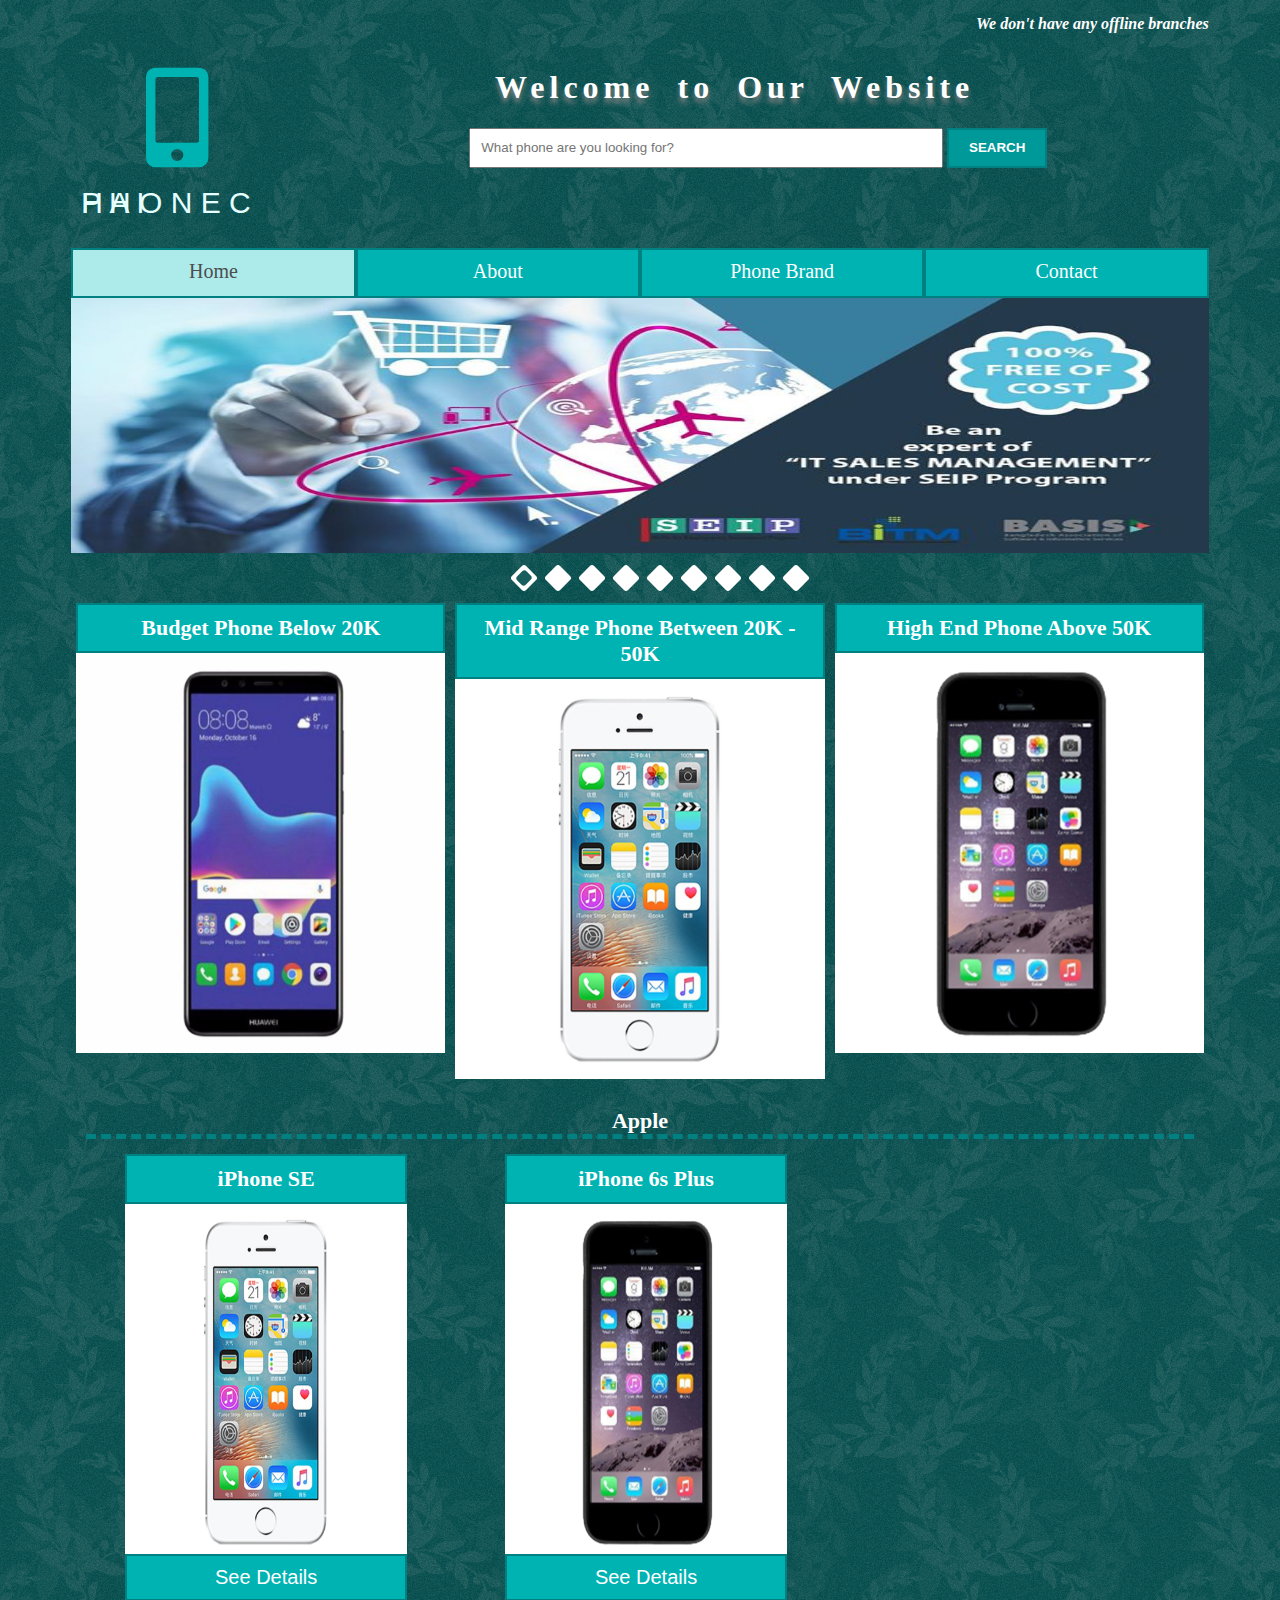
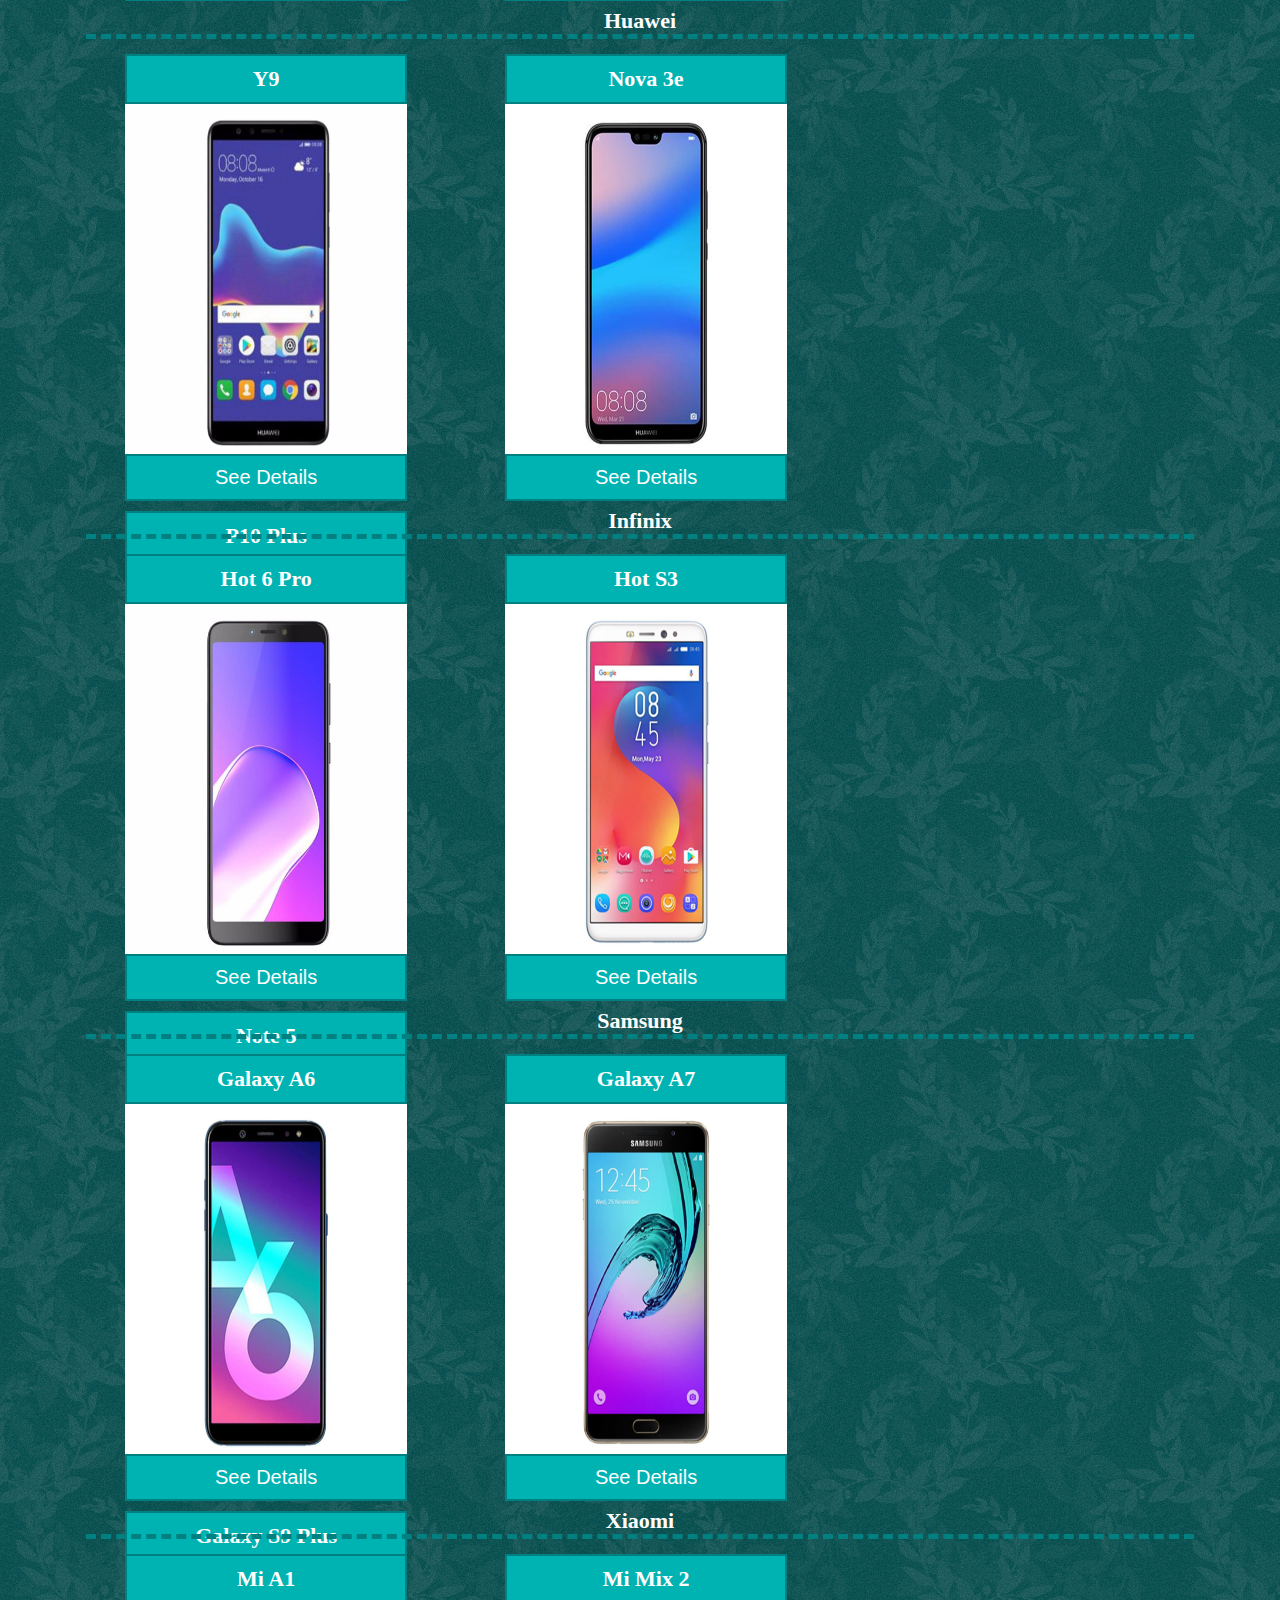
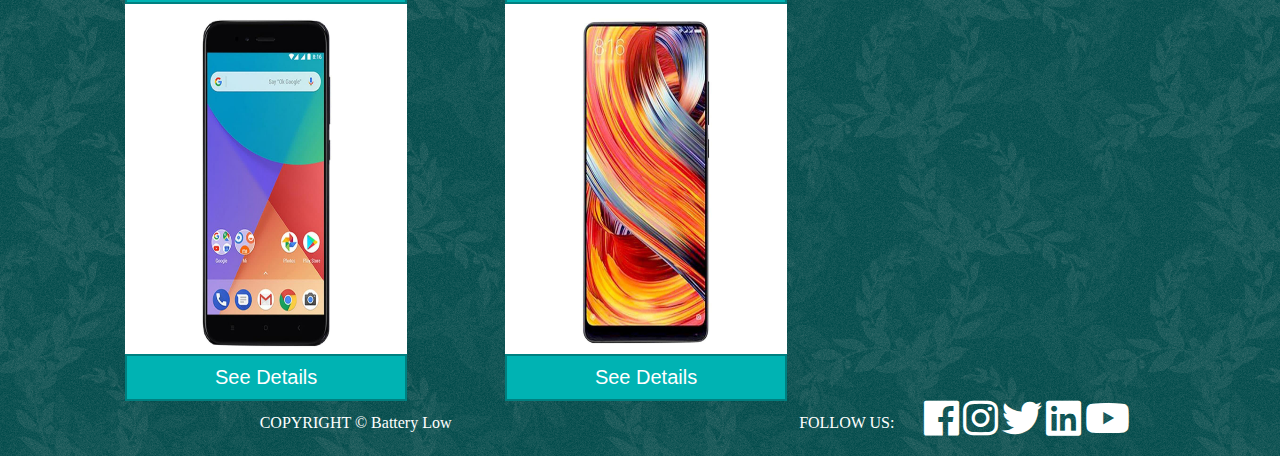
<file: index.html>
<!DOCTYPE html>
<html>
	<head>
		<meta charset="UTF-8"/>
		<meta name="viewport" content="width=device-width, initial-scale=1.0">
		<title>Home</title>
		<link rel="icon" href="images/icon.png"/>
		<link rel='stylesheet' href='fontawesome-free-5.6.3-web/css/all.css'/>
		<link rel="stylesheet" href="style.css"/>
	</head>
	<body>
		<div class="container">
			<div class="row">
				<div class="col-12 top-header-height">
					<div class="row">
						<div class="col-6 col-m7">
							<p id="today" class="top-header-left"></p>
						</div>
						<div class="col-6 col-m5">
							<p class="top-header-right"><b><i>We don't have any offline branches</i></b></p>
						</div>
					</div>
				</div>
			</div>
			<div class="row">
				<div class="col-2 col-m4 col-b4 col-l3 header-height headerSmall">
					<i class="fas fa-mobile-alt logo"></i>
					<p>P H O N E C H A I</p>
				</div>
				<div class="col-10 col-m8 col-b8 col-l9 header-height headerSmall2">
					<h1 class="title">Welcome to Our Website</h1>
					<div class="search-area">
						<input type="text" name="search" class="search-input" placeholder="What phone are you looking for?"/>
						<input type="submit" value="SEARCH" class="search-btn"/>
					</div>
				</div>
			</div>
			<div class="row">
				<div class="col-12 menu-height">
					<nav>
						<ul class="main-ul">
							<li class="main-li"><a href="index.html" id="active">Home</a></li>
							<li class="main-li"><a href="about.html">About</a></li>
							<li class="main-li"><a href="">Phone Brand</a>
								<ul class="main-ul">
									<li class="second-li"><button class="btnNav" id="apple">Apple</button></li>
									<li class="second-li"><button class="btnNav" id="huawei">Huawei</button></li>
									<li class="second-li"><button class="btnNav" id="infinix">Infinix</button></li>
									<li class="second-li"><button class="btnNav" id="samsung">Samsung</button></li>
									<li class="second-li"><button class="btnNav" id="xiaomi">Xiaomi</button></li>
								</ul>
							</li>
							<li class="main-li"><a href="contact.html">Contact</a></li>
						</ul>
					</nav>
				</div>
			</div>
			<div class="row">
				<div class="col-12 slider-height">
					<div class="sliderAd">
						<img src="images/advertisement/6.jpg" class="slider-img selected"/>
						<img src="images/advertisement/2.jpg" class="slider-img"/>
						<img src="images/advertisement/3.jpg" class="slider-img"/>
						<img src="images/advertisement/4.jpg" class="slider-img"/>
						<img src="images/advertisement/5.jpg" class="slider-img"/>
						<img src="images/advertisement/1.jpg" class="slider-img"/>
						<img src="images/advertisement/7.jpg" class="slider-img"/>
						<img src="images/advertisement/8.jpg" class="slider-img"/>
						<img src="images/advertisement/9.jpg" class="slider-img"/>
					</div>					
					<ul>
						<li class="bullets selected"><div class="outer-circle"><span></span></div></li>
						<li class="bullets"><div class="outer-circle"><span></span></div></li>
						<li class="bullets"><div class="outer-circle"><span></span></div></li>
						<li class="bullets"><div class="outer-circle"><span></span></div></li>
						<li class="bullets"><div class="outer-circle"><span></span></div></li>
						<li class="bullets"><div class="outer-circle"><span></span></div></li>
						<li class="bullets"><div class="outer-circle"><span></span></div></li>
						<li class="bullets"><div class="outer-circle"><span></span></div></li>
						<li class="bullets"><div class="outer-circle"><span></span></div></li>
					</ul>
				</div>
			</div>
			<div class="row visibility">
				<div class="col-12 content-height">
					<div class="row">
						<div class="col-4 sortedAll">
							<div class="sorted">
								<h3>Budget Phone Below 20K</h3>
								<div class="col-12 small-slider-height">
									<img id="mainImage1" src="images/huawei/y9.jpg"/>
								</div>
							</div>
						</div>
						<div class="col-4 sortedAll">
							<div class="sorted">
								<h3>Mid Range Phone Between 20K - 50K</h3>
								<div class="col-12 small-slider-height">
									<img id="mainImage2" src="images/apple/iphone se.jpg"/>
								</div>
							</div>
						</div>
						<div class="col-4 sortedAll">
							<div class="sorted">
								<h3>High End Phone Above 50K</h3>
								<div class="col-12 small-slider-height">
									<img id="mainImage3" src="images/apple/iphone 6s plus.jpg"/>
								</div>
							</div>
						</div>
					</div>
				</div>
			</div>
			<div class="row" id="applePage">
				<div class="col-12 content-height">
					<div class="row">
						<div class="content">
							<h3>Apple</h3>
							<div class="col-3 phone">
								<div class="col-12 small-slider-height sliderSmall">
									<h3>iPhone SE</h3>
									<img class="phoneImage" src="images/apple/iphone se.jpg"/>
								</div>
								<button class="btn"><a href="apple.html">See Details</a></button>
							</div>
							<div class="col-3 phone">
								<div class="col-12 small-slider-height sliderSmall">
									<h3>iPhone 6s Plus</h3>
									<img class="phoneImage" src="images/apple/iphone 6s plus.jpg"/>
								</div>
								<button class="btn"><a href="apple.html">See Details</a></button>
							</div>
							<div class="col-3"></div>
							<div class="col-3"></div>
						</div>
					</div>
				</div>
			</div>
			<div class="row" id="huaweiPage">
				<div class="col-12 content-height">
					<div class="row">
						<div class="content">
							<h3>Huawei</h3>
							<div class="col-3 phone">
								<div class="col-12 small-slider-height sliderSmall">
									<h3>Y9</h3>
									<img class="phoneImage" src="images/huawei/y9.jpg"/>
								</div>
								<button class="btn"><a href="huawei.html">See Details</a></button>
							</div>
							<div class="col-3 phone">
								<div class="col-12 small-slider-height sliderSmall">
									<h3>Nova 3e</h3>
									<img class="phoneImage" src="images/huawei/nova 3e.jpg"/>
								</div>
								<button class="btn"><a href="huawei.html">See Details</a></button>
							</div>
							<div class="col-3 phone">
								<div class="col-12 small-slider-height sliderSmall">
									<h3>P10 Plus</h3>
									<img class="phoneImage" src="images/huawei/p10 plus.jpg"/>
								</div>
								<button class="btn"><a href="huawei.html">See Details</a></button>
							</div>
							<div class="col-3"></div>
						</div>
					</div>
				</div>
			</div>
			<div class="row" id="infinixPage">
				<div class="col-12 content-height">
					<div class="row">
						<div class="content">
							<h3>Infinix</h3>
							<div class="col-3 phone">
								<div class="col-12 small-slider-height sliderSmall">
									<h3>Hot 6 Pro</h3>
									<img class="phoneImage" src="images/infinix/hot 6 pro.jpg"/>
								</div>
								<button class="btn"><a href="infinix.html">See Details</a></button>
							</div>
							<div class="col-3 phone">
								<div class="col-12 small-slider-height sliderSmall">
									<h3>Hot S3</h3>
									<img class="phoneImage" src="images/infinix/hot s3.jpg"/>
								</div>
								<button class="btn"><a href="infinix.html">See Details</a></button>
							</div>
							<div class="col-3 phone">
								<div class="col-12 small-slider-height sliderSmall">
									<h3>Note 5</h3>
									<img class="phoneImage" src="images/infinix/note 5.jpg"/>
								</div>
								<button class="btn"><a href="infinix.html">See Details</a></button>
							</div>
							<div class="col-3"></div>
						</div>
					</div>
				</div>
			</div>
			<div class="row" id="samsungPage">
				<div class="col-12 content-height">
					<div class="row">
						<div class="content">
							<h3>Samsung</h3>
							<div class="col-3 phone">
								<div class="col-12 small-slider-height sliderSmall">
									<h3>Galaxy A6</h3>
									<img class="phoneImage" src="images/samsung/galaxy a6.jpg"/>
								</div>
								<button class="btn"><a href="samsung.html">See Details</a></button>
							</div>
							<div class="col-3 phone">
								<div class="col-12 small-slider-height sliderSmall">
									<h3>Galaxy A7</h3>
									<img class="phoneImage" src="images/samsung/galaxy a7.jpg"/>
								</div>
								<button class="btn"><a href="samsung.html">See Details</a></button>
							</div>
							<div class="col-3 phone">
								<div class="col-12 small-slider-height sliderSmall">
									<h3>Galaxy S9 Plus</h3>
									<img class="phoneImage" src="images/samsung/galaxy s9 plus.jpg"/>
								</div>
								<button class="btn"><a href="samsung.html">See Details</a></button>
							</div>
							<div class="col-3"></div>
						</div>
					</div>
				</div>
			</div>
			<div class="row" id="xiaomiPage">
				<div class="col-12 content-height">
					<div class="row">
						<div class="content">
							<h3>Xiaomi</h3>
							<div class="col-3 phone">
								<div class="col-12 small-slider-height sliderSmall">
									<h3>Mi A1</h3>
									<img class="phoneImage" src="images/xiaomi/mi a1.jpg"/>
								</div>
								<button class="btn"><a href="xiaomi.html">See Details</a></button>
							</div>
							<div class="col-3 phone">
								<div class="col-12 small-slider-height sliderSmall">
									<h3>Mi Mix 2</h3>
									<img class="phoneImage" src="images/xiaomi/mi mix 2.jpg"/>
								</div>
								<button class="btn"><a href="xiaomi.html">See Details</a></button>
							</div>
							<div class="col-3"></div>
							<div class="col-3"></div>
						</div>
					</div>
				</div>
			</div>
			<div class="row">
				<div class="col-12 footer-height">
					<div class="row">
						<div class="col-6 col-m4 col-b5">
							<div class="footer-left">
								<p>COPYRIGHT &copy; Battery Low</p>
							</div>
						</div>
						<div class="col-6 col-m8 col-b7">
							<div class="footer-right">
								<div class="col-6 col-m4 col-b5">
									<p>FOLLOW US: </p>
								</div>
								<div class="col-6 col-m8 col-b7 footerSmall">
									<a href="http://www.facebook.com" target="_blank"><i class="fab fa-facebook social"></i></a>
									<a href="http://www.instagram.com" target="_blank"><i class="fab fa-instagram social"></i></a>
									<a href="http://www.twitter.com" target="_blank"><i class="fab fa-twitter social"></i></a>
									<a href="http://www.linkedin.com" target="_blank"><i class="fab fa-linkedin social"></i></a>
									<a href="http://www.youtube.com" target="_blank"><i class="fab fa-youtube social"></i></a>
								</div>
							</div>
						</div>
					</div>
				</div>
			</div>
		</div>
		
		<script src="jquery-3.3.1.min.js"></script>
		<script src="script.js"></script>
	</body>
</html>
</file>
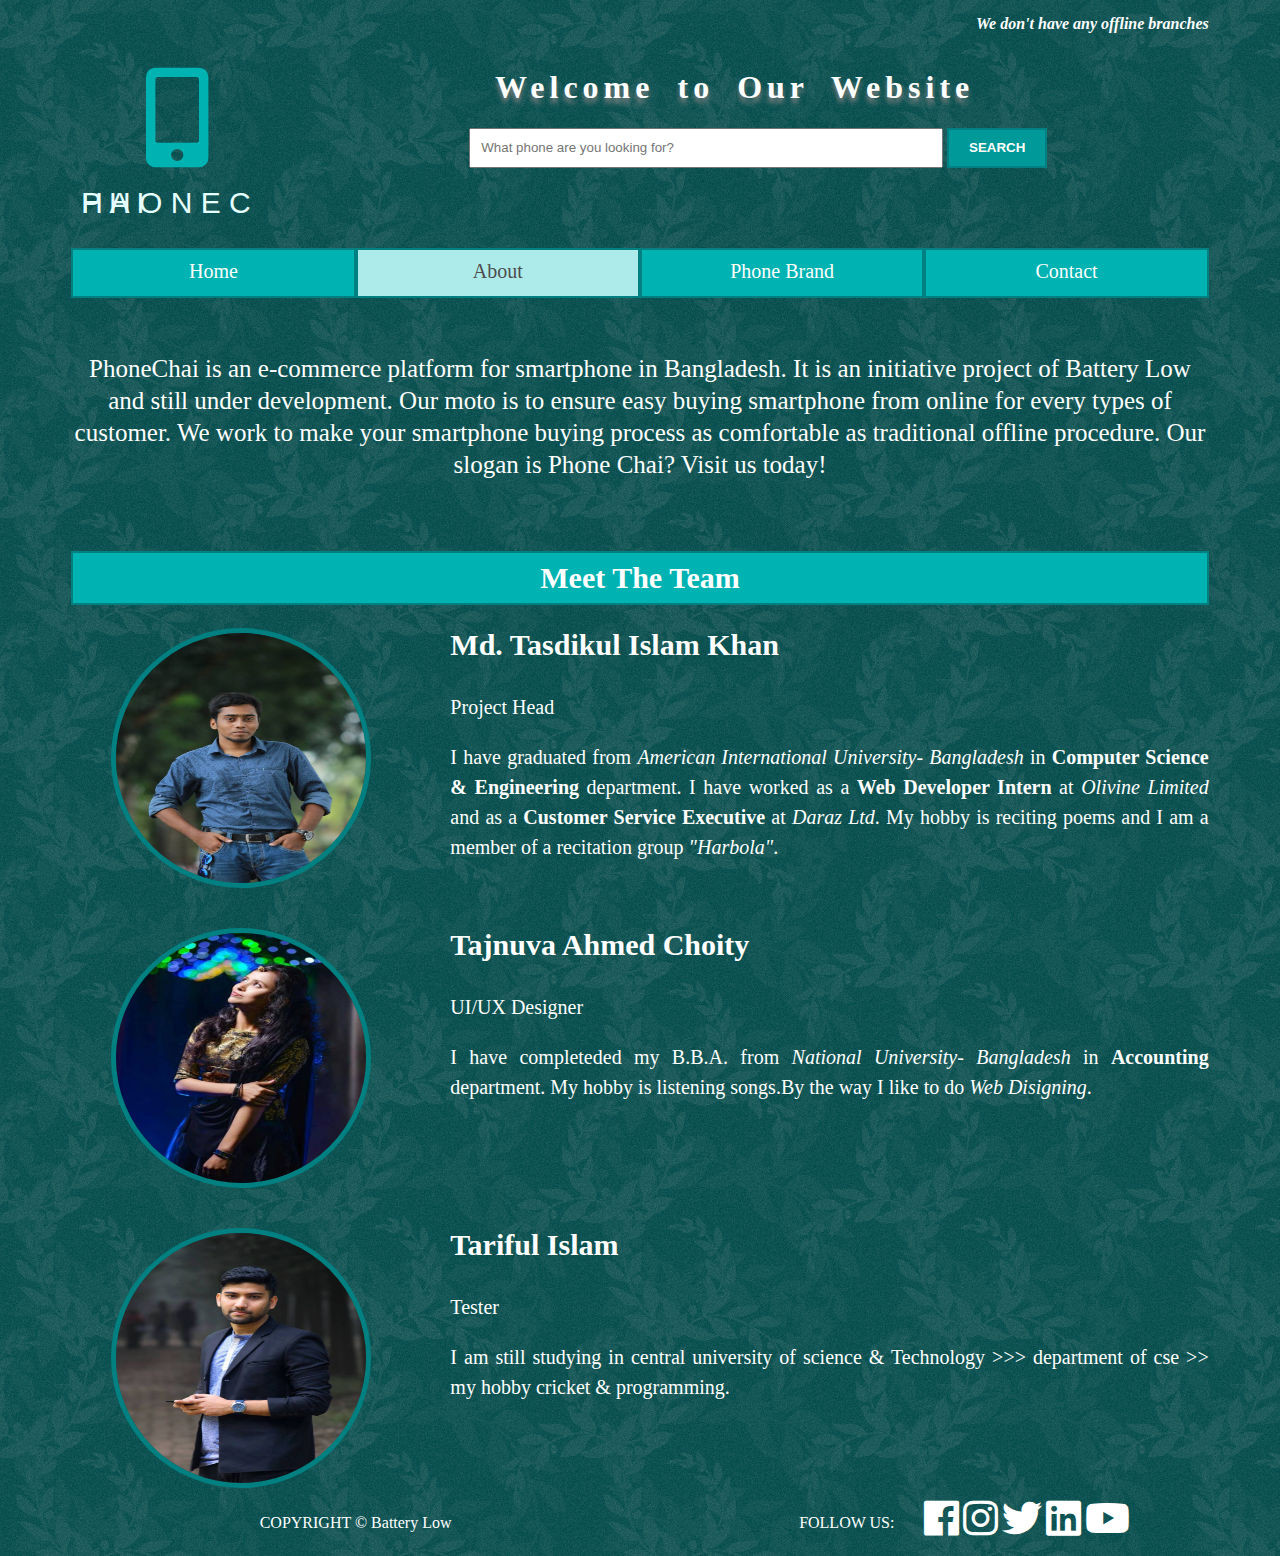
<file: about.html>
<!DOCTYPE html>
<html>
	<head>
		<meta charset="UTF-8"/>
		<meta name="viewport" content="width=device-width, initial-scale=1.0">
		<title>About</title>
		<link rel="icon" href="images/icon.png"/>
		<link rel='stylesheet' href='fontawesome-free-5.6.3-web/css/all.css'/>
		<link rel="stylesheet" href="style.css"/>
	</head>
	<body>
		<div class="container">
			<div class="row">
				<div class="col-12 top-header-height">
					<div class="row">
						<div class="col-6 col-m7">
							<p id="today" class="top-header-left"></p>
						</div>
						<div class="col-6 col-m5">
							<p class="top-header-right"><b><i>We don't have any offline branches</i></b></p>
						</div>
					</div>
				</div>
			</div>
			<div class="row">
				<div class="col-2 col-m4 col-b4 col-l3 header-height headerSmall">
					<i class="fas fa-mobile-alt logo"></i>
					<p>P H O N E C H A I</p>
				</div>
				<div class="col-10 col-m8 col-b8 col-l9 header-height headerSmall2">
					<h1 class="title">Welcome to Our Website</h1>
					<div class="search-area">
						<input type="text" name="search" class="search-input" placeholder="What phone are you looking for?"/>
						<input type="submit" value="SEARCH" class="search-btn"/>
					</div>
				</div>
			</div>
			<div class="row">
				<div class="col-12 menu-height">
					<nav>
						<ul class="main-ul">
							<li class="main-li"><a href="index.html">Home</a></li>
							<li class="main-li"><a href="about.html" id="active">About</a></li>
							<li class="main-li"><a href="">Phone Brand</a>
								<ul class="main-ul">
									<li class="second-li"><a href="apple.html">Apple</a></li>
									<li class="second-li"><a href="huawei.html">Huawei</a></li>
									<li class="second-li"><a href="infinix.html">Infinix</a></li>
									<li class="second-li"><a href="samsung.html">Samsung</a></li>
									<li class="second-li"><a href="xiaomi.html">Xiaomi</a></li>
								</ul>
							</li>
							<li class="main-li"><a href="contact.html">Contact</a></li>
						</ul>
					</nav>
				</div>
			</div>
			<div class="row">
				<div class="col-12 slider-height">
					<div class="row">
						<p class="desc">PhoneChai is an e-commerce platform for smartphone in Bangladesh. It is an initiative project of Battery Low and still under development. Our moto is to ensure easy buying smartphone from online for every types of customer. We work to make your smartphone buying process as comfortable as traditional offline procedure. Our slogan is Phone Chai? Visit us today!</p>
						<h2 class="descTeam">Meet The Team</h2>
					</div>
				</div>
			</div>
			<div class="row">
				<div class="col-12 slider-height sliderSmall-about">
					<div class="row">
						<div class="col-4 members">
							<img src="images/members/ofikhan.jpg"/>
						</div>
						<div class="col-8 membersDesc">
							<h3>Md. Tasdikul Islam Khan</h3>
							<p>Project Head</p>
							<p>I have graduated from <i>American International University- Bangladesh</i> in <b>Computer Science & Engineering</b> department. I have worked as a <b>Web Developer Intern</b> at <i>Olivine Limited</i> and as a <b>Customer Service Executive</b> at <i>Daraz Ltd</i>. My hobby is reciting poems and I am a member of a recitation group <i>"Harbola"</i>.</p>
						</div>
					</div>
				</div>
			</div>
			<div class="row">
				<div class="col-12 slider-height sliderSmall-about">
					<div class="row">
						<div class="col-4 members">
							<img src="images/members/choity.jpg"/>
						</div>
						<div class="col-8 membersDesc">
							<h3>Tajnuva Ahmed Choity</h3>
							<p>UI/UX Designer</p>
							<p>I have completeded my B.B.A. from <i>National University- Bangladesh</i> in <b>Accounting </b> department. My hobby is listening songs.By the way I like to do <i>Web Disigning</i>.</p>
						</div>
					</div>
				</div>
			</div>
			<div class="row">
				<div class="col-12 slider-height sliderSmall-about">
					<div class="row">
						<div class="col-4 members">
							<img src="images/members/tariful.jpg"/>
						</div>
						<div class="col-8 membersDesc">
							<h3>Tariful Islam</h3>
							<p>Tester</p>
							<p>I am still studying in central university of science & Technology >>> department of cse >> my hobby cricket & programming.</p>
						</div>
					</div>
				</div>
			</div>
			<div class="row">
				<div class="col-12 footer-height">
					<div class="row">
						<div class="col-6 col-m4 col-b5">
							<div class="footer-left">
								<p>COPYRIGHT &copy; Battery Low</p>
							</div>
						</div>
						<div class="col-6 col-m8 col-b7">
							<div class="footer-right">
								<div class="col-6 col-m4 col-b5">
									<p>FOLLOW US: </p>
								</div>
								<div class="col-6 col-m8 col-b7 footerSmall">
									<a href="http://www.facebook.com" target="_blank"><i class="fab fa-facebook social"></i></a>
									<a href="http://www.instagram.com" target="_blank"><i class="fab fa-instagram social"></i></a>
									<a href="http://www.twitter.com" target="_blank"><i class="fab fa-twitter social"></i></a>
									<a href="http://www.linkedin.com" target="_blank"><i class="fab fa-linkedin social"></i></a>
									<a href="http://www.youtube.com" target="_blank"><i class="fab fa-youtube social"></i></a>
								</div>
							</div>
						</div>
					</div>
				</div>
			</div>
		</div>
		
		<script src="jquery-3.3.1.min.js"></script>
		<script src="script.js"></script>
	</body>
</html>
</file>
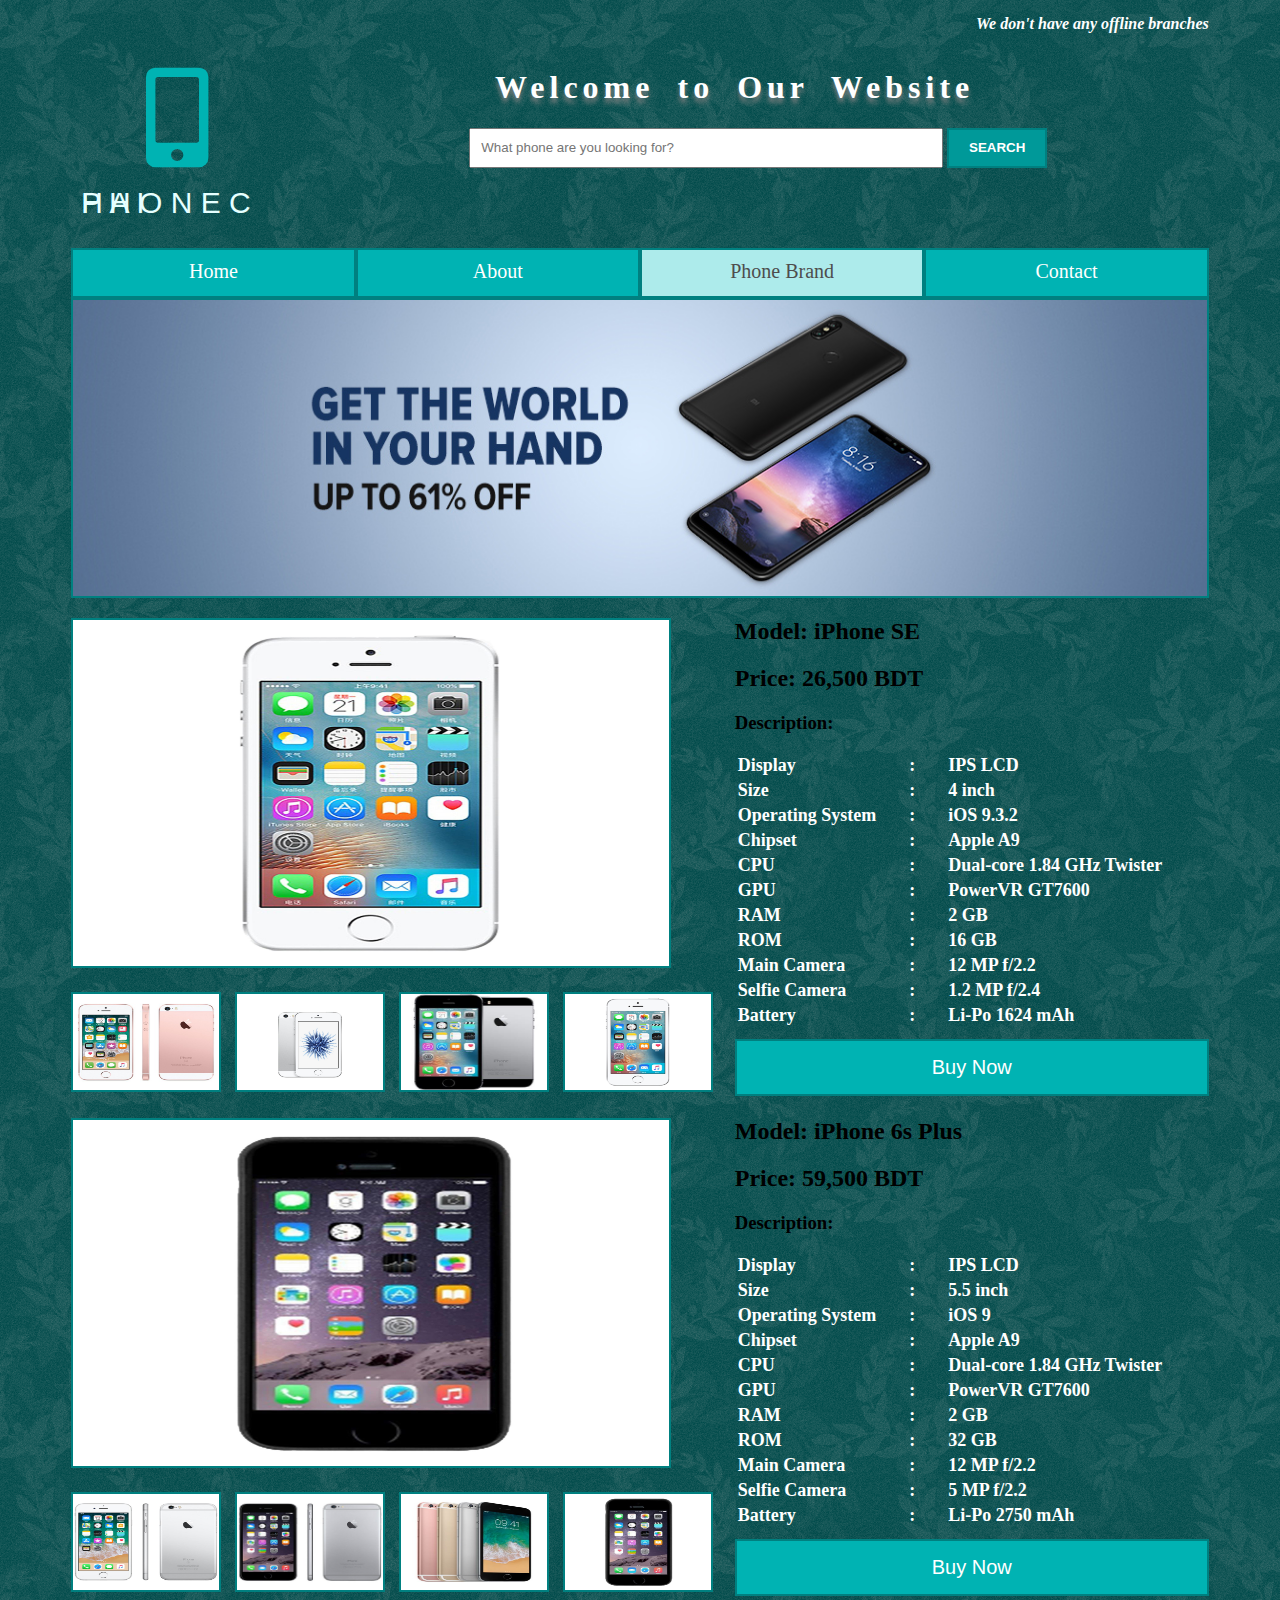
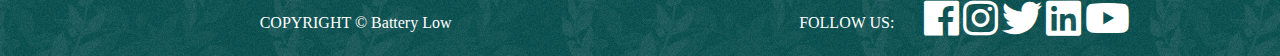
<file: apple.html>
<!DOCTYPE html>
<html>
	<head>
		<meta charset="UTF-8"/>
		<meta name="viewport" content="width=device-width, initial-scale=1.0">
		<title>Apple</title>
		<link rel="icon" href="images/icon.png"/>
		<link rel='stylesheet' href='fontawesome-free-5.6.3-web/css/all.css'/>
		<link rel="stylesheet" href="style.css"/>
	</head>
	<body>
		<div class="container">
			<div class="row">
				<div class="col-12 top-header-height">
					<div class="row">
						<div class="col-6 col-m7">
							<p id="today" class="top-header-left"></p>
						</div>
						<div class="col-6 col-m5">
							<p class="top-header-right"><b><i>We don't have any offline branches</i></b></p>
						</div>
					</div>
				</div>
			</div>
			<div class="row">
				<div class="col-2 col-m4 col-b4 col-l3 header-height headerSmall">
					<i class="fas fa-mobile-alt logo"></i>
					<p>P H O N E C H A I</p>
				</div>
				<div class="col-10 col-m8 col-b8 col-l9 header-height headerSmall2">
					<h1 class="title">Welcome to Our Website</h1>
					<div class="search-area">
						<input type="text" name="search" class="search-input" placeholder="What phone are you looking for?"/>
						<input type="submit" value="SEARCH" class="search-btn"/>
					</div>
				</div>
			</div>
			<div class="row">
				<div class="col-12 menu-height">
					<nav>
						<ul class="main-ul">
							<li class="main-li"><a href="index.html">Home</a></li>
							<li class="main-li"><a href="about.html">About</a></li>
							<li class="main-li"><a href="" id="active">Phone Brand</a>
								<ul class="main-ul">
									<li class="second-li"><a href="apple.html">Apple</a></li>
									<li class="second-li"><a href="huawei.html">Huawei</a></li>
									<li class="second-li"><a href="infinix.html">Infinix</a></li>
									<li class="second-li"><a href="samsung.html">Samsung</a></li>
									<li class="second-li"><a href="xiaomi.html">Xiaomi</a></li>
								</ul>
							</li>
							<li class="main-li"><a href="contact.html">Contact</a></li>
						</ul>
					</nav>
				</div>
			</div>
			<div class="row">
				<div class="col-12 slider-height sliderSmall-phone">
					<div class="ad">
						<img src="images/slider/slider1.jpg"/>
					</div>
				</div>
			</div>
			<div class="row">
				<div class="col-12 content-height contentSmall">
					<div class="row">
						<div class="col-7 col-m12">
							<img id="mainImagese" class="mainImage" src="images/apple/iphone se.jpg"/>
							<div>
								<img id="imgSmallse1" class="imgSmall" src="images/apple/iphoneSE/1.jpg"/>
								<img id="imgSmallse2" class="imgSmall" src="images/apple/iphoneSE/2.jpg"/>
								<img id="imgSmallse3" class="imgSmall" src="images/apple/iphoneSE/3.jpg"/>
								<img id="imgSmallse4" class="imgSmall" src="images/apple/iphoneSE/4.jpg"/>
							</div>
						</div>
						<div class="col-5 col-m12">
							<h2>Model: iPhone SE</h2>
							<h2>Price: 26,500 BDT</h2>
							<h3>Description: </h3>
							<table class="phoneDescription">
								<tr>
									<td>Display</td>
									<td>:</td>
									<td>IPS LCD</td>
								</tr>
								<tr>
									<td>Size</td>
									<td>:</td>
									<td>4 inch</td>
								</tr>
								<tr>
									<td>Operating System</td>
									<td>:</td>
									<td>iOS 9.3.2</td>
								</tr>
								<tr>
									<td>Chipset</td>
									<td>:</td>
									<td>Apple A9</td>
								</tr>
								<tr>
									<td>CPU</td>
									<td>:</td>
									<td>Dual-core 1.84 GHz Twister</td>
								</tr>
								<tr>
									<td>GPU</td>
									<td>:</td>
									<td>PowerVR GT7600</td>
								</tr>
								<tr>
									<td>RAM</td>
									<td>:</td>
									<td>2 GB</td>
								</tr>
								<tr>
									<td>ROM</td>
									<td>:</td>
									<td>16 GB</td>
								</tr>
								<tr>
									<td>Main Camera</td>
									<td>:</td>
									<td>12 MP f/2.2</td>
								</tr>
								<tr>
									<td>Selfie Camera</td>
									<td>:</td>
									<td>1.2 MP f/2.4</td>
								</tr>
								<tr>
									<td>Battery</td>
									<td>:</td>
									<td>Li-Po 1624 mAh</td>
								</tr>
							</table>
							<button class="btnBuy"><a href="cart.html">Buy Now</a></button>
						</div>
					</div>
				</div>
			</div>
			<div class="row">
				<div class="col-12 content-height contentSmall">
					<div class="row">
						<div class="col-7 col-m12">
							<img id="mainImageplus" class="mainImage" src="images/apple/iphone 6s plus.jpg"/>
							<div>
								<img id="imgSmallplus1" class="imgSmall" src="images/apple/iphone6sPlus/1.jpg"/>
								<img id="imgSmallplus2" class="imgSmall" src="images/apple/iphone6sPlus/2.jpg"/>
								<img id="imgSmallplus3" class="imgSmall" src="images/apple/iphone6sPlus/3.jpg"/>
								<img id="imgSmallplus4" class="imgSmall" src="images/apple/iphone6sPlus/4.jpg"/>
							</div>
						</div>
						<div class="col-5 col-m12">
							<h2>Model: iPhone 6s Plus</h2>
							<h2>Price: 59,500 BDT</h2>
							<h3>Description: </h3>
							<table class="phoneDescription">
								<tr>
									<td>Display</td>
									<td>:</td>
									<td>IPS LCD</td>
								</tr>
								<tr>
									<td>Size</td>
									<td>:</td>
									<td>5.5 inch</td>
								</tr>
								<tr>
									<td>Operating System</td>
									<td>:</td>
									<td>iOS 9</td>
								</tr>
								<tr>
									<td>Chipset</td>
									<td>:</td>
									<td>Apple A9</td>
								</tr>
								<tr>
									<td>CPU</td>
									<td>:</td>
									<td>Dual-core 1.84 GHz Twister</td>
								</tr>
								<tr>
									<td>GPU</td>
									<td>:</td>
									<td>PowerVR GT7600</td>
								</tr>
								<tr>
									<td>RAM</td>
									<td>:</td>
									<td>2 GB</td>
								</tr>
								<tr>
									<td>ROM</td>
									<td>:</td>
									<td>32 GB</td>
								</tr>
								<tr>
									<td>Main Camera</td>
									<td>:</td>
									<td>12 MP f/2.2</td>
								</tr>
								<tr>
									<td>Selfie Camera</td>
									<td>:</td>
									<td>5 MP f/2.2</td>
								</tr>
								<tr>
									<td>Battery</td>
									<td>:</td>
									<td>Li-Po 2750 mAh</td>
								</tr>
							</table>
							<button class="btnBuy"><a href="cart.html">Buy Now</a></button>
						</div>
					</div>
				</div>
			</div>
			<div class="row">
				<div class="col-12 footer-height">
					<div class="row">
						<div class="col-6 col-m4 col-b5">
							<div class="footer-left">
								<p>COPYRIGHT &copy; Battery Low</p>
							</div>
						</div>
						<div class="col-6 col-m8 col-b7">
							<div class="footer-right">
								<div class="col-6 col-m4 col-b5">
									<p>FOLLOW US: </p>
								</div>
								<div class="col-6 col-m8 col-b7 footerSmall">
									<a href="http://www.facebook.com" target="_blank"><i class="fab fa-facebook social"></i></a>
									<a href="http://www.instagram.com" target="_blank"><i class="fab fa-instagram social"></i></a>
									<a href="http://www.twitter.com" target="_blank"><i class="fab fa-twitter social"></i></a>
									<a href="http://www.linkedin.com" target="_blank"><i class="fab fa-linkedin social"></i></a>
									<a href="http://www.youtube.com" target="_blank"><i class="fab fa-youtube social"></i></a>
								</div>
							</div>
						</div>
					</div>
				</div>
			</div>
		</div>
		
		<script src="jquery-3.3.1.min.js"></script>
		<script src="script.js"></script>
	</body>
</html>
</file>
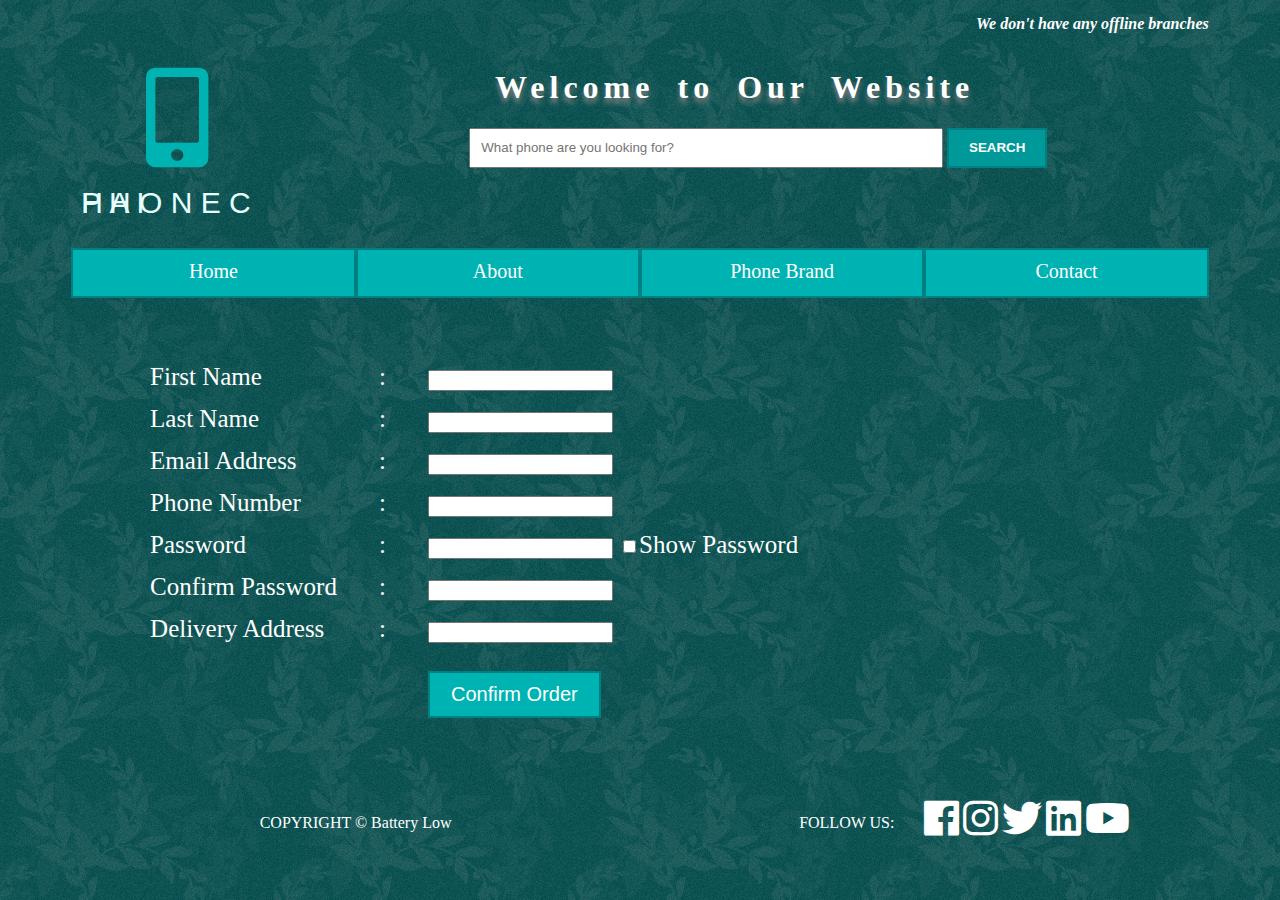
<file: cart.html>
<!DOCTYPE html>
<html>
	<head>
		<meta charset="UTF-8"/>
		<meta name="viewport" content="width=device-width, initial-scale=1.0">
		<title>Cart</title>
		<link rel="icon" href="images/icon.png"/>
		<link rel='stylesheet' href='fontawesome-free-5.6.3-web/css/all.css'/>
		<link rel="stylesheet" href="style.css"/>
	</head>
	<body>
		<div class="container">
			<div class="row">
				<div class="col-12 top-header-height">
					<div class="row">
						<div class="col-6 col-m7">
							<p id="today" class="top-header-left"></p>
						</div>
						<div class="col-6 col-m5">
							<p class="top-header-right"><b><i>We don't have any offline branches</i></b></p>
						</div>
					</div>
				</div>
			</div>
			<div class="row">
				<div class="col-2 col-m4 col-b4 col-l3 header-height headerSmall">
					<i class="fas fa-mobile-alt logo"></i>
					<p>P H O N E C H A I</p>
				</div>
				<div class="col-10 col-m8 col-b8 col-l9 header-height headerSmall2">
					<h1 class="title">Welcome to Our Website</h1>
					<div class="search-area">
						<input type="text" name="search" class="search-input" placeholder="What phone are you looking for?"/>
						<input type="submit" value="SEARCH" class="search-btn"/>
					</div>
				</div>
			</div>
			<div class="row">
				<div class="col-12 menu-height">
					<nav>
						<ul class="main-ul">
							<li class="main-li"><a href="index.html">Home</a></li>
							<li class="main-li"><a href="about.html">About</a></li>
							<li class="main-li"><a href="">Phone Brand</a>
								<ul class="main-ul">
									<li class="second-li"><button class="btnNav" id="apple">Apple</button></li>
									<li class="second-li"><button class="btnNav" id="huawei">Huawei</button></li>
									<li class="second-li"><button class="btnNav" id="infinix">Infinix</button></li>
									<li class="second-li"><button class="btnNav" id="samsung">Samsung</button></li>
									<li class="second-li"><button class="btnNav" id="xiaomi">Xiaomi</button></li>
								</ul>
							</li>
							<li class="main-li"><a href="contact.html">Contact</a></li>
						</ul>
					</nav>
				</div>
			</div>
			<div class="row">
				<div class="col-12 content-height">
					<div class="row">
						<table class="table cartTable">
							<form action="" method="post" id="form">
								<tr>
									<td>First Name</td>
									<td>:</td>
									<td>
										<input type="text" id="firstName"/>
										<span id="firstNameError" class="error"></span>
									</td>
								</tr>
								<tr>
									<td>Last Name</td>
									<td>:</td>
									<td>
										<input type="text" id="lastName"/>
										<span id="lastNameError" class="error"></span>
									</td>
								</tr>
								<tr>
									<td>Email Address</td>
									<td>:</td>
									<td>
										<input type="text" id="emailAddress"/>
										<span id="emailAddressError" class="error"></span>
									</td>
								</tr>
								<tr>
									<td>Phone Number</td>
									<td>:</td>
									<td>
										<input type="text" id="phoneNumber"/>
										<span id="phoneNumberError" class="error"></span>
									</td>
								</tr>
								<tr>
									<td>Password</td>
									<td>:</td>
									<td>
										<input type="password" id="password"/>
										<input type="checkbox" id="showPassword"/>Show Password
										<span id="passwordError" class="error"></span>
									</td>
								</tr>
								<tr>
									<td>Confirm Password</td>
									<td>:</td>
									<td>
										<input type="password" id="confirmPassword"/>
										<span id="confirmPasswordError" class="error"></span>
									</td>
								</tr>
								<tr>
									<td>Delivery Address</td>
									<td>:</td>
									<td>
										<input type="text" id="deliveryAddress"/>
										<span id="deliveryAddressError" class="error"></span>
									</td>
								</tr>
								<tr>
									<td></td>
									<td></td>
									<td><input type="submit" id="btnCart" class="btnCart" value="Confirm Order"/></td>
								</tr>
							</form>
						</table>
					</div>
				</div>
			</div>
			<div class="row">
				<div class="col-12 footer-height">
					<div class="row">
						<div class="col-6 col-m4 col-b5">
							<div class="footer-left">
								<p>COPYRIGHT &copy; Battery Low</p>
							</div>
						</div>
						<div class="col-6 col-m8 col-b7">
							<div class="footer-right">
								<div class="col-6 col-m4 col-b5">
									<p>FOLLOW US: </p>
								</div>
								<div class="col-6 col-m8 col-b7 footerSmall">
									<a href="http://www.facebook.com" target="_blank"><i class="fab fa-facebook social"></i></a>
									<a href="http://www.instagram.com" target="_blank"><i class="fab fa-instagram social"></i></a>
									<a href="http://www.twitter.com" target="_blank"><i class="fab fa-twitter social"></i></a>
									<a href="http://www.linkedin.com" target="_blank"><i class="fab fa-linkedin social"></i></a>
									<a href="http://www.youtube.com" target="_blank"><i class="fab fa-youtube social"></i></a>
								</div>
							</div>
						</div>
					</div>
				</div>
			</div>
		</div>
		
		<script src="jquery-3.3.1.min.js"></script>
		<script src="script.js"></script>
	</body>
</html>
</file>
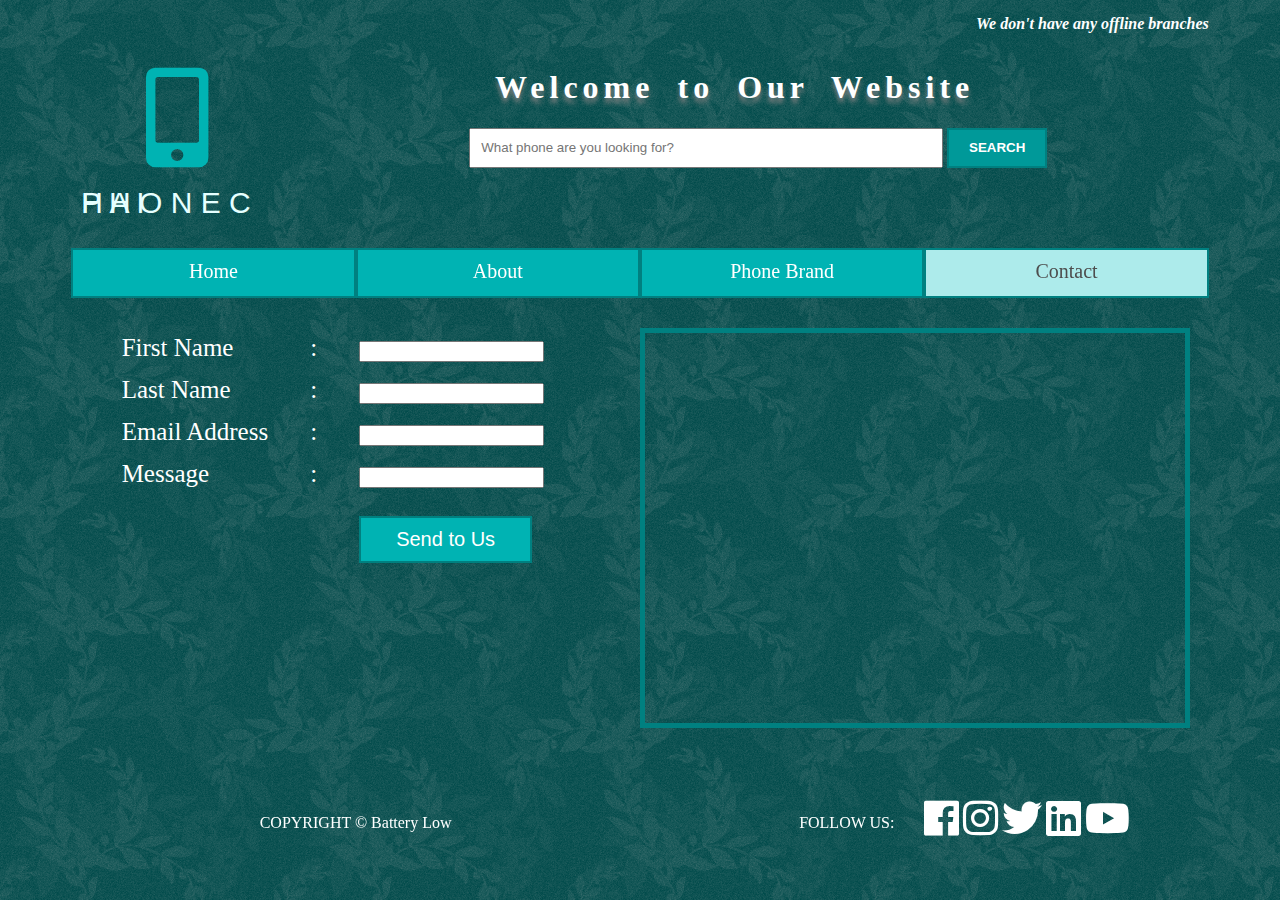
<file: contact.html>
<!DOCTYPE html>
<html>
	<head>
		<meta charset="UTF-8"/>
		<meta name="viewport" content="width=device-width, initial-scale=1.0">
		<title>Contact</title>
		<link rel="icon" href="images/icon.png"/>
		<link rel='stylesheet' href='fontawesome-free-5.6.3-web/css/all.css'/>
		<link rel="stylesheet" href="style.css"/>
	</head>
	<body>
		<div class="container">
			<div class="row">
				<div class="col-12 top-header-height">
					<div class="row">
						<div class="col-6 col-m7">
							<p id="today" class="top-header-left"></p>
						</div>
						<div class="col-6 col-m5">
							<p class="top-header-right"><b><i>We don't have any offline branches</i></b></p>
						</div>
					</div>
				</div>
			</div>
			<div class="row">
				<div class="col-2 col-m4 col-b4 col-l3 header-height headerSmall">
					<i class="fas fa-mobile-alt logo"></i>
					<p>P H O N E C H A I</p>
				</div>
				<div class="col-10 col-m8 col-b8 col-l9 header-height headerSmall2">
					<h1 class="title">Welcome to Our Website</h1>
					<div class="search-area">
						<input type="text" name="search" class="search-input" placeholder="What phone are you looking for?"/>
						<input type="submit" value="SEARCH" class="search-btn"/>
					</div>
				</div>
			</div>
			<div class="row">
				<div class="col-12 menu-height">
					<nav>
						<ul class="main-ul">
							<li class="main-li"><a href="index.html">Home</a></li>
							<li class="main-li"><a href="about.html">About</a></li>
							<li class="main-li"><a href="">Phone Brand</a>
								<ul class="main-ul">
									<li class="second-li"><a href="apple.html">Apple</a></li>
									<li class="second-li"><a href="huawei.html">Huawei</a></li>
									<li class="second-li"><a href="infinix.html">Infinix</a></li>
									<li class="second-li"><a href="samsung.html">Samsung</a></li>
									<li class="second-li"><a href="xiaomi.html">Xiaomi</a></li>
								</ul>
							</li>
							<li class="main-li"><a href="contact.html" id="active">Contact</a></li>
						</ul>
					</nav>
				</div>
			</div>
			<div class="row">
				<div class="col-12 content-height">
					<div class="row">
						<div class="col-6 col-m12 col-b12">
							<table class="table">
								<tr>
									<td>First Name</td>
									<td>:</td>
									<td><input type="text" id="firstName"/></td>
								</tr>
								<tr>
									<td>Last Name</td>
									<td>:</td>
									<td><input type="text" id="lastName"/></td>
								</tr>
								<tr>
									<td>Email Address</td>
									<td>:</td>
									<td><input type="text" id="emailAddress"/></td>
								</tr>
								<tr>
									<td>Message</td>
									<td>:</td>
									<td><input type="text" id="message"/></td>
								</tr>
								<tr>
									<td></td>
									<td></td>
									<td><input type="submit" class="btnCart" value="Send to Us"/></td>
								</tr>
							</table>
						</div>
						<div class="col-6 col-m12 col-b12">
							<iframe src="https://www.google.com/maps/embed?pb=!1m18!1m12!1m3!1d3651.9023274398537!2d90.39136381526822!3d23.750862184589252!2m3!1f0!2f0!3f0!3m2!1i1024!2i768!4f13.1!3m3!1m2!1s0x3755b8bd552c2b3b%3A0x4e70f117856f0c22!2sBASIS+Institute+of+Technology+%26+Management+(BITM)!5e0!3m2!1sen!2sbd!4v1549365204335" frameborder="0" class="map" allowfullscreen></iframe>
						</div>
					</div>
				</div>
			</div>
			<div class="row">
				<div class="col-12 footer-height">
					<div class="row">
						<div class="col-6 col-m4 col-b5">
							<div class="footer-left">
								<p>COPYRIGHT &copy; Battery Low</p>
							</div>
						</div>
						<div class="col-6 col-m8 col-b7">
							<div class="footer-right">
								<div class="col-6 col-m4 col-b5">
									<p>FOLLOW US: </p>
								</div>
								<div class="col-6 col-m8 col-b7 footerSmall">
									<a href="http://www.facebook.com" target="_blank"><i class="fab fa-facebook social"></i></a>
									<a href="http://www.instagram.com" target="_blank"><i class="fab fa-instagram social"></i></a>
									<a href="http://www.twitter.com" target="_blank"><i class="fab fa-twitter social"></i></a>
									<a href="http://www.linkedin.com" target="_blank"><i class="fab fa-linkedin social"></i></a>
									<a href="http://www.youtube.com" target="_blank"><i class="fab fa-youtube social"></i></a>
								</div>
							</div>
						</div>
					</div>
				</div>
			</div>
		</div>
		
		<script src="jquery-3.3.1.min.js"></script>
		<script src="script.js"></script>
	</body>
</html>
</file>
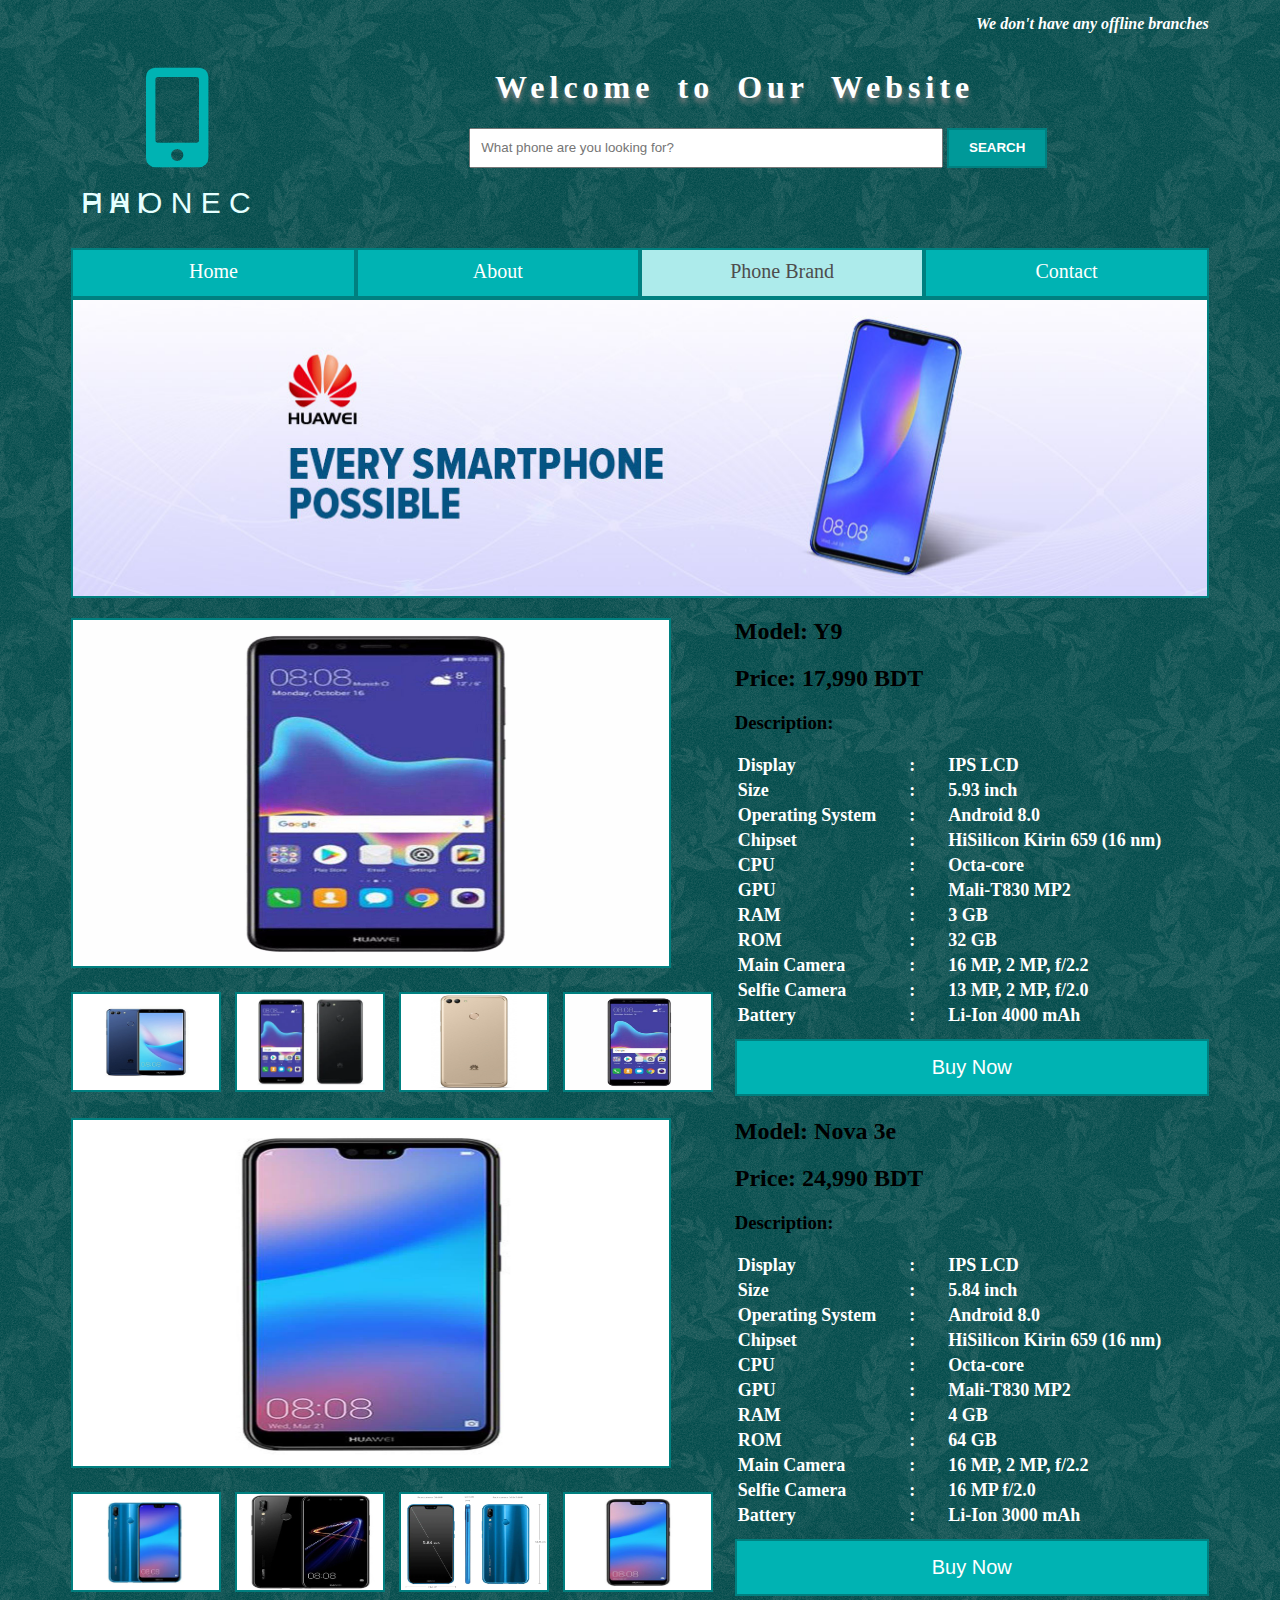
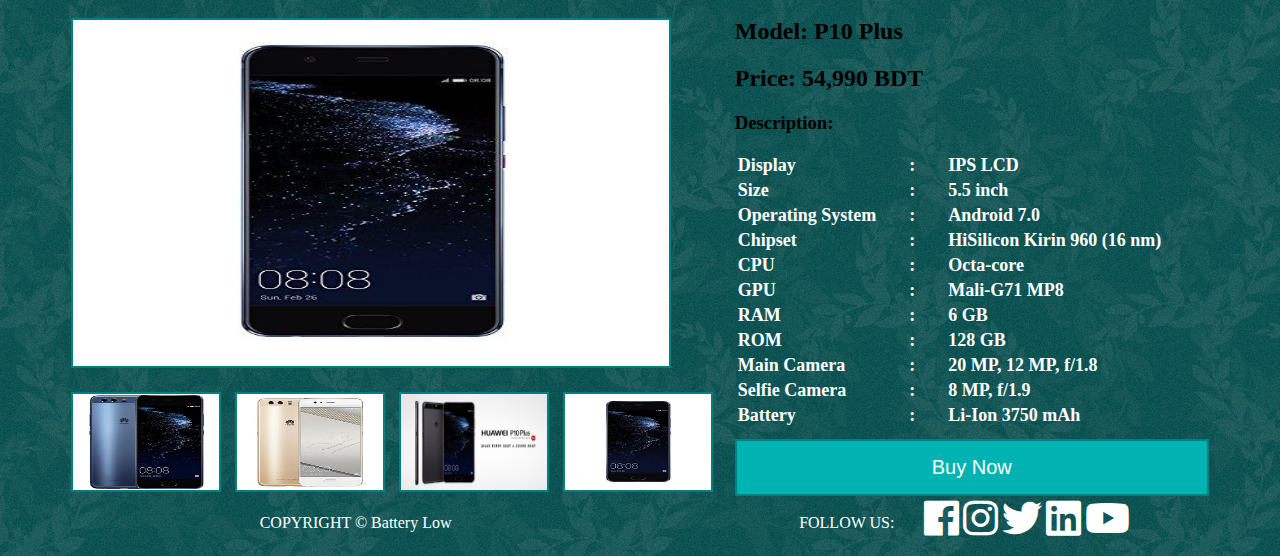
<file: huawei.html>
<!DOCTYPE html>
<html>
	<head>
		<meta charset="UTF-8"/>
		<meta name="viewport" content="width=device-width, initial-scale=1.0">
		<title>Huawei</title>
		<link rel="icon" href="images/icon.png"/>
		<link rel='stylesheet' href='fontawesome-free-5.6.3-web/css/all.css'/>
		<link rel="stylesheet" href="style.css"/>
	</head>
	<body>
		<div class="container">
			<div class="row">
				<div class="col-12 top-header-height">
					<div class="row">
						<div class="col-6 col-m7">
							<p id="today" class="top-header-left"></p>
						</div>
						<div class="col-6 col-m5">
							<p class="top-header-right"><b><i>We don't have any offline branches</i></b></p>
						</div>
					</div>
				</div>
			</div>
			<div class="row">
				<div class="col-2 col-m4 col-b4 col-l3 header-height headerSmall">
					<i class="fas fa-mobile-alt logo"></i>
					<p>P H O N E C H A I</p>
				</div>
				<div class="col-10 col-m8 col-b8 col-l9 header-height headerSmall2">
					<h1 class="title">Welcome to Our Website</h1>
					<div class="search-area">
						<input type="text" name="search" class="search-input" placeholder="What phone are you looking for?"/>
						<input type="submit" value="SEARCH" class="search-btn"/>
					</div>
				</div>
			</div>
			<div class="row">
				<div class="col-12 menu-height">
					<nav>
						<ul class="main-ul">
							<li class="main-li"><a href="index.html">Home</a></li>
							<li class="main-li"><a href="about.html">About</a></li>
							<li class="main-li"><a href="" id="active">Phone Brand</a>
								<ul class="main-ul">
									<li class="second-li"><a href="apple.html">Apple</a></li>
									<li class="second-li"><a href="huawei.html">Huawei</a></li>
									<li class="second-li"><a href="infinix.html">Infinix</a></li>
									<li class="second-li"><a href="samsung.html">Samsung</a></li>
									<li class="second-li"><a href="xiaomi.html">Xiaomi</a></li>
								</ul>
							</li>
							<li class="main-li"><a href="contact.html">Contact</a></li>
						</ul>
					</nav>
				</div>
			</div>
			<div class="row">
				<div class="col-12 slider-height sliderSmall-phone">
					<div class="ad">
						<img src="images/slider/slider4.jpg"/>
					</div>
				</div>
			</div>
			<div class="row">
				<div class="col-12 content-height contentSmall">
					<div class="row">
						<div class="col-7 col-m12">
							<img id="mainImagey9" class="mainImage" src="images/huawei/y9.jpg"/>
							<div>
								<img id="imgSmally91" class="imgSmall" src="images/huawei/y9/1.jpg"/>
								<img id="imgSmally92" class="imgSmall" src="images/huawei/y9/2.jpg"/>
								<img id="imgSmally93" class="imgSmall" src="images/huawei/y9/3.jpg"/>
								<img id="imgSmally94" class="imgSmall" src="images/huawei/y9/4.jpg"/>
							</div>
						</div>
						<div class="col-5 col-m12">
							<h2>Model: Y9</h2>
							<h2>Price: 17,990 BDT</h2>
							<h3>Description: </h3>
							<table class="phoneDescription">
								<tr>
									<td>Display</td>
									<td>:</td>
									<td>IPS LCD</td>
								</tr>
								<tr>
									<td>Size</td>
									<td>:</td>
									<td>5.93 inch</td>
								</tr>
								<tr>
									<td>Operating System</td>
									<td>:</td>
									<td>Android 8.0</td>
								</tr>
								<tr>
									<td>Chipset</td>
									<td>:</td>
									<td>HiSilicon Kirin 659 (16 nm)</td>
								</tr>
								<tr>
									<td>CPU</td>
									<td>:</td>
									<td>Octa-core</td>
								</tr>
								<tr>
									<td>GPU</td>
									<td>:</td>
									<td>Mali-T830 MP2</td>
								</tr>
								<tr>
									<td>RAM</td>
									<td>:</td>
									<td>3 GB</td>
								</tr>
								<tr>
									<td>ROM</td>
									<td>:</td>
									<td>32 GB</td>
								</tr>
								<tr>
									<td>Main Camera</td>
									<td>:</td>
									<td>16 MP, 2 MP, f/2.2</td>
								</tr>
								<tr>
									<td>Selfie Camera</td>
									<td>:</td>
									<td>13 MP, 2 MP, f/2.0</td>
								</tr>
								<tr>
									<td>Battery</td>
									<td>:</td>
									<td>Li-Ion 4000 mAh</td>
								</tr>
							</table>
							<button class="btnBuy"><a href="cart.html">Buy Now</a></button>
						</div>
					</div>
				</div>
			</div>
			<div class="row">
				<div class="col-12 content-height contentSmall">
					<div class="row">
						<div class="col-7 col-m12">
							<img id="mainImage3e" class="mainImage" src="images/huawei/nova 3e.jpg"/>
							<div>
								<img id="imgSmall3e1" class="imgSmall" src="images/huawei/nova3e/1.jpg"/>
								<img id="imgSmall3e2" class="imgSmall" src="images/huawei/nova3e/2.jpg"/>
								<img id="imgSmall3e3" class="imgSmall" src="images/huawei/nova3e/3.jpg"/>
								<img id="imgSmall3e4" class="imgSmall" src="images/huawei/nova3e/4.jpg"/>
							</div>
						</div>
						<div class="col-5 col-m12">
							<h2>Model: Nova 3e</h2>
							<h2>Price: 24,990 BDT</h2>
							<h3>Description: </h3>
							<table class="phoneDescription">
								<tr>
									<td>Display</td>
									<td>:</td>
									<td>IPS LCD</td>
								</tr>
								<tr>
									<td>Size</td>
									<td>:</td>
									<td>5.84 inch</td>
								</tr>
								<tr>
									<td>Operating System</td>
									<td>:</td>
									<td>Android 8.0</td>
								</tr>
								<tr>
									<td>Chipset</td>
									<td>:</td>
									<td>HiSilicon Kirin 659 (16 nm)</td>
								</tr>
								<tr>
									<td>CPU</td>
									<td>:</td>
									<td>Octa-core</td>
								</tr>
								<tr>
									<td>GPU</td>
									<td>:</td>
									<td>Mali-T830 MP2</td>
								</tr>
								<tr>
									<td>RAM</td>
									<td>:</td>
									<td>4 GB</td>
								</tr>
								<tr>
									<td>ROM</td>
									<td>:</td>
									<td>64 GB</td>
								</tr>
								<tr>
									<td>Main Camera</td>
									<td>:</td>
									<td>16 MP, 2 MP, f/2.2</td>
								</tr>
								<tr>
									<td>Selfie Camera</td>
									<td>:</td>
									<td>16 MP f/2.0</td>
								</tr>
								<tr>
									<td>Battery</td>
									<td>:</td>
									<td>Li-Ion 3000 mAh</td>
								</tr>
							</table>
							<button class="btnBuy"><a href="cart.html">Buy Now</a></button>
						</div>
					</div>
				</div>
			</div>
			<div class="row">
				<div class="col-12 content-height contentSmall">
					<div class="row">
						<div class="col-7 col-m12">
							<img id="mainImagep" class="mainImage" src="images/huawei/p10 plus.jpg"/>
							<div>
								<img id="imgSmallp1" class="imgSmall" src="images/huawei/p10Plus/1.jpg"/>
								<img id="imgSmallp2" class="imgSmall" src="images/huawei/p10Plus/2.jpg"/>
								<img id="imgSmallp3" class="imgSmall" src="images/huawei/p10Plus/3.jpg"/>
								<img id="imgSmallp4" class="imgSmall" src="images/huawei/p10Plus/4.jpg"/>
							</div>
						</div>
						<div class="col-5 col-m12">
							<h2>Model: P10 Plus</h2>
							<h2>Price: 54,990 BDT</h2>
							<h3>Description: </h3>
							<table class="phoneDescription">
								<tr>
									<td>Display</td>
									<td>:</td>
									<td>IPS LCD</td>
								</tr>
								<tr>
									<td>Size</td>
									<td>:</td>
									<td>5.5 inch</td>
								</tr>
								<tr>
									<td>Operating System</td>
									<td>:</td>
									<td>Android 7.0</td>
								</tr>
								<tr>
									<td>Chipset</td>
									<td>:</td>
									<td>HiSilicon Kirin 960 (16 nm)</td>
								</tr>
								<tr>
									<td>CPU</td>
									<td>:</td>
									<td>Octa-core</td>
								</tr>
								<tr>
									<td>GPU</td>
									<td>:</td>
									<td>Mali-G71 MP8</td>
								</tr>
								<tr>
									<td>RAM</td>
									<td>:</td>
									<td>6 GB</td>
								</tr>
								<tr>
									<td>ROM</td>
									<td>:</td>
									<td>128 GB</td>
								</tr>
								<tr>
									<td>Main Camera</td>
									<td>:</td>
									<td>20 MP, 12 MP, f/1.8</td>
								</tr>
								<tr>
									<td>Selfie Camera</td>
									<td>:</td>
									<td>8 MP, f/1.9</td>
								</tr>
								<tr>
									<td>Battery</td>
									<td>:</td>
									<td>Li-Ion 3750 mAh</td>
								</tr>
							</table>
							<button class="btnBuy"><a href="cart.html">Buy Now</a></button>
						</div>
					</div>
				</div>
			</div>
			<div class="row">
				<div class="col-12 footer-height">
					<div class="row">
						<div class="col-6 col-m4 col-b5">
							<div class="footer-left">
								<p>COPYRIGHT &copy; Battery Low</p>
							</div>
						</div>
						<div class="col-6 col-m8 col-b7">
							<div class="footer-right">
								<div class="col-6 col-m4 col-b5">
									<p>FOLLOW US: </p>
								</div>
								<div class="col-6 col-m8 col-b7 footerSmall">
									<a href="http://www.facebook.com" target="_blank"><i class="fab fa-facebook social"></i></a>
									<a href="http://www.instagram.com" target="_blank"><i class="fab fa-instagram social"></i></a>
									<a href="http://www.twitter.com" target="_blank"><i class="fab fa-twitter social"></i></a>
									<a href="http://www.linkedin.com" target="_blank"><i class="fab fa-linkedin social"></i></a>
									<a href="http://www.youtube.com" target="_blank"><i class="fab fa-youtube social"></i></a>
								</div>
							</div>
						</div>
					</div>
				</div>
			</div>
		</div>
		
		<script src="jquery-3.3.1.min.js"></script>
		<script src="script.js"></script>
	</body>
</html>
</file>
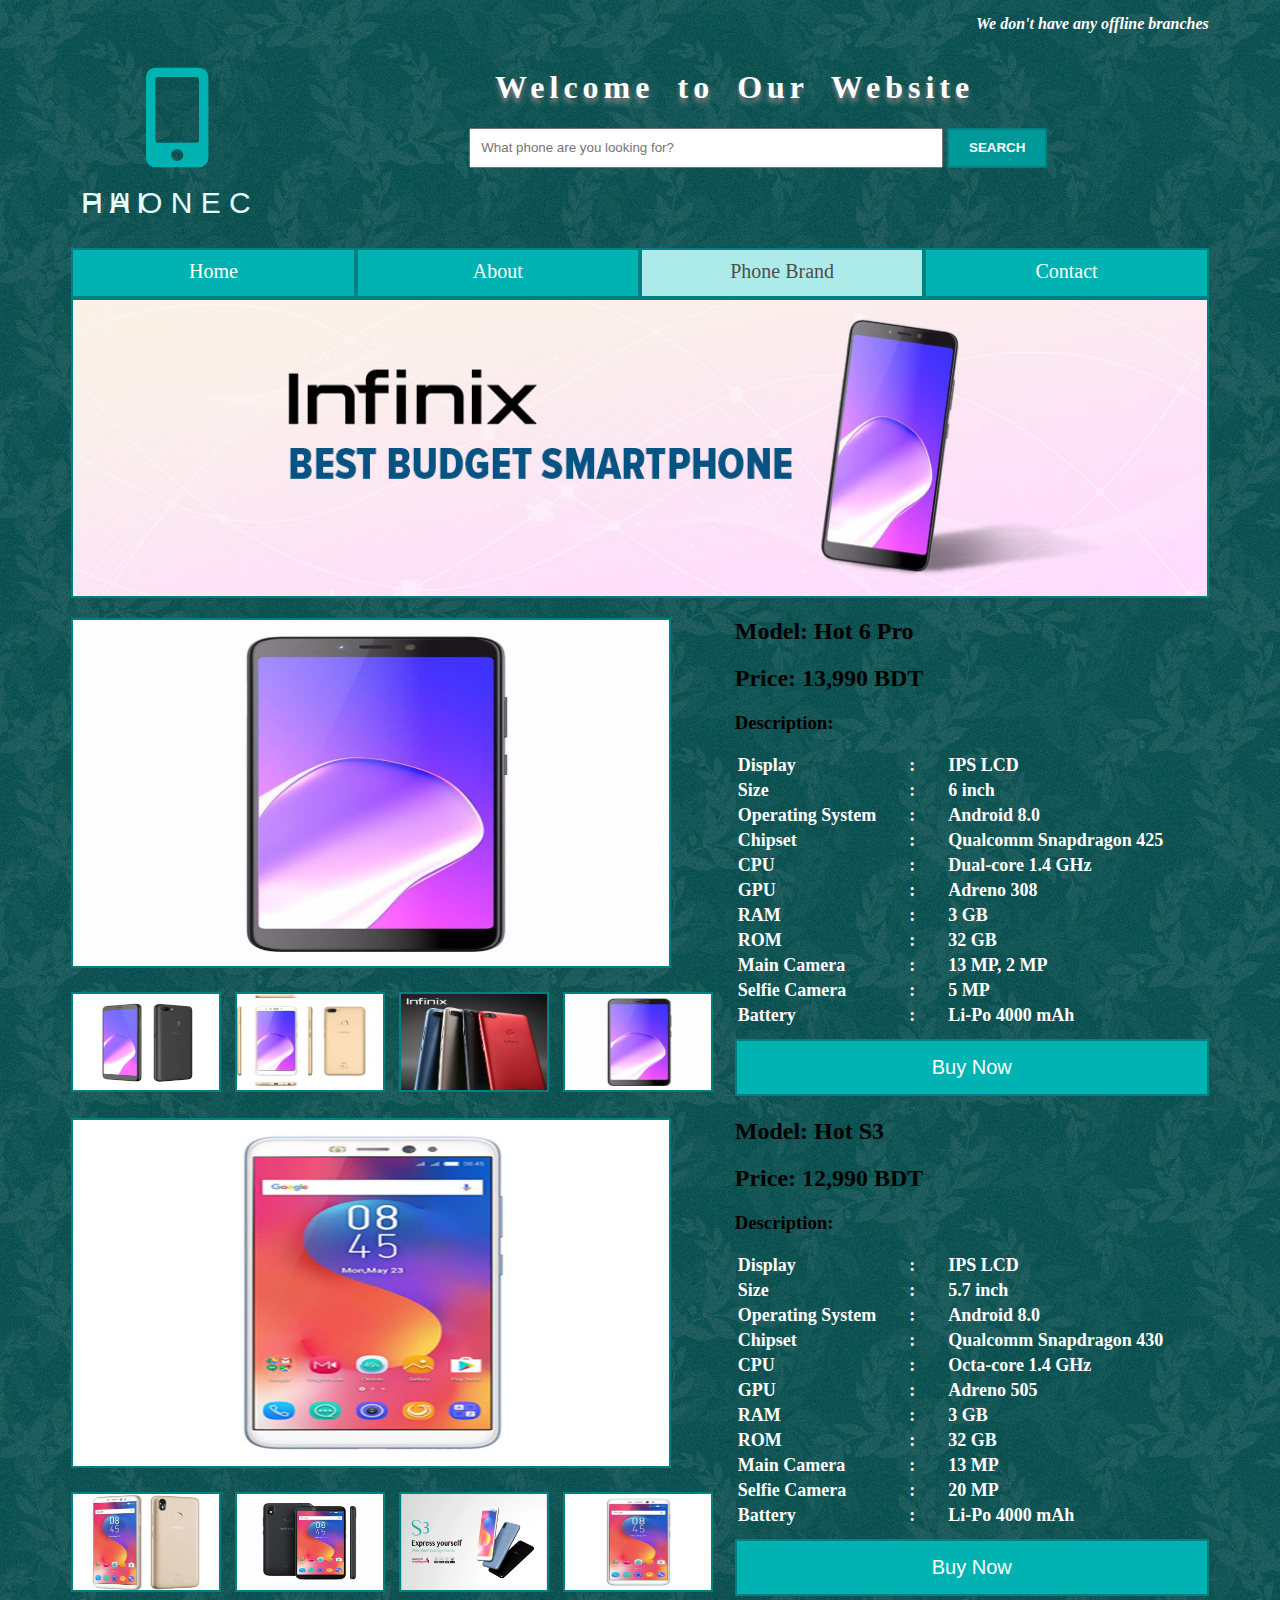
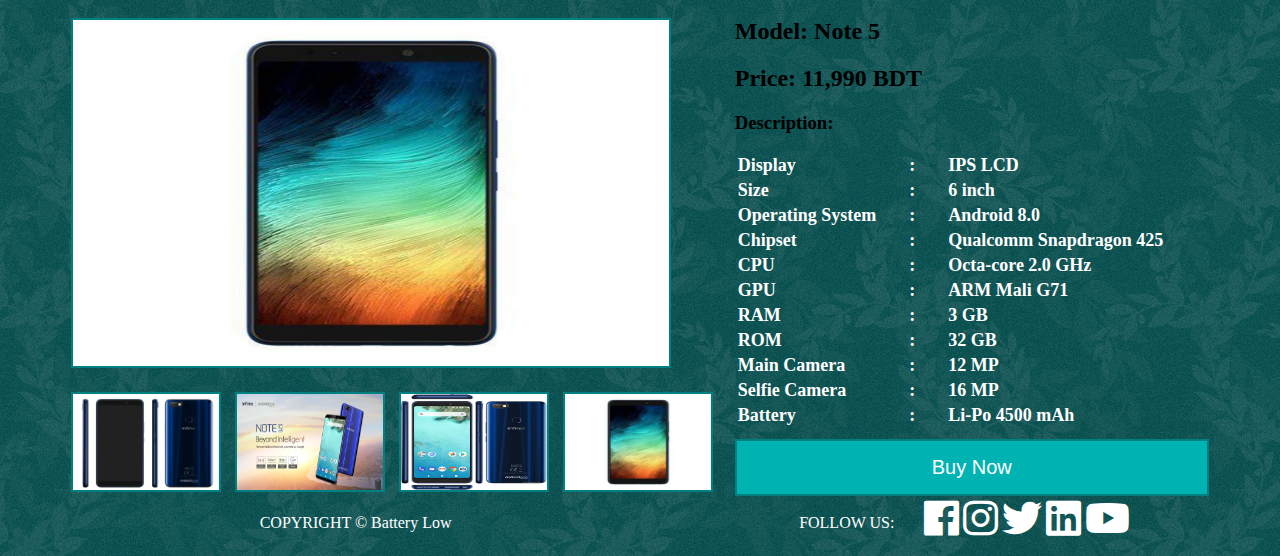
<file: infinix.html>
<!DOCTYPE html>
<html>
	<head>
		<meta charset="UTF-8"/>
		<meta name="viewport" content="width=device-width, initial-scale=1.0">
		<title>Infinix</title>
		<link rel="icon" href="images/icon.png"/>
		<link rel='stylesheet' href='fontawesome-free-5.6.3-web/css/all.css'/>
		<link rel="stylesheet" href="style.css"/>
	</head>
	<body>
		<div class="container">
			<div class="row">
				<div class="col-12 top-header-height">
					<div class="row">
						<div class="col-6 col-m7">
							<p id="today" class="top-header-left"></p>
						</div>
						<div class="col-6 col-m5">
							<p class="top-header-right"><b><i>We don't have any offline branches</i></b></p>
						</div>
					</div>
				</div>
			</div>
			<div class="row">
				<div class="col-2 col-m4 col-b4 col-l3 header-height headerSmall">
					<i class="fas fa-mobile-alt logo"></i>
					<p>P H O N E C H A I</p>
				</div>
				<div class="col-10 col-m8 col-b8 col-l9 header-height headerSmall2">
					<h1 class="title">Welcome to Our Website</h1>
					<div class="search-area">
						<input type="text" name="search" class="search-input" placeholder="What phone are you looking for?"/>
						<input type="submit" value="SEARCH" class="search-btn"/>
					</div>
				</div>
			</div>
			<div class="row">
				<div class="col-12 menu-height">
					<nav>
						<ul class="main-ul">
							<li class="main-li"><a href="index.html">Home</a></li>
							<li class="main-li"><a href="about.html">About</a></li>
							<li class="main-li"><a href="" id="active">Phone Brand</a>
								<ul class="main-ul">
									<li class="second-li"><a href="apple.html">Apple</a></li>
									<li class="second-li"><a href="huawei.html">Huawei</a></li>
									<li class="second-li"><a href="infinix.html">Infinix</a></li>
									<li class="second-li"><a href="samsung.html">Samsung</a></li>
									<li class="second-li"><a href="xiaomi.html">Xiaomi</a></li>
								</ul>
							</li>
							<li class="main-li"><a href="contact.html">Contact</a></li>
						</ul>
					</nav>
				</div>
			</div>
			<div class="row">
				<div class="col-12 slider-height sliderSmall-phone">
					<div class="ad">
						<img src="images/slider/slider5.jpg"/>
					</div>
				</div>
			</div>
			<div class="row">
				<div class="col-12 content-height contentSmall">
					<div class="row">
						<div class="col-7 col-m12">
							<img id="mainImagehot" class="mainImage" src="images/infinix/hot 6 pro.jpg"/>
							<div>
								<img id="imgSmallhot1" class="imgSmall" src="images/infinix/hot6Pro/1.jpg"/>
								<img id="imgSmallhot2" class="imgSmall" src="images/infinix/hot6Pro/2.jpg"/>
								<img id="imgSmallhot3" class="imgSmall" src="images/infinix/hot6Pro/3.jpg"/>
								<img id="imgSmallhot4" class="imgSmall" src="images/infinix/hot6Pro/4.jpg"/>
							</div>
						</div>
						<div class="col-5 col-m12">
							<h2>Model: Hot 6 Pro</h2>
							<h2>Price: 13,990 BDT</h2>
							<h3>Description: </h3>
							<table class="phoneDescription">
								<tr>
									<td>Display</td>
									<td>:</td>
									<td>IPS LCD</td>
								</tr>
								<tr>
									<td>Size</td>
									<td>:</td>
									<td>6 inch</td>
								</tr>
								<tr>
									<td>Operating System</td>
									<td>:</td>
									<td>Android 8.0</td>
								</tr>
								<tr>
									<td>Chipset</td>
									<td>:</td>
									<td>Qualcomm Snapdragon 425</td>
								</tr>
								<tr>
									<td>CPU</td>
									<td>:</td>
									<td>Dual-core 1.4 GHz</td>
								</tr>
								<tr>
									<td>GPU</td>
									<td>:</td>
									<td>Adreno 308</td>
								</tr>
								<tr>
									<td>RAM</td>
									<td>:</td>
									<td>3 GB</td>
								</tr>
								<tr>
									<td>ROM</td>
									<td>:</td>
									<td>32 GB</td>
								</tr>
								<tr>
									<td>Main Camera</td>
									<td>:</td>
									<td>13 MP, 2 MP</td>
								</tr>
								<tr>
									<td>Selfie Camera</td>
									<td>:</td>
									<td>5 MP</td>
								</tr>
								<tr>
									<td>Battery</td>
									<td>:</td>
									<td>Li-Po 4000 mAh</td>
								</tr>
							</table>
							<button class="btnBuy"><a href="cart.html">Buy Now</a></button>
						</div>
					</div>
				</div>
			</div>
			<div class="row">
				<div class="col-12 content-height contentSmall">
					<div class="row">
						<div class="col-7 col-m12">
							<img id="mainImages3" class="mainImage" src="images/infinix/hot s3.jpg"/>
							<div>
								<img id="imgSmalls31" class="imgSmall" src="images/infinix/hotS3/1.jpg"/>
								<img id="imgSmalls32" class="imgSmall" src="images/infinix/hotS3/2.jpg"/>
								<img id="imgSmalls33" class="imgSmall" src="images/infinix/hotS3/3.jpg"/>
								<img id="imgSmalls34" class="imgSmall" src="images/infinix/hotS3/4.jpg"/>
							</div>
						</div>
						<div class="col-5 col-m12">
							<h2>Model: Hot S3</h2>
							<h2>Price: 12,990 BDT</h2>
							<h3>Description: </h3>
							<table class="phoneDescription">
								<tr>
									<td>Display</td>
									<td>:</td>
									<td>IPS LCD</td>
								</tr>
								<tr>
									<td>Size</td>
									<td>:</td>
									<td>5.7 inch</td>
								</tr>
								<tr>
									<td>Operating System</td>
									<td>:</td>
									<td>Android 8.0</td>
								</tr>
								<tr>
									<td>Chipset</td>
									<td>:</td>
									<td>Qualcomm Snapdragon 430</td>
								</tr>
								<tr>
									<td>CPU</td>
									<td>:</td>
									<td>Octa-core 1.4 GHz</td>
								</tr>
								<tr>
									<td>GPU</td>
									<td>:</td>
									<td>Adreno 505</td>
								</tr>
								<tr>
									<td>RAM</td>
									<td>:</td>
									<td>3 GB</td>
								</tr>
								<tr>
									<td>ROM</td>
									<td>:</td>
									<td>32 GB</td>
								</tr>
								<tr>
									<td>Main Camera</td>
									<td>:</td>
									<td>13 MP</td>
								</tr>
								<tr>
									<td>Selfie Camera</td>
									<td>:</td>
									<td>20 MP</td>
								</tr>
								<tr>
									<td>Battery</td>
									<td>:</td>
									<td>Li-Po 4000 mAh</td>
								</tr>
							</table>
							<button class="btnBuy"><a href="cart.html">Buy Now</a></button>
						</div>
					</div>
				</div>
			</div>
			<div class="row">
				<div class="col-12 content-height contentSmall">
					<div class="row">
						<div class="col-7 col-m12">
							<img id="mainImagenote" class="mainImage" src="images/infinix/note 5.jpg"/>
							<div>
								<img id="imgSmallnote1" class="imgSmall" src="images/infinix/note5/1.jpg"/>
								<img id="imgSmallnote2" class="imgSmall" src="images/infinix/note5/2.jpg"/>
								<img id="imgSmallnote3" class="imgSmall" src="images/infinix/note5/3.jpg"/>
								<img id="imgSmallnote4" class="imgSmall" src="images/infinix/note5/4.jpg"/>
							</div>
						</div>
						<div class="col-5 col-m12">
							<h2>Model: Note 5</h2>
							<h2>Price: 11,990 BDT</h2>
							<h3>Description: </h3>
							<table class="phoneDescription">
								<tr>
									<td>Display</td>
									<td>:</td>
									<td>IPS LCD</td>
								</tr>
								<tr>
									<td>Size</td>
									<td>:</td>
									<td>6 inch</td>
								</tr>
								<tr>
									<td>Operating System</td>
									<td>:</td>
									<td>Android 8.0</td>
								</tr>
								<tr>
									<td>Chipset</td>
									<td>:</td>
									<td>Qualcomm Snapdragon 425</td>
								</tr>
								<tr>
									<td>CPU</td>
									<td>:</td>
									<td>Octa-core 2.0 GHz</td>
								</tr>
								<tr>
									<td>GPU</td>
									<td>:</td>
									<td>ARM Mali G71</td>
								</tr>
								<tr>
									<td>RAM</td>
									<td>:</td>
									<td>3 GB</td>
								</tr>
								<tr>
									<td>ROM</td>
									<td>:</td>
									<td>32 GB</td>
								</tr>
								<tr>
									<td>Main Camera</td>
									<td>:</td>
									<td>12 MP</td>
								</tr>
								<tr>
									<td>Selfie Camera</td>
									<td>:</td>
									<td>16 MP</td>
								</tr>
								<tr>
									<td>Battery</td>
									<td>:</td>
									<td>Li-Po 4500 mAh</td>
								</tr>
							</table>
							<button class="btnBuy"><a href="cart.html">Buy Now</a></button>
						</div>
					</div>
				</div>
			</div>
			<div class="row">
				<div class="col-12 footer-height">
					<div class="row">
						<div class="col-6 col-m4 col-b5">
							<div class="footer-left">
								<p>COPYRIGHT &copy; Battery Low</p>
							</div>
						</div>
						<div class="col-6 col-m8 col-b7">
							<div class="footer-right">
								<div class="col-6 col-m4 col-b5">
									<p>FOLLOW US: </p>
								</div>
								<div class="col-6 col-m8 col-b7 footerSmall">
									<a href="http://www.facebook.com" target="_blank"><i class="fab fa-facebook social"></i></a>
									<a href="http://www.instagram.com" target="_blank"><i class="fab fa-instagram social"></i></a>
									<a href="http://www.twitter.com" target="_blank"><i class="fab fa-twitter social"></i></a>
									<a href="http://www.linkedin.com" target="_blank"><i class="fab fa-linkedin social"></i></a>
									<a href="http://www.youtube.com" target="_blank"><i class="fab fa-youtube social"></i></a>
								</div>
							</div>
						</div>
					</div>
				</div>
			</div>
		</div>
		
		<script src="jquery-3.3.1.min.js"></script>
		<script src="script.js"></script>
	</body>
</html>
</file>
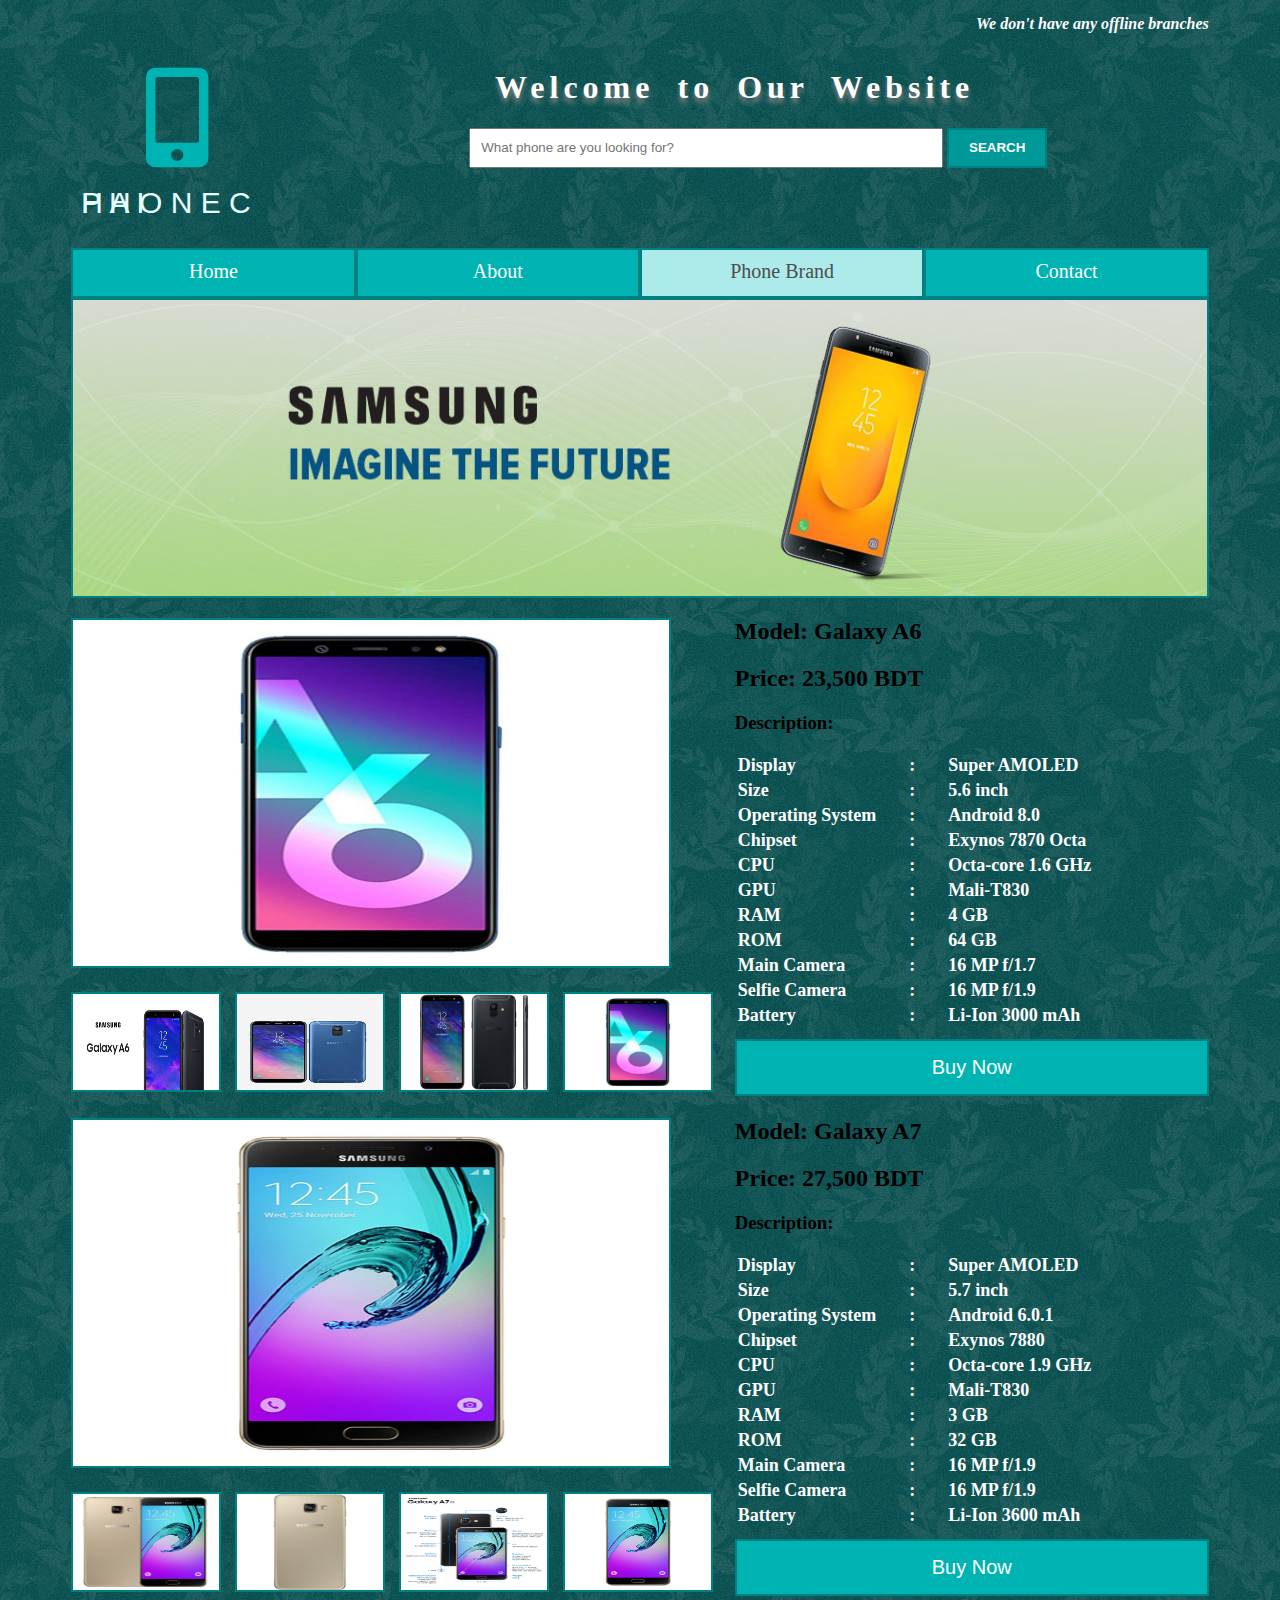
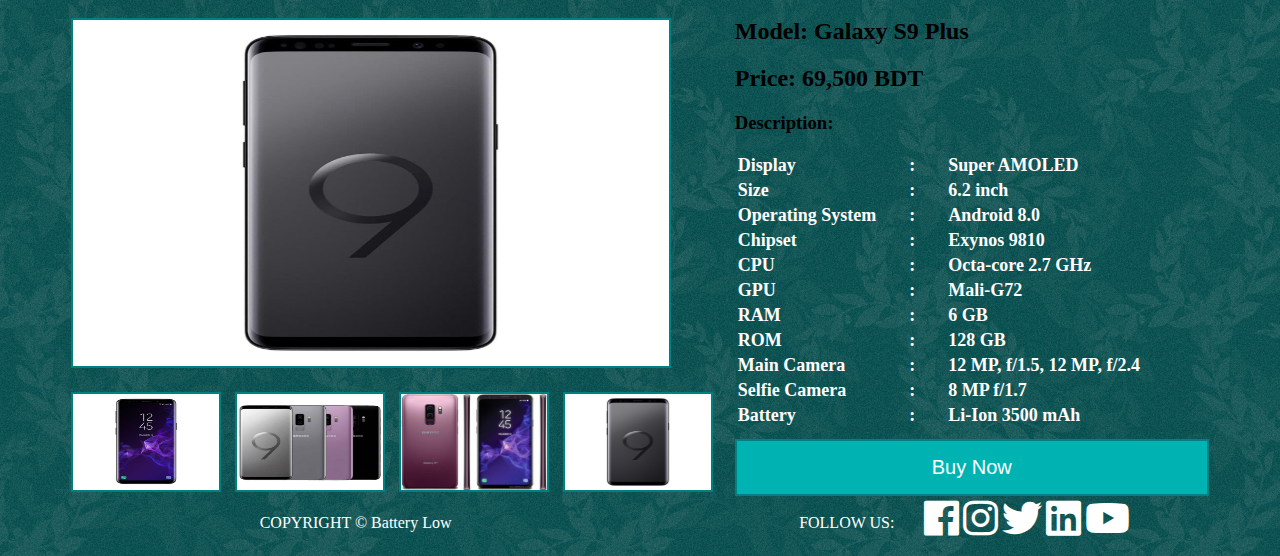
<file: samsung.html>
<!DOCTYPE html>
<html>
	<head>
		<meta charset="UTF-8"/>
		<meta name="viewport" content="width=device-width, initial-scale=1.0">
		<title>Samsung</title>
		<link rel="icon" href="images/icon.png"/>
		<link rel='stylesheet' href='fontawesome-free-5.6.3-web/css/all.css'/>
		<link rel="stylesheet" href="style.css"/>
	</head>
	<body>
		<div class="container">
			<div class="row">
				<div class="col-12 top-header-height">
					<div class="row">
						<div class="col-6 col-m7">
							<p id="today" class="top-header-left"></p>
						</div>
						<div class="col-6 col-m5">
							<p class="top-header-right"><b><i>We don't have any offline branches</i></b></p>
						</div>
					</div>
				</div>
			</div>
			<div class="row">
				<div class="col-2 col-m4 col-b4 col-l3 header-height headerSmall">
					<i class="fas fa-mobile-alt logo"></i>
					<p>P H O N E C H A I</p>
				</div>
				<div class="col-10 col-m8 col-b8 col-l9 header-height headerSmall2">
					<h1 class="title">Welcome to Our Website</h1>
					<div class="search-area">
						<input type="text" name="search" class="search-input" placeholder="What phone are you looking for?"/>
						<input type="submit" value="SEARCH" class="search-btn"/>
					</div>
				</div>
			</div>
			<div class="row">
				<div class="col-12 menu-height">
					<nav>
						<ul class="main-ul">
							<li class="main-li"><a href="index.html">Home</a></li>
							<li class="main-li"><a href="about.html">About</a></li>
							<li class="main-li"><a href="" id="active">Phone Brand</a>
								<ul class="main-ul">
									<li class="second-li"><a href="apple.html">Apple</a></li>
									<li class="second-li"><a href="huawei.html">Huawei</a></li>
									<li class="second-li"><a href="infinix.html">Infinix</a></li>
									<li class="second-li"><a href="samsung.html">Samsung</a></li>
									<li class="second-li"><a href="xiaomi.html">Xiaomi</a></li>
								</ul>
							</li>
							<li class="main-li"><a href="contact.html">Contact</a></li>
						</ul>
					</nav>
				</div>
			</div>
			<div class="row">
				<div class="col-12 slider-height sliderSmall-phone">
					<div class="ad">
						<img src="images/slider/slider2.jpg"/>
					</div>
				</div>
			</div>
			<div class="row">
				<div class="col-12 content-height contentSmall">
					<div class="row">
						<div class="col-7 col-m12">
							<img id="mainImagea6" class="mainImage" src="images/samsung/galaxy a6.jpg"/>
							<div>
								<img id="imgSmalla61" class="imgSmall" src="images/samsung/galaxyA6/1.jpg"/>
								<img id="imgSmalla62" class="imgSmall" src="images/samsung/galaxyA6/2.jpg"/>
								<img id="imgSmalla63" class="imgSmall" src="images/samsung/galaxyA6/3.jpg"/>
								<img id="imgSmalla64" class="imgSmall" src="images/samsung/galaxyA6/4.jpg"/>
							</div>
						</div>
						<div class="col-5 col-m12">
							<h2>Model: Galaxy A6</h2>
							<h2>Price: 23,500 BDT</h2>
							<h3>Description: </h3>
							<table class="phoneDescription">
								<tr>
									<td>Display</td>
									<td>:</td>
									<td>Super AMOLED</td>
								</tr>
								<tr>
									<td>Size</td>
									<td>:</td>
									<td>5.6 inch</td>
								</tr>
								<tr>
									<td>Operating System</td>
									<td>:</td>
									<td>Android 8.0</td>
								</tr>
								<tr>
									<td>Chipset</td>
									<td>:</td>
									<td>Exynos 7870 Octa</td>
								</tr>
								<tr>
									<td>CPU</td>
									<td>:</td>
									<td>Octa-core 1.6 GHz</td>
								</tr>
								<tr>
									<td>GPU</td>
									<td>:</td>
									<td>Mali-T830</td>
								</tr>
								<tr>
									<td>RAM</td>
									<td>:</td>
									<td>4 GB</td>
								</tr>
								<tr>
									<td>ROM</td>
									<td>:</td>
									<td>64 GB</td>
								</tr>
								<tr>
									<td>Main Camera</td>
									<td>:</td>
									<td>16 MP f/1.7</td>
								</tr>
								<tr>
									<td>Selfie Camera</td>
									<td>:</td>
									<td>16 MP f/1.9</td>
								</tr>
								<tr>
									<td>Battery</td>
									<td>:</td>
									<td>Li-Ion 3000 mAh</td>
								</tr>
							</table>
							<button class="btnBuy"><a href="cart.html">Buy Now</a></button>
						</div>
					</div>
				</div>
			</div>
			<div class="row">
				<div class="col-12 content-height contentSmall">
					<div class="row">
						<div class="col-7 col-m12">
							<img id="mainImagea7" class="mainImage" src="images/samsung/galaxy a7.jpg"/>
							<div>
								<img id="imgSmalla71" class="imgSmall" src="images/samsung/galaxyA7/1.jpg"/>
								<img id="imgSmalla72" class="imgSmall" src="images/samsung/galaxyA7/2.jpg"/>
								<img id="imgSmalla73" class="imgSmall" src="images/samsung/galaxyA7/3.jpg"/>
								<img id="imgSmalla74" class="imgSmall" src="images/samsung/galaxyA7/4.jpg"/>
							</div>
						</div>
						<div class="col-5 col-m12">
							<h2>Model: Galaxy A7</h2>
							<h2>Price: 27,500 BDT</h2>
							<h3>Description: </h3>
							<table class="phoneDescription">
								<tr>
									<td>Display</td>
									<td>:</td>
									<td>Super AMOLED</td>
								</tr>
								<tr>
									<td>Size</td>
									<td>:</td>
									<td>5.7 inch</td>
								</tr>
								<tr>
									<td>Operating System</td>
									<td>:</td>
									<td>Android 6.0.1</td>
								</tr>
								<tr>
									<td>Chipset</td>
									<td>:</td>
									<td>Exynos 7880</td>
								</tr>
								<tr>
									<td>CPU</td>
									<td>:</td>
									<td>Octa-core 1.9 GHz</td>
								</tr>
								<tr>
									<td>GPU</td>
									<td>:</td>
									<td>Mali-T830</td>
								</tr>
								<tr>
									<td>RAM</td>
									<td>:</td>
									<td>3 GB</td>
								</tr>
								<tr>
									<td>ROM</td>
									<td>:</td>
									<td>32 GB</td>
								</tr>
								<tr>
									<td>Main Camera</td>
									<td>:</td>
									<td>16 MP f/1.9</td>
								</tr>
								<tr>
									<td>Selfie Camera</td>
									<td>:</td>
									<td>16 MP f/1.9</td>
								</tr>
								<tr>
									<td>Battery</td>
									<td>:</td>
									<td>Li-Ion 3600 mAh</td>
								</tr>
							</table>
							<button class="btnBuy"><a href="cart.html">Buy Now</a></button>
						</div>
					</div>
				</div>
			</div>
			<div class="row">
				<div class="col-12 content-height contentSmall">
					<div class="row">
						<div class="col-7 col-m12">
							<img id="mainImages9" class="mainImage" src="images/samsung/galaxy s9 plus.jpg"/>
							<div>
								<img id="imgSmalls91" class="imgSmall" src="images/samsung/galaxyS9Plus/1.jpg"/>
								<img id="imgSmalls92" class="imgSmall" src="images/samsung/galaxyS9Plus/2.jpg"/>
								<img id="imgSmalls93" class="imgSmall" src="images/samsung/galaxyS9Plus/3.jpg"/>
								<img id="imgSmalls94" class="imgSmall" src="images/samsung/galaxyS9Plus/4.jpg"/>
							</div>
						</div>
						<div class="col-5 col-m12">
							<h2>Model: Galaxy S9 Plus</h2>
							<h2>Price: 69,500 BDT</h2>
							<h3>Description: </h3>
							<table class="phoneDescription">
								<tr>
									<td>Display</td>
									<td>:</td>
									<td>Super AMOLED</td>
								</tr>
								<tr>
									<td>Size</td>
									<td>:</td>
									<td>6.2 inch</td>
								</tr>
								<tr>
									<td>Operating System</td>
									<td>:</td>
									<td>Android 8.0</td>
								</tr>
								<tr>
									<td>Chipset</td>
									<td>:</td>
									<td>Exynos 9810</td>
								</tr>
								<tr>
									<td>CPU</td>
									<td>:</td>
									<td>Octa-core 2.7 GHz</td>
								</tr>
								<tr>
									<td>GPU</td>
									<td>:</td>
									<td>Mali-G72</td>
								</tr>
								<tr>
									<td>RAM</td>
									<td>:</td>
									<td>6 GB</td>
								</tr>
								<tr>
									<td>ROM</td>
									<td>:</td>
									<td>128 GB</td>
								</tr>
								<tr>
									<td>Main Camera</td>
									<td>:</td>
									<td>12 MP, f/1.5, 12 MP, f/2.4</td>
								</tr>
								<tr>
									<td>Selfie Camera</td>
									<td>:</td>
									<td>8 MP f/1.7</td>
								</tr>
								<tr>
									<td>Battery</td>
									<td>:</td>
									<td>Li-Ion 3500 mAh</td>
								</tr>
							</table>
							<button class="btnBuy"><a href="cart.html">Buy Now</a></button>
						</div>
					</div>
				</div>
			</div>
			<div class="row">
				<div class="col-12 footer-height">
					<div class="row">
						<div class="col-6 col-m4 col-b5">
							<div class="footer-left">
								<p>COPYRIGHT &copy; Battery Low</p>
							</div>
						</div>
						<div class="col-6 col-m8 col-b7">
							<div class="footer-right">
								<div class="col-6 col-m4 col-b5">
									<p>FOLLOW US: </p>
								</div>
								<div class="col-6 col-m8 col-b7 footerSmall">
									<a href="http://www.facebook.com" target="_blank"><i class="fab fa-facebook social"></i></a>
									<a href="http://www.instagram.com" target="_blank"><i class="fab fa-instagram social"></i></a>
									<a href="http://www.twitter.com" target="_blank"><i class="fab fa-twitter social"></i></a>
									<a href="http://www.linkedin.com" target="_blank"><i class="fab fa-linkedin social"></i></a>
									<a href="http://www.youtube.com" target="_blank"><i class="fab fa-youtube social"></i></a>
								</div>
							</div>
						</div>
					</div>
				</div>
			</div>
		</div>
		
		<script src="jquery-3.3.1.min.js"></script>
		<script src="script.js"></script>
	</body>
</html>
</file>
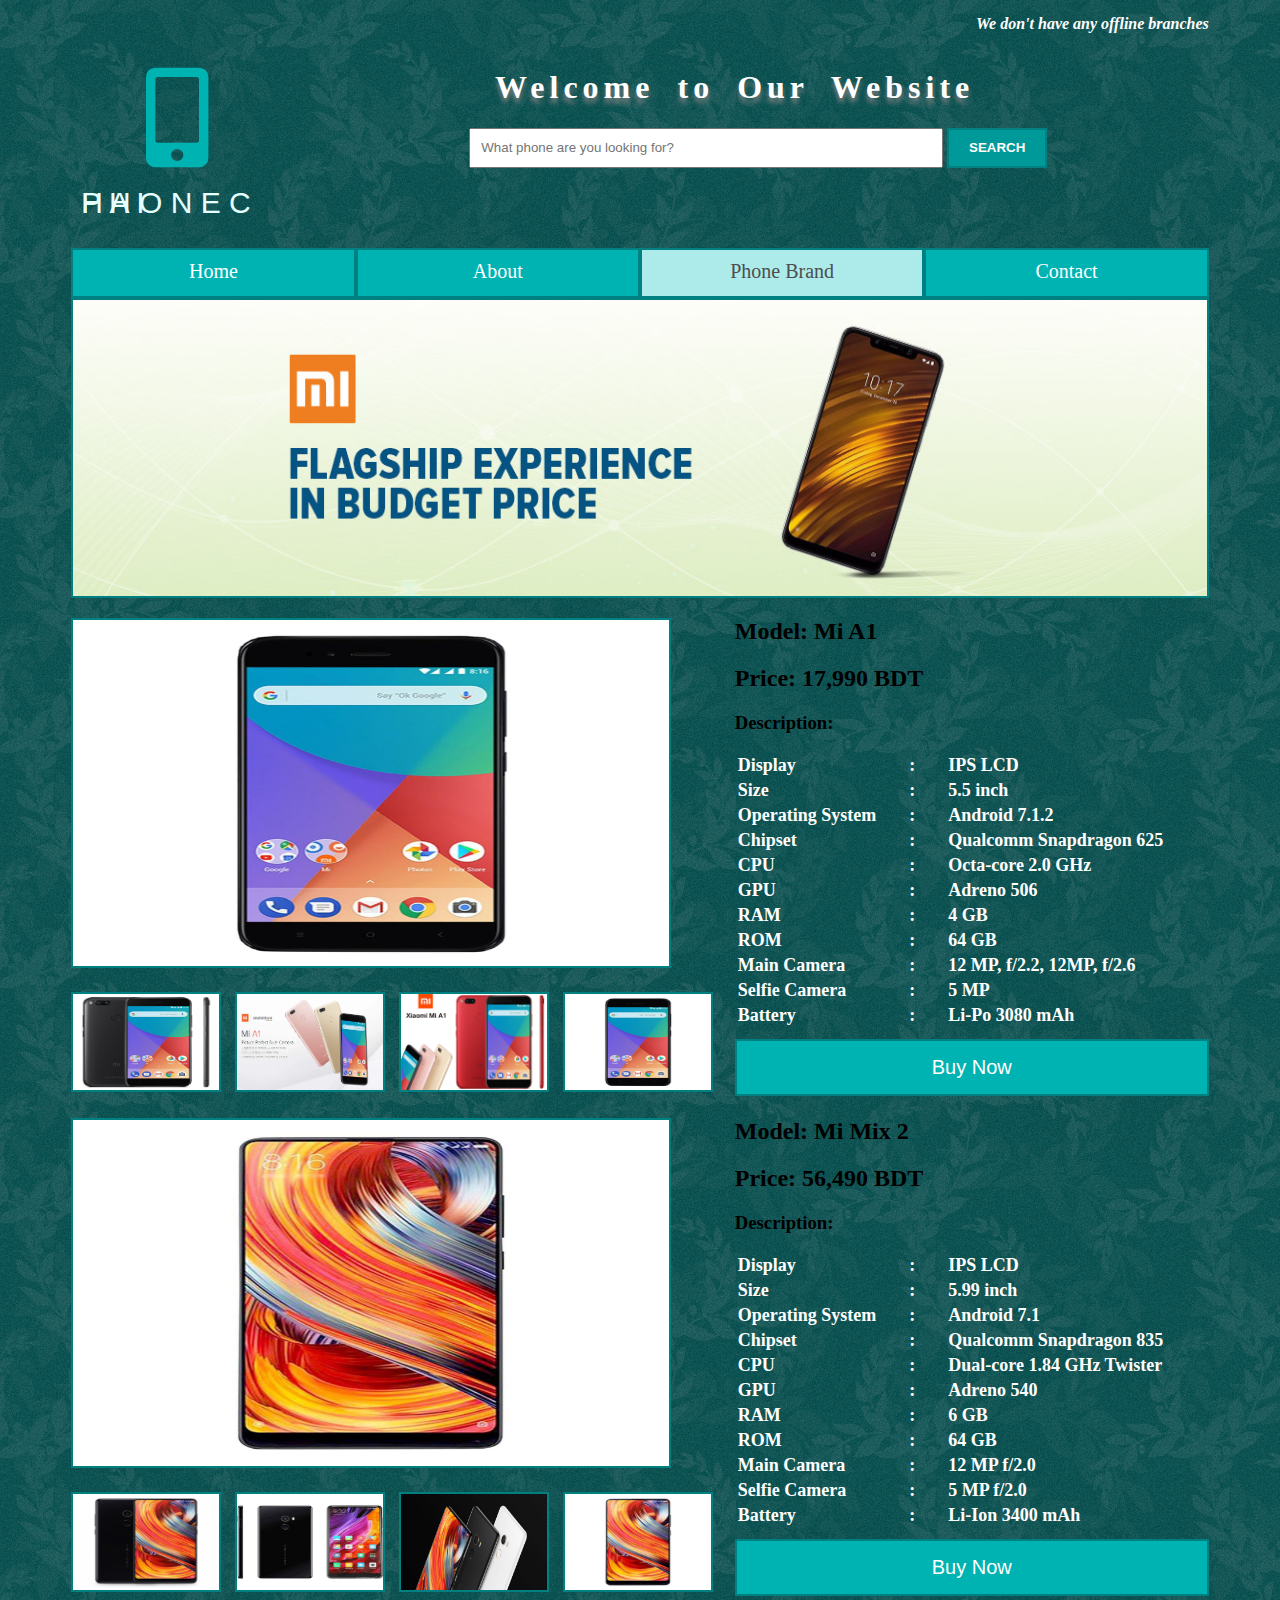
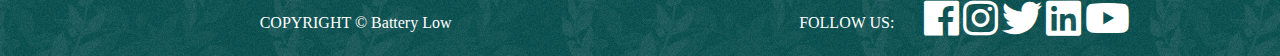
<file: xiaomi.html>
<!DOCTYPE html>
<html>
	<head>
		<meta charset="UTF-8"/>
		<meta name="viewport" content="width=device-width, initial-scale=1.0">
		<title>Xiaomi</title>
		<link rel="icon" href="images/icon.png"/>
		<link rel='stylesheet' href='fontawesome-free-5.6.3-web/css/all.css'/>
		<link rel="stylesheet" href="style.css"/>
	</head>
	<body>
		<div class="container">
			<div class="row">
				<div class="col-12 top-header-height">
					<div class="row">
						<div class="col-6 col-m7">
							<p id="today" class="top-header-left"></p>
						</div>
						<div class="col-6 col-m5">
							<p class="top-header-right"><b><i>We don't have any offline branches</i></b></p>
						</div>
					</div>
				</div>
			</div>
			<div class="row">
				<div class="col-2 col-m4 col-b4 col-l3 header-height headerSmall">
					<i class="fas fa-mobile-alt logo"></i>
					<p>P H O N E C H A I</p>
				</div>
				<div class="col-10 col-m8 col-b8 col-l9 header-height headerSmall2">
					<h1 class="title">Welcome to Our Website</h1>
					<div class="search-area">
						<input type="text" name="search" class="search-input" placeholder="What phone are you looking for?"/>
						<input type="submit" value="SEARCH" class="search-btn"/>
					</div>
				</div>
			</div>
			<div class="row">
				<div class="col-12 menu-height">
					<nav>
						<ul class="main-ul">
							<li class="main-li"><a href="index.html">Home</a></li>
							<li class="main-li"><a href="about.html">About</a></li>
							<li class="main-li"><a href="" id="active">Phone Brand</a>
								<ul class="main-ul">
									<li class="second-li"><a href="apple.html">Apple</a></li>
									<li class="second-li"><a href="huawei.html">Huawei</a></li>
									<li class="second-li"><a href="infinix.html">Infinix</a></li>
									<li class="second-li"><a href="samsung.html">Samsung</a></li>
									<li class="second-li"><a href="xiaomi.html">Xiaomi</a></li>
								</ul>
							</li>
							<li class="main-li"><a href="contact.html">Contact</a></li>
						</ul>
					</nav>
				</div>
			</div>
			<div class="row">
				<div class="col-12 slider-height sliderSmall-phone">
					<div class="ad">
						<img src="images/slider/slider3.jpg"/>
					</div>
				</div>
			</div>
			<div class="row">
				<div class="col-12 content-height contentSmall">
					<div class="row">
						<div class="col-7 col-m12">
							<img id="mainImagea1" class="mainImage" src="images/xiaomi/mi a1.jpg"/>
							<div>
								<img id="imgSmalla11" class="imgSmall" src="images/xiaomi/miA1/1.jpg"/>
								<img id="imgSmalla12" class="imgSmall" src="images/xiaomi/miA1/2.jpg"/>
								<img id="imgSmalla13" class="imgSmall" src="images/xiaomi/miA1/3.jpg"/>
								<img id="imgSmalla14" class="imgSmall" src="images/xiaomi/miA1/4.jpg"/>
							</div>
						</div>
						<div class="col-5 col-m12">
							<h2>Model: Mi A1</h2>
							<h2>Price: 17,990 BDT</h2>
							<h3>Description: </h3>
							<table class="phoneDescription">
								<tr>
									<td>Display</td>
									<td>:</td>
									<td>IPS LCD</td>
								</tr>
								<tr>
									<td>Size</td>
									<td>:</td>
									<td>5.5 inch</td>
								</tr>
								<tr>
									<td>Operating System</td>
									<td>:</td>
									<td>Android 7.1.2</td>
								</tr>
								<tr>
									<td>Chipset</td>
									<td>:</td>
									<td>Qualcomm Snapdragon 625</td>
								</tr>
								<tr>
									<td>CPU</td>
									<td>:</td>
									<td>Octa-core 2.0 GHz</td>
								</tr>
								<tr>
									<td>GPU</td>
									<td>:</td>
									<td>Adreno 506</td>
								</tr>
								<tr>
									<td>RAM</td>
									<td>:</td>
									<td>4 GB</td>
								</tr>
								<tr>
									<td>ROM</td>
									<td>:</td>
									<td>64 GB</td>
								</tr>
								<tr>
									<td>Main Camera</td>
									<td>:</td>
									<td>12 MP, f/2.2, 12MP, f/2.6</td>
								</tr>
								<tr>
									<td>Selfie Camera</td>
									<td>:</td>
									<td>5 MP</td>
								</tr>
								<tr>
									<td>Battery</td>
									<td>:</td>
									<td>Li-Po 3080 mAh</td>
								</tr>
							</table>
							<button class="btnBuy"><a href="cart.html">Buy Now</a></button>
						</div>
					</div>
				</div>
			</div>
			<div class="row">
				<div class="col-12 content-height contentSmall">
					<div class="row">
						<div class="col-7 col-m12">
							<img id="mainImagemix" class="mainImage" src="images/xiaomi/mi mix 2.jpg"/>
							<div>
								<img id="imgSmallmix1" class="imgSmall" src="images/xiaomi/miMix2/1.jpg"/>
								<img id="imgSmallmix2" class="imgSmall" src="images/xiaomi/miMix2/2.jpg"/>
								<img id="imgSmallmix3" class="imgSmall" src="images/xiaomi/miMix2/3.jpg"/>
								<img id="imgSmallmix4" class="imgSmall" src="images/xiaomi/miMix2/4.jpg"/>
							</div>
						</div>
						<div class="col-5 col-m12">
							<h2>Model: Mi Mix 2</h2>
							<h2>Price: 56,490 BDT</h2>
							<h3>Description: </h3>
							<table class="phoneDescription">
								<tr>
									<td>Display</td>
									<td>:</td>
									<td>IPS LCD</td>
								</tr>
								<tr>
									<td>Size</td>
									<td>:</td>
									<td>5.99 inch</td>
								</tr>
								<tr>
									<td>Operating System</td>
									<td>:</td>
									<td>Android 7.1</td>
								</tr>
								<tr>
									<td>Chipset</td>
									<td>:</td>
									<td>Qualcomm Snapdragon 835</td>
								</tr>
								<tr>
									<td>CPU</td>
									<td>:</td>
									<td>Dual-core 1.84 GHz Twister</td>
								</tr>
								<tr>
									<td>GPU</td>
									<td>:</td>
									<td>Adreno 540</td>
								</tr>
								<tr>
									<td>RAM</td>
									<td>:</td>
									<td>6 GB</td>
								</tr>
								<tr>
									<td>ROM</td>
									<td>:</td>
									<td>64 GB</td>
								</tr>
								<tr>
									<td>Main Camera</td>
									<td>:</td>
									<td>12 MP f/2.0</td>
								</tr>
								<tr>
									<td>Selfie Camera</td>
									<td>:</td>
									<td>5 MP f/2.0</td>
								</tr>
								<tr>
									<td>Battery</td>
									<td>:</td>
									<td>Li-Ion 3400 mAh</td>
								</tr>
							</table>
							<button class="btnBuy"><a href="cart.html">Buy Now</a></button>
						</div>
					</div>
				</div>
			</div>
			<div class="row">
				<div class="col-12 footer-height">
					<div class="row">
						<div class="col-6 col-m4 col-b5">
							<div class="footer-left">
								<p>COPYRIGHT &copy; Battery Low</p>
							</div>
						</div>
						<div class="col-6 col-m8 col-b7">
							<div class="footer-right">
								<div class="col-6 col-m4 col-b5">
									<p>FOLLOW US: </p>
								</div>
								<div class="col-6 col-m8 col-b7 footerSmall">
									<a href="http://www.facebook.com" target="_blank"><i class="fab fa-facebook social"></i></a>
									<a href="http://www.instagram.com" target="_blank"><i class="fab fa-instagram social"></i></a>
									<a href="http://www.twitter.com" target="_blank"><i class="fab fa-twitter social"></i></a>
									<a href="http://www.linkedin.com" target="_blank"><i class="fab fa-linkedin social"></i></a>
									<a href="http://www.youtube.com" target="_blank"><i class="fab fa-youtube social"></i></a>
								</div>
							</div>
						</div>
					</div>
				</div>
			</div>
		</div>
		
		<script src="jquery-3.3.1.min.js"></script>
		<script src="script.js"></script>
	</body>
</html>
</file>
<file: fontawesome-free-5.6.3-web/css/all.css>
.fa,
.fas,
.far,
.fal,
.fab {
  -moz-osx-font-smoothing: grayscale;
  -webkit-font-smoothing: antialiased;
  display: inline-block;
  font-style: normal;
  font-variant: normal;
  text-rendering: auto;
  line-height: 1; }

.fa-lg {
  font-size: 1.33333em;
  line-height: 0.75em;
  vertical-align: -.0667em; }

.fa-xs {
  font-size: .75em; }

.fa-sm {
  font-size: .875em; }

.fa-1x {
  font-size: 1em; }

.fa-2x {
  font-size: 2em; }

.fa-3x {
  font-size: 3em; }

.fa-4x {
  font-size: 4em; }

.fa-5x {
  font-size: 5em; }

.fa-6x {
  font-size: 6em; }

.fa-7x {
  font-size: 7em; }

.fa-8x {
  font-size: 8em; }

.fa-9x {
  font-size: 9em; }

.fa-10x {
  font-size: 10em; }

.fa-fw {
  text-align: center;
  width: 1.25em; }

.fa-ul {
  list-style-type: none;
  margin-left: 2.5em;
  padding-left: 0; }
  .fa-ul > li {
    position: relative; }

.fa-li {
  left: -2em;
  position: absolute;
  text-align: center;
  width: 2em;
  line-height: inherit; }

.fa-border {
  border: solid 0.08em #eee;
  border-radius: .1em;
  padding: .2em .25em .15em; }

.fa-pull-left {
  float: left; }

.fa-pull-right {
  float: right; }

.fa.fa-pull-left,
.fas.fa-pull-left,
.far.fa-pull-left,
.fal.fa-pull-left,
.fab.fa-pull-left {
  margin-right: .3em; }

.fa.fa-pull-right,
.fas.fa-pull-right,
.far.fa-pull-right,
.fal.fa-pull-right,
.fab.fa-pull-right {
  margin-left: .3em; }

.fa-spin {
  -webkit-animation: fa-spin 2s infinite linear;
          animation: fa-spin 2s infinite linear; }

.fa-pulse {
  -webkit-animation: fa-spin 1s infinite steps(8);
          animation: fa-spin 1s infinite steps(8); }

@-webkit-keyframes fa-spin {
  0% {
    -webkit-transform: rotate(0deg);
            transform: rotate(0deg); }
  100% {
    -webkit-transform: rotate(360deg);
            transform: rotate(360deg); } }

@keyframes fa-spin {
  0% {
    -webkit-transform: rotate(0deg);
            transform: rotate(0deg); }
  100% {
    -webkit-transform: rotate(360deg);
            transform: rotate(360deg); } }

.fa-rotate-90 {
  -ms-filter: "progid:DXImageTransform.Microsoft.BasicImage(rotation=1)";
  -webkit-transform: rotate(90deg);
          transform: rotate(90deg); }

.fa-rotate-180 {
  -ms-filter: "progid:DXImageTransform.Microsoft.BasicImage(rotation=2)";
  -webkit-transform: rotate(180deg);
          transform: rotate(180deg); }

.fa-rotate-270 {
  -ms-filter: "progid:DXImageTransform.Microsoft.BasicImage(rotation=3)";
  -webkit-transform: rotate(270deg);
          transform: rotate(270deg); }

.fa-flip-horizontal {
  -ms-filter: "progid:DXImageTransform.Microsoft.BasicImage(rotation=0, mirror=1)";
  -webkit-transform: scale(-1, 1);
          transform: scale(-1, 1); }

.fa-flip-vertical {
  -ms-filter: "progid:DXImageTransform.Microsoft.BasicImage(rotation=2, mirror=1)";
  -webkit-transform: scale(1, -1);
          transform: scale(1, -1); }

.fa-flip-horizontal.fa-flip-vertical {
  -ms-filter: "progid:DXImageTransform.Microsoft.BasicImage(rotation=2, mirror=1)";
  -webkit-transform: scale(-1, -1);
          transform: scale(-1, -1); }

:root .fa-rotate-90,
:root .fa-rotate-180,
:root .fa-rotate-270,
:root .fa-flip-horizontal,
:root .fa-flip-vertical {
  -webkit-filter: none;
          filter: none; }

.fa-stack {
  display: inline-block;
  height: 2em;
  line-height: 2em;
  position: relative;
  vertical-align: middle;
  width: 2.5em; }

.fa-stack-1x,
.fa-stack-2x {
  left: 0;
  position: absolute;
  text-align: center;
  width: 100%; }

.fa-stack-1x {
  line-height: inherit; }

.fa-stack-2x {
  font-size: 2em; }

.fa-inverse {
  color: #fff; }

/* Font Awesome uses the Unicode Private Use Area (PUA) to ensure screen
readers do not read off random characters that represent icons */
.fa-500px:before {
  content: "\f26e"; }

.fa-accessible-icon:before {
  content: "\f368"; }

.fa-accusoft:before {
  content: "\f369"; }

.fa-acquisitions-incorporated:before {
  content: "\f6af"; }

.fa-ad:before {
  content: "\f641"; }

.fa-address-book:before {
  content: "\f2b9"; }

.fa-address-card:before {
  content: "\f2bb"; }

.fa-adjust:before {
  content: "\f042"; }

.fa-adn:before {
  content: "\f170"; }

.fa-adobe:before {
  content: "\f778"; }

.fa-adversal:before {
  content: "\f36a"; }

.fa-affiliatetheme:before {
  content: "\f36b"; }

.fa-air-freshener:before {
  content: "\f5d0"; }

.fa-algolia:before {
  content: "\f36c"; }

.fa-align-center:before {
  content: "\f037"; }

.fa-align-justify:before {
  content: "\f039"; }

.fa-align-left:before {
  content: "\f036"; }

.fa-align-right:before {
  content: "\f038"; }

.fa-alipay:before {
  content: "\f642"; }

.fa-allergies:before {
  content: "\f461"; }

.fa-amazon:before {
  content: "\f270"; }

.fa-amazon-pay:before {
  content: "\f42c"; }

.fa-ambulance:before {
  content: "\f0f9"; }

.fa-american-sign-language-interpreting:before {
  content: "\f2a3"; }

.fa-amilia:before {
  content: "\f36d"; }

.fa-anchor:before {
  content: "\f13d"; }

.fa-android:before {
  content: "\f17b"; }

.fa-angellist:before {
  content: "\f209"; }

.fa-angle-double-down:before {
  content: "\f103"; }

.fa-angle-double-left:before {
  content: "\f100"; }

.fa-angle-double-right:before {
  content: "\f101"; }

.fa-angle-double-up:before {
  content: "\f102"; }

.fa-angle-down:before {
  content: "\f107"; }

.fa-angle-left:before {
  content: "\f104"; }

.fa-angle-right:before {
  content: "\f105"; }

.fa-angle-up:before {
  content: "\f106"; }

.fa-angry:before {
  content: "\f556"; }

.fa-angrycreative:before {
  content: "\f36e"; }

.fa-angular:before {
  content: "\f420"; }

.fa-ankh:before {
  content: "\f644"; }

.fa-app-store:before {
  content: "\f36f"; }

.fa-app-store-ios:before {
  content: "\f370"; }

.fa-apper:before {
  content: "\f371"; }

.fa-apple:before {
  content: "\f179"; }

.fa-apple-alt:before {
  content: "\f5d1"; }

.fa-apple-pay:before {
  content: "\f415"; }

.fa-archive:before {
  content: "\f187"; }

.fa-archway:before {
  content: "\f557"; }

.fa-arrow-alt-circle-down:before {
  content: "\f358"; }

.fa-arrow-alt-circle-left:before {
  content: "\f359"; }

.fa-arrow-alt-circle-right:before {
  content: "\f35a"; }

.fa-arrow-alt-circle-up:before {
  content: "\f35b"; }

.fa-arrow-circle-down:before {
  content: "\f0ab"; }

.fa-arrow-circle-left:before {
  content: "\f0a8"; }

.fa-arrow-circle-right:before {
  content: "\f0a9"; }

.fa-arrow-circle-up:before {
  content: "\f0aa"; }

.fa-arrow-down:before {
  content: "\f063"; }

.fa-arrow-left:before {
  content: "\f060"; }

.fa-arrow-right:before {
  content: "\f061"; }

.fa-arrow-up:before {
  content: "\f062"; }

.fa-arrows-alt:before {
  content: "\f0b2"; }

.fa-arrows-alt-h:before {
  content: "\f337"; }

.fa-arrows-alt-v:before {
  content: "\f338"; }

.fa-artstation:before {
  content: "\f77a"; }

.fa-assistive-listening-systems:before {
  content: "\f2a2"; }

.fa-asterisk:before {
  content: "\f069"; }

.fa-asymmetrik:before {
  content: "\f372"; }

.fa-at:before {
  content: "\f1fa"; }

.fa-atlas:before {
  content: "\f558"; }

.fa-atlassian:before {
  content: "\f77b"; }

.fa-atom:before {
  content: "\f5d2"; }

.fa-audible:before {
  content: "\f373"; }

.fa-audio-description:before {
  content: "\f29e"; }

.fa-autoprefixer:before {
  content: "\f41c"; }

.fa-avianex:before {
  content: "\f374"; }

.fa-aviato:before {
  content: "\f421"; }

.fa-award:before {
  content: "\f559"; }

.fa-aws:before {
  content: "\f375"; }

.fa-baby:before {
  content: "\f77c"; }

.fa-baby-carriage:before {
  content: "\f77d"; }

.fa-backspace:before {
  content: "\f55a"; }

.fa-backward:before {
  content: "\f04a"; }

.fa-balance-scale:before {
  content: "\f24e"; }

.fa-ban:before {
  content: "\f05e"; }

.fa-band-aid:before {
  content: "\f462"; }

.fa-bandcamp:before {
  content: "\f2d5"; }

.fa-barcode:before {
  content: "\f02a"; }

.fa-bars:before {
  content: "\f0c9"; }

.fa-baseball-ball:before {
  content: "\f433"; }

.fa-basketball-ball:before {
  content: "\f434"; }

.fa-bath:before {
  content: "\f2cd"; }

.fa-battery-empty:before {
  content: "\f244"; }

.fa-battery-full:before {
  content: "\f240"; }

.fa-battery-half:before {
  content: "\f242"; }

.fa-battery-quarter:before {
  content: "\f243"; }

.fa-battery-three-quarters:before {
  content: "\f241"; }

.fa-bed:before {
  content: "\f236"; }

.fa-beer:before {
  content: "\f0fc"; }

.fa-behance:before {
  content: "\f1b4"; }

.fa-behance-square:before {
  content: "\f1b5"; }

.fa-bell:before {
  content: "\f0f3"; }

.fa-bell-slash:before {
  content: "\f1f6"; }

.fa-bezier-curve:before {
  content: "\f55b"; }

.fa-bible:before {
  content: "\f647"; }

.fa-bicycle:before {
  content: "\f206"; }

.fa-bimobject:before {
  content: "\f378"; }

.fa-binoculars:before {
  content: "\f1e5"; }

.fa-biohazard:before {
  content: "\f780"; }

.fa-birthday-cake:before {
  content: "\f1fd"; }

.fa-bitbucket:before {
  content: "\f171"; }

.fa-bitcoin:before {
  content: "\f379"; }

.fa-bity:before {
  content: "\f37a"; }

.fa-black-tie:before {
  content: "\f27e"; }

.fa-blackberry:before {
  content: "\f37b"; }

.fa-blender:before {
  content: "\f517"; }

.fa-blender-phone:before {
  content: "\f6b6"; }

.fa-blind:before {
  content: "\f29d"; }

.fa-blog:before {
  content: "\f781"; }

.fa-blogger:before {
  content: "\f37c"; }

.fa-blogger-b:before {
  content: "\f37d"; }

.fa-bluetooth:before {
  content: "\f293"; }

.fa-bluetooth-b:before {
  content: "\f294"; }

.fa-bold:before {
  content: "\f032"; }

.fa-bolt:before {
  content: "\f0e7"; }

.fa-bomb:before {
  content: "\f1e2"; }

.fa-bone:before {
  content: "\f5d7"; }

.fa-bong:before {
  content: "\f55c"; }

.fa-book:before {
  content: "\f02d"; }

.fa-book-dead:before {
  content: "\f6b7"; }

.fa-book-open:before {
  content: "\f518"; }

.fa-book-reader:before {
  content: "\f5da"; }

.fa-bookmark:before {
  content: "\f02e"; }

.fa-bowling-ball:before {
  content: "\f436"; }

.fa-box:before {
  content: "\f466"; }

.fa-box-open:before {
  content: "\f49e"; }

.fa-boxes:before {
  content: "\f468"; }

.fa-braille:before {
  content: "\f2a1"; }

.fa-brain:before {
  content: "\f5dc"; }

.fa-briefcase:before {
  content: "\f0b1"; }

.fa-briefcase-medical:before {
  content: "\f469"; }

.fa-broadcast-tower:before {
  content: "\f519"; }

.fa-broom:before {
  content: "\f51a"; }

.fa-brush:before {
  content: "\f55d"; }

.fa-btc:before {
  content: "\f15a"; }

.fa-bug:before {
  content: "\f188"; }

.fa-building:before {
  content: "\f1ad"; }

.fa-bullhorn:before {
  content: "\f0a1"; }

.fa-bullseye:before {
  content: "\f140"; }

.fa-burn:before {
  content: "\f46a"; }

.fa-buromobelexperte:before {
  content: "\f37f"; }

.fa-bus:before {
  content: "\f207"; }

.fa-bus-alt:before {
  content: "\f55e"; }

.fa-business-time:before {
  content: "\f64a"; }

.fa-buysellads:before {
  content: "\f20d"; }

.fa-calculator:before {
  content: "\f1ec"; }

.fa-calendar:before {
  content: "\f133"; }

.fa-calendar-alt:before {
  content: "\f073"; }

.fa-calendar-check:before {
  content: "\f274"; }

.fa-calendar-day:before {
  content: "\f783"; }

.fa-calendar-minus:before {
  content: "\f272"; }

.fa-calendar-plus:before {
  content: "\f271"; }

.fa-calendar-times:before {
  content: "\f273"; }

.fa-calendar-week:before {
  content: "\f784"; }

.fa-camera:before {
  content: "\f030"; }

.fa-camera-retro:before {
  content: "\f083"; }

.fa-campground:before {
  content: "\f6bb"; }

.fa-canadian-maple-leaf:before {
  content: "\f785"; }

.fa-candy-cane:before {
  content: "\f786"; }

.fa-cannabis:before {
  content: "\f55f"; }

.fa-capsules:before {
  content: "\f46b"; }

.fa-car:before {
  content: "\f1b9"; }

.fa-car-alt:before {
  content: "\f5de"; }

.fa-car-battery:before {
  content: "\f5df"; }

.fa-car-crash:before {
  content: "\f5e1"; }

.fa-car-side:before {
  content: "\f5e4"; }

.fa-caret-down:before {
  content: "\f0d7"; }

.fa-caret-left:before {
  content: "\f0d9"; }

.fa-caret-right:before {
  content: "\f0da"; }

.fa-caret-square-down:before {
  content: "\f150"; }

.fa-caret-square-left:before {
  content: "\f191"; }

.fa-caret-square-right:before {
  content: "\f152"; }

.fa-caret-square-up:before {
  content: "\f151"; }

.fa-caret-up:before {
  content: "\f0d8"; }

.fa-carrot:before {
  content: "\f787"; }

.fa-cart-arrow-down:before {
  content: "\f218"; }

.fa-cart-plus:before {
  content: "\f217"; }

.fa-cash-register:before {
  content: "\f788"; }

.fa-cat:before {
  content: "\f6be"; }

.fa-cc-amazon-pay:before {
  content: "\f42d"; }

.fa-cc-amex:before {
  content: "\f1f3"; }

.fa-cc-apple-pay:before {
  content: "\f416"; }

.fa-cc-diners-club:before {
  content: "\f24c"; }

.fa-cc-discover:before {
  content: "\f1f2"; }

.fa-cc-jcb:before {
  content: "\f24b"; }

.fa-cc-mastercard:before {
  content: "\f1f1"; }

.fa-cc-paypal:before {
  content: "\f1f4"; }

.fa-cc-stripe:before {
  content: "\f1f5"; }

.fa-cc-visa:before {
  content: "\f1f0"; }

.fa-centercode:before {
  content: "\f380"; }

.fa-centos:before {
  content: "\f789"; }

.fa-certificate:before {
  content: "\f0a3"; }

.fa-chair:before {
  content: "\f6c0"; }

.fa-chalkboard:before {
  content: "\f51b"; }

.fa-chalkboard-teacher:before {
  content: "\f51c"; }

.fa-charging-station:before {
  content: "\f5e7"; }

.fa-chart-area:before {
  content: "\f1fe"; }

.fa-chart-bar:before {
  content: "\f080"; }

.fa-chart-line:before {
  content: "\f201"; }

.fa-chart-pie:before {
  content: "\f200"; }

.fa-check:before {
  content: "\f00c"; }

.fa-check-circle:before {
  content: "\f058"; }

.fa-check-double:before {
  content: "\f560"; }

.fa-check-square:before {
  content: "\f14a"; }

.fa-chess:before {
  content: "\f439"; }

.fa-chess-bishop:before {
  content: "\f43a"; }

.fa-chess-board:before {
  content: "\f43c"; }

.fa-chess-king:before {
  content: "\f43f"; }

.fa-chess-knight:before {
  content: "\f441"; }

.fa-chess-pawn:before {
  content: "\f443"; }

.fa-chess-queen:before {
  content: "\f445"; }

.fa-chess-rook:before {
  content: "\f447"; }

.fa-chevron-circle-down:before {
  content: "\f13a"; }

.fa-chevron-circle-left:before {
  content: "\f137"; }

.fa-chevron-circle-right:before {
  content: "\f138"; }

.fa-chevron-circle-up:before {
  content: "\f139"; }

.fa-chevron-down:before {
  content: "\f078"; }

.fa-chevron-left:before {
  content: "\f053"; }

.fa-chevron-right:before {
  content: "\f054"; }

.fa-chevron-up:before {
  content: "\f077"; }

.fa-child:before {
  content: "\f1ae"; }

.fa-chrome:before {
  content: "\f268"; }

.fa-church:before {
  content: "\f51d"; }

.fa-circle:before {
  content: "\f111"; }

.fa-circle-notch:before {
  content: "\f1ce"; }

.fa-city:before {
  content: "\f64f"; }

.fa-clipboard:before {
  content: "\f328"; }

.fa-clipboard-check:before {
  content: "\f46c"; }

.fa-clipboard-list:before {
  content: "\f46d"; }

.fa-clock:before {
  content: "\f017"; }

.fa-clone:before {
  content: "\f24d"; }

.fa-closed-captioning:before {
  content: "\f20a"; }

.fa-cloud:before {
  content: "\f0c2"; }

.fa-cloud-download-alt:before {
  content: "\f381"; }

.fa-cloud-meatball:before {
  content: "\f73b"; }

.fa-cloud-moon:before {
  content: "\f6c3"; }

.fa-cloud-moon-rain:before {
  content: "\f73c"; }

.fa-cloud-rain:before {
  content: "\f73d"; }

.fa-cloud-showers-heavy:before {
  content: "\f740"; }

.fa-cloud-sun:before {
  content: "\f6c4"; }

.fa-cloud-sun-rain:before {
  content: "\f743"; }

.fa-cloud-upload-alt:before {
  content: "\f382"; }

.fa-cloudscale:before {
  content: "\f383"; }

.fa-cloudsmith:before {
  content: "\f384"; }

.fa-cloudversify:before {
  content: "\f385"; }

.fa-cocktail:before {
  content: "\f561"; }

.fa-code:before {
  content: "\f121"; }

.fa-code-branch:before {
  content: "\f126"; }

.fa-codepen:before {
  content: "\f1cb"; }

.fa-codiepie:before {
  content: "\f284"; }

.fa-coffee:before {
  content: "\f0f4"; }

.fa-cog:before {
  content: "\f013"; }

.fa-cogs:before {
  content: "\f085"; }

.fa-coins:before {
  content: "\f51e"; }

.fa-columns:before {
  content: "\f0db"; }

.fa-comment:before {
  content: "\f075"; }

.fa-comment-alt:before {
  content: "\f27a"; }

.fa-comment-dollar:before {
  content: "\f651"; }

.fa-comment-dots:before {
  content: "\f4ad"; }

.fa-comment-slash:before {
  content: "\f4b3"; }

.fa-comments:before {
  content: "\f086"; }

.fa-comments-dollar:before {
  content: "\f653"; }

.fa-compact-disc:before {
  content: "\f51f"; }

.fa-compass:before {
  content: "\f14e"; }

.fa-compress:before {
  content: "\f066"; }

.fa-compress-arrows-alt:before {
  content: "\f78c"; }

.fa-concierge-bell:before {
  content: "\f562"; }

.fa-confluence:before {
  content: "\f78d"; }

.fa-connectdevelop:before {
  content: "\f20e"; }

.fa-contao:before {
  content: "\f26d"; }

.fa-cookie:before {
  content: "\f563"; }

.fa-cookie-bite:before {
  content: "\f564"; }

.fa-copy:before {
  content: "\f0c5"; }

.fa-copyright:before {
  content: "\f1f9"; }

.fa-couch:before {
  content: "\f4b8"; }

.fa-cpanel:before {
  content: "\f388"; }

.fa-creative-commons:before {
  content: "\f25e"; }

.fa-creative-commons-by:before {
  content: "\f4e7"; }

.fa-creative-commons-nc:before {
  content: "\f4e8"; }

.fa-creative-commons-nc-eu:before {
  content: "\f4e9"; }

.fa-creative-commons-nc-jp:before {
  content: "\f4ea"; }

.fa-creative-commons-nd:before {
  content: "\f4eb"; }

.fa-creative-commons-pd:before {
  content: "\f4ec"; }

.fa-creative-commons-pd-alt:before {
  content: "\f4ed"; }

.fa-creative-commons-remix:before {
  content: "\f4ee"; }

.fa-creative-commons-sa:before {
  content: "\f4ef"; }

.fa-creative-commons-sampling:before {
  content: "\f4f0"; }

.fa-creative-commons-sampling-plus:before {
  content: "\f4f1"; }

.fa-creative-commons-share:before {
  content: "\f4f2"; }

.fa-creative-commons-zero:before {
  content: "\f4f3"; }

.fa-credit-card:before {
  content: "\f09d"; }

.fa-critical-role:before {
  content: "\f6c9"; }

.fa-crop:before {
  content: "\f125"; }

.fa-crop-alt:before {
  content: "\f565"; }

.fa-cross:before {
  content: "\f654"; }

.fa-crosshairs:before {
  content: "\f05b"; }

.fa-crow:before {
  content: "\f520"; }

.fa-crown:before {
  content: "\f521"; }

.fa-css3:before {
  content: "\f13c"; }

.fa-css3-alt:before {
  content: "\f38b"; }

.fa-cube:before {
  content: "\f1b2"; }

.fa-cubes:before {
  content: "\f1b3"; }

.fa-cut:before {
  content: "\f0c4"; }

.fa-cuttlefish:before {
  content: "\f38c"; }

.fa-d-and-d:before {
  content: "\f38d"; }

.fa-d-and-d-beyond:before {
  content: "\f6ca"; }

.fa-dashcube:before {
  content: "\f210"; }

.fa-database:before {
  content: "\f1c0"; }

.fa-deaf:before {
  content: "\f2a4"; }

.fa-delicious:before {
  content: "\f1a5"; }

.fa-democrat:before {
  content: "\f747"; }

.fa-deploydog:before {
  content: "\f38e"; }

.fa-deskpro:before {
  content: "\f38f"; }

.fa-desktop:before {
  content: "\f108"; }

.fa-dev:before {
  content: "\f6cc"; }

.fa-deviantart:before {
  content: "\f1bd"; }

.fa-dharmachakra:before {
  content: "\f655"; }

.fa-dhl:before {
  content: "\f790"; }

.fa-diagnoses:before {
  content: "\f470"; }

.fa-diaspora:before {
  content: "\f791"; }

.fa-dice:before {
  content: "\f522"; }

.fa-dice-d20:before {
  content: "\f6cf"; }

.fa-dice-d6:before {
  content: "\f6d1"; }

.fa-dice-five:before {
  content: "\f523"; }

.fa-dice-four:before {
  content: "\f524"; }

.fa-dice-one:before {
  content: "\f525"; }

.fa-dice-six:before {
  content: "\f526"; }

.fa-dice-three:before {
  content: "\f527"; }

.fa-dice-two:before {
  content: "\f528"; }

.fa-digg:before {
  content: "\f1a6"; }

.fa-digital-ocean:before {
  content: "\f391"; }

.fa-digital-tachograph:before {
  content: "\f566"; }

.fa-directions:before {
  content: "\f5eb"; }

.fa-discord:before {
  content: "\f392"; }

.fa-discourse:before {
  content: "\f393"; }

.fa-divide:before {
  content: "\f529"; }

.fa-dizzy:before {
  content: "\f567"; }

.fa-dna:before {
  content: "\f471"; }

.fa-dochub:before {
  content: "\f394"; }

.fa-docker:before {
  content: "\f395"; }

.fa-dog:before {
  content: "\f6d3"; }

.fa-dollar-sign:before {
  content: "\f155"; }

.fa-dolly:before {
  content: "\f472"; }

.fa-dolly-flatbed:before {
  content: "\f474"; }

.fa-donate:before {
  content: "\f4b9"; }

.fa-door-closed:before {
  content: "\f52a"; }

.fa-door-open:before {
  content: "\f52b"; }

.fa-dot-circle:before {
  content: "\f192"; }

.fa-dove:before {
  content: "\f4ba"; }

.fa-download:before {
  content: "\f019"; }

.fa-draft2digital:before {
  content: "\f396"; }

.fa-drafting-compass:before {
  content: "\f568"; }

.fa-dragon:before {
  content: "\f6d5"; }

.fa-draw-polygon:before {
  content: "\f5ee"; }

.fa-dribbble:before {
  content: "\f17d"; }

.fa-dribbble-square:before {
  content: "\f397"; }

.fa-dropbox:before {
  content: "\f16b"; }

.fa-drum:before {
  content: "\f569"; }

.fa-drum-steelpan:before {
  content: "\f56a"; }

.fa-drumstick-bite:before {
  content: "\f6d7"; }

.fa-drupal:before {
  content: "\f1a9"; }

.fa-dumbbell:before {
  content: "\f44b"; }

.fa-dumpster:before {
  content: "\f793"; }

.fa-dumpster-fire:before {
  content: "\f794"; }

.fa-dungeon:before {
  content: "\f6d9"; }

.fa-dyalog:before {
  content: "\f399"; }

.fa-earlybirds:before {
  content: "\f39a"; }

.fa-ebay:before {
  content: "\f4f4"; }

.fa-edge:before {
  content: "\f282"; }

.fa-edit:before {
  content: "\f044"; }

.fa-eject:before {
  content: "\f052"; }

.fa-elementor:before {
  content: "\f430"; }

.fa-ellipsis-h:before {
  content: "\f141"; }

.fa-ellipsis-v:before {
  content: "\f142"; }

.fa-ello:before {
  content: "\f5f1"; }

.fa-ember:before {
  content: "\f423"; }

.fa-empire:before {
  content: "\f1d1"; }

.fa-envelope:before {
  content: "\f0e0"; }

.fa-envelope-open:before {
  content: "\f2b6"; }

.fa-envelope-open-text:before {
  content: "\f658"; }

.fa-envelope-square:before {
  content: "\f199"; }

.fa-envira:before {
  content: "\f299"; }

.fa-equals:before {
  content: "\f52c"; }

.fa-eraser:before {
  content: "\f12d"; }

.fa-erlang:before {
  content: "\f39d"; }

.fa-ethereum:before {
  content: "\f42e"; }

.fa-ethernet:before {
  content: "\f796"; }

.fa-etsy:before {
  content: "\f2d7"; }

.fa-euro-sign:before {
  content: "\f153"; }

.fa-exchange-alt:before {
  content: "\f362"; }

.fa-exclamation:before {
  content: "\f12a"; }

.fa-exclamation-circle:before {
  content: "\f06a"; }

.fa-exclamation-triangle:before {
  content: "\f071"; }

.fa-expand:before {
  content: "\f065"; }

.fa-expand-arrows-alt:before {
  content: "\f31e"; }

.fa-expeditedssl:before {
  content: "\f23e"; }

.fa-external-link-alt:before {
  content: "\f35d"; }

.fa-external-link-square-alt:before {
  content: "\f360"; }

.fa-eye:before {
  content: "\f06e"; }

.fa-eye-dropper:before {
  content: "\f1fb"; }

.fa-eye-slash:before {
  content: "\f070"; }

.fa-facebook:before {
  content: "\f09a"; }

.fa-facebook-f:before {
  content: "\f39e"; }

.fa-facebook-messenger:before {
  content: "\f39f"; }

.fa-facebook-square:before {
  content: "\f082"; }

.fa-fantasy-flight-games:before {
  content: "\f6dc"; }

.fa-fast-backward:before {
  content: "\f049"; }

.fa-fast-forward:before {
  content: "\f050"; }

.fa-fax:before {
  content: "\f1ac"; }

.fa-feather:before {
  content: "\f52d"; }

.fa-feather-alt:before {
  content: "\f56b"; }

.fa-fedex:before {
  content: "\f797"; }

.fa-fedora:before {
  content: "\f798"; }

.fa-female:before {
  content: "\f182"; }

.fa-fighter-jet:before {
  content: "\f0fb"; }

.fa-figma:before {
  content: "\f799"; }

.fa-file:before {
  content: "\f15b"; }

.fa-file-alt:before {
  content: "\f15c"; }

.fa-file-archive:before {
  content: "\f1c6"; }

.fa-file-audio:before {
  content: "\f1c7"; }

.fa-file-code:before {
  content: "\f1c9"; }

.fa-file-contract:before {
  content: "\f56c"; }

.fa-file-csv:before {
  content: "\f6dd"; }

.fa-file-download:before {
  content: "\f56d"; }

.fa-file-excel:before {
  content: "\f1c3"; }

.fa-file-export:before {
  content: "\f56e"; }

.fa-file-image:before {
  content: "\f1c5"; }

.fa-file-import:before {
  content: "\f56f"; }

.fa-file-invoice:before {
  content: "\f570"; }

.fa-file-invoice-dollar:before {
  content: "\f571"; }

.fa-file-medical:before {
  content: "\f477"; }

.fa-file-medical-alt:before {
  content: "\f478"; }

.fa-file-pdf:before {
  content: "\f1c1"; }

.fa-file-powerpoint:before {
  content: "\f1c4"; }

.fa-file-prescription:before {
  content: "\f572"; }

.fa-file-signature:before {
  content: "\f573"; }

.fa-file-upload:before {
  content: "\f574"; }

.fa-file-video:before {
  content: "\f1c8"; }

.fa-file-word:before {
  content: "\f1c2"; }

.fa-fill:before {
  content: "\f575"; }

.fa-fill-drip:before {
  content: "\f576"; }

.fa-film:before {
  content: "\f008"; }

.fa-filter:before {
  content: "\f0b0"; }

.fa-fingerprint:before {
  content: "\f577"; }

.fa-fire:before {
  content: "\f06d"; }

.fa-fire-alt:before {
  content: "\f7e4"; }

.fa-fire-extinguisher:before {
  content: "\f134"; }

.fa-firefox:before {
  content: "\f269"; }

.fa-first-aid:before {
  content: "\f479"; }

.fa-first-order:before {
  content: "\f2b0"; }

.fa-first-order-alt:before {
  content: "\f50a"; }

.fa-firstdraft:before {
  content: "\f3a1"; }

.fa-fish:before {
  content: "\f578"; }

.fa-fist-raised:before {
  content: "\f6de"; }

.fa-flag:before {
  content: "\f024"; }

.fa-flag-checkered:before {
  content: "\f11e"; }

.fa-flag-usa:before {
  content: "\f74d"; }

.fa-flask:before {
  content: "\f0c3"; }

.fa-flickr:before {
  content: "\f16e"; }

.fa-flipboard:before {
  content: "\f44d"; }

.fa-flushed:before {
  content: "\f579"; }

.fa-fly:before {
  content: "\f417"; }

.fa-folder:before {
  content: "\f07b"; }

.fa-folder-minus:before {
  content: "\f65d"; }

.fa-folder-open:before {
  content: "\f07c"; }

.fa-folder-plus:before {
  content: "\f65e"; }

.fa-font:before {
  content: "\f031"; }

.fa-font-awesome:before {
  content: "\f2b4"; }

.fa-font-awesome-alt:before {
  content: "\f35c"; }

.fa-font-awesome-flag:before {
  content: "\f425"; }

.fa-font-awesome-logo-full:before {
  content: "\f4e6"; }

.fa-fonticons:before {
  content: "\f280"; }

.fa-fonticons-fi:before {
  content: "\f3a2"; }

.fa-football-ball:before {
  content: "\f44e"; }

.fa-fort-awesome:before {
  content: "\f286"; }

.fa-fort-awesome-alt:before {
  content: "\f3a3"; }

.fa-forumbee:before {
  content: "\f211"; }

.fa-forward:before {
  content: "\f04e"; }

.fa-foursquare:before {
  content: "\f180"; }

.fa-free-code-camp:before {
  content: "\f2c5"; }

.fa-freebsd:before {
  content: "\f3a4"; }

.fa-frog:before {
  content: "\f52e"; }

.fa-frown:before {
  content: "\f119"; }

.fa-frown-open:before {
  content: "\f57a"; }

.fa-fulcrum:before {
  content: "\f50b"; }

.fa-funnel-dollar:before {
  content: "\f662"; }

.fa-futbol:before {
  content: "\f1e3"; }

.fa-galactic-republic:before {
  content: "\f50c"; }

.fa-galactic-senate:before {
  content: "\f50d"; }

.fa-gamepad:before {
  content: "\f11b"; }

.fa-gas-pump:before {
  content: "\f52f"; }

.fa-gavel:before {
  content: "\f0e3"; }

.fa-gem:before {
  content: "\f3a5"; }

.fa-genderless:before {
  content: "\f22d"; }

.fa-get-pocket:before {
  content: "\f265"; }

.fa-gg:before {
  content: "\f260"; }

.fa-gg-circle:before {
  content: "\f261"; }

.fa-ghost:before {
  content: "\f6e2"; }

.fa-gift:before {
  content: "\f06b"; }

.fa-gifts:before {
  content: "\f79c"; }

.fa-git:before {
  content: "\f1d3"; }

.fa-git-square:before {
  content: "\f1d2"; }

.fa-github:before {
  content: "\f09b"; }

.fa-github-alt:before {
  content: "\f113"; }

.fa-github-square:before {
  content: "\f092"; }

.fa-gitkraken:before {
  content: "\f3a6"; }

.fa-gitlab:before {
  content: "\f296"; }

.fa-gitter:before {
  content: "\f426"; }

.fa-glass-cheers:before {
  content: "\f79f"; }

.fa-glass-martini:before {
  content: "\f000"; }

.fa-glass-martini-alt:before {
  content: "\f57b"; }

.fa-glass-whiskey:before {
  content: "\f7a0"; }

.fa-glasses:before {
  content: "\f530"; }

.fa-glide:before {
  content: "\f2a5"; }

.fa-glide-g:before {
  content: "\f2a6"; }

.fa-globe:before {
  content: "\f0ac"; }

.fa-globe-africa:before {
  content: "\f57c"; }

.fa-globe-americas:before {
  content: "\f57d"; }

.fa-globe-asia:before {
  content: "\f57e"; }

.fa-globe-europe:before {
  content: "\f7a2"; }

.fa-gofore:before {
  content: "\f3a7"; }

.fa-golf-ball:before {
  content: "\f450"; }

.fa-goodreads:before {
  content: "\f3a8"; }

.fa-goodreads-g:before {
  content: "\f3a9"; }

.fa-google:before {
  content: "\f1a0"; }

.fa-google-drive:before {
  content: "\f3aa"; }

.fa-google-play:before {
  content: "\f3ab"; }

.fa-google-plus:before {
  content: "\f2b3"; }

.fa-google-plus-g:before {
  content: "\f0d5"; }

.fa-google-plus-square:before {
  content: "\f0d4"; }

.fa-google-wallet:before {
  content: "\f1ee"; }

.fa-gopuram:before {
  content: "\f664"; }

.fa-graduation-cap:before {
  content: "\f19d"; }

.fa-gratipay:before {
  content: "\f184"; }

.fa-grav:before {
  content: "\f2d6"; }

.fa-greater-than:before {
  content: "\f531"; }

.fa-greater-than-equal:before {
  content: "\f532"; }

.fa-grimace:before {
  content: "\f57f"; }

.fa-grin:before {
  content: "\f580"; }

.fa-grin-alt:before {
  content: "\f581"; }

.fa-grin-beam:before {
  content: "\f582"; }

.fa-grin-beam-sweat:before {
  content: "\f583"; }

.fa-grin-hearts:before {
  content: "\f584"; }

.fa-grin-squint:before {
  content: "\f585"; }

.fa-grin-squint-tears:before {
  content: "\f586"; }

.fa-grin-stars:before {
  content: "\f587"; }

.fa-grin-tears:before {
  content: "\f588"; }

.fa-grin-tongue:before {
  content: "\f589"; }

.fa-grin-tongue-squint:before {
  content: "\f58a"; }

.fa-grin-tongue-wink:before {
  content: "\f58b"; }

.fa-grin-wink:before {
  content: "\f58c"; }

.fa-grip-horizontal:before {
  content: "\f58d"; }

.fa-grip-lines:before {
  content: "\f7a4"; }

.fa-grip-lines-vertical:before {
  content: "\f7a5"; }

.fa-grip-vertical:before {
  content: "\f58e"; }

.fa-gripfire:before {
  content: "\f3ac"; }

.fa-grunt:before {
  content: "\f3ad"; }

.fa-guitar:before {
  content: "\f7a6"; }

.fa-gulp:before {
  content: "\f3ae"; }

.fa-h-square:before {
  content: "\f0fd"; }

.fa-hacker-news:before {
  content: "\f1d4"; }

.fa-hacker-news-square:before {
  content: "\f3af"; }

.fa-hackerrank:before {
  content: "\f5f7"; }

.fa-hammer:before {
  content: "\f6e3"; }

.fa-hamsa:before {
  content: "\f665"; }

.fa-hand-holding:before {
  content: "\f4bd"; }

.fa-hand-holding-heart:before {
  content: "\f4be"; }

.fa-hand-holding-usd:before {
  content: "\f4c0"; }

.fa-hand-lizard:before {
  content: "\f258"; }

.fa-hand-paper:before {
  content: "\f256"; }

.fa-hand-peace:before {
  content: "\f25b"; }

.fa-hand-point-down:before {
  content: "\f0a7"; }

.fa-hand-point-left:before {
  content: "\f0a5"; }

.fa-hand-point-right:before {
  content: "\f0a4"; }

.fa-hand-point-up:before {
  content: "\f0a6"; }

.fa-hand-pointer:before {
  content: "\f25a"; }

.fa-hand-rock:before {
  content: "\f255"; }

.fa-hand-scissors:before {
  content: "\f257"; }

.fa-hand-spock:before {
  content: "\f259"; }

.fa-hands:before {
  content: "\f4c2"; }

.fa-hands-helping:before {
  content: "\f4c4"; }

.fa-handshake:before {
  content: "\f2b5"; }

.fa-hanukiah:before {
  content: "\f6e6"; }

.fa-hashtag:before {
  content: "\f292"; }

.fa-hat-wizard:before {
  content: "\f6e8"; }

.fa-haykal:before {
  content: "\f666"; }

.fa-hdd:before {
  content: "\f0a0"; }

.fa-heading:before {
  content: "\f1dc"; }

.fa-headphones:before {
  content: "\f025"; }

.fa-headphones-alt:before {
  content: "\f58f"; }

.fa-headset:before {
  content: "\f590"; }

.fa-heart:before {
  content: "\f004"; }

.fa-heart-broken:before {
  content: "\f7a9"; }

.fa-heartbeat:before {
  content: "\f21e"; }

.fa-helicopter:before {
  content: "\f533"; }

.fa-highlighter:before {
  content: "\f591"; }

.fa-hiking:before {
  content: "\f6ec"; }

.fa-hippo:before {
  content: "\f6ed"; }

.fa-hips:before {
  content: "\f452"; }

.fa-hire-a-helper:before {
  content: "\f3b0"; }

.fa-history:before {
  content: "\f1da"; }

.fa-hockey-puck:before {
  content: "\f453"; }

.fa-holly-berry:before {
  content: "\f7aa"; }

.fa-home:before {
  content: "\f015"; }

.fa-hooli:before {
  content: "\f427"; }

.fa-hornbill:before {
  content: "\f592"; }

.fa-horse:before {
  content: "\f6f0"; }

.fa-horse-head:before {
  content: "\f7ab"; }

.fa-hospital:before {
  content: "\f0f8"; }

.fa-hospital-alt:before {
  content: "\f47d"; }

.fa-hospital-symbol:before {
  content: "\f47e"; }

.fa-hot-tub:before {
  content: "\f593"; }

.fa-hotel:before {
  content: "\f594"; }

.fa-hotjar:before {
  content: "\f3b1"; }

.fa-hourglass:before {
  content: "\f254"; }

.fa-hourglass-end:before {
  content: "\f253"; }

.fa-hourglass-half:before {
  content: "\f252"; }

.fa-hourglass-start:before {
  content: "\f251"; }

.fa-house-damage:before {
  content: "\f6f1"; }

.fa-houzz:before {
  content: "\f27c"; }

.fa-hryvnia:before {
  content: "\f6f2"; }

.fa-html5:before {
  content: "\f13b"; }

.fa-hubspot:before {
  content: "\f3b2"; }

.fa-i-cursor:before {
  content: "\f246"; }

.fa-icicles:before {
  content: "\f7ad"; }

.fa-id-badge:before {
  content: "\f2c1"; }

.fa-id-card:before {
  content: "\f2c2"; }

.fa-id-card-alt:before {
  content: "\f47f"; }

.fa-igloo:before {
  content: "\f7ae"; }

.fa-image:before {
  content: "\f03e"; }

.fa-images:before {
  content: "\f302"; }

.fa-imdb:before {
  content: "\f2d8"; }

.fa-inbox:before {
  content: "\f01c"; }

.fa-indent:before {
  content: "\f03c"; }

.fa-industry:before {
  content: "\f275"; }

.fa-infinity:before {
  content: "\f534"; }

.fa-info:before {
  content: "\f129"; }

.fa-info-circle:before {
  content: "\f05a"; }

.fa-instagram:before {
  content: "\f16d"; }

.fa-intercom:before {
  content: "\f7af"; }

.fa-internet-explorer:before {
  content: "\f26b"; }

.fa-invision:before {
  content: "\f7b0"; }

.fa-ioxhost:before {
  content: "\f208"; }

.fa-italic:before {
  content: "\f033"; }

.fa-itunes:before {
  content: "\f3b4"; }

.fa-itunes-note:before {
  content: "\f3b5"; }

.fa-java:before {
  content: "\f4e4"; }

.fa-jedi:before {
  content: "\f669"; }

.fa-jedi-order:before {
  content: "\f50e"; }

.fa-jenkins:before {
  content: "\f3b6"; }

.fa-jira:before {
  content: "\f7b1"; }

.fa-joget:before {
  content: "\f3b7"; }

.fa-joint:before {
  content: "\f595"; }

.fa-joomla:before {
  content: "\f1aa"; }

.fa-journal-whills:before {
  content: "\f66a"; }

.fa-js:before {
  content: "\f3b8"; }

.fa-js-square:before {
  content: "\f3b9"; }

.fa-jsfiddle:before {
  content: "\f1cc"; }

.fa-kaaba:before {
  content: "\f66b"; }

.fa-kaggle:before {
  content: "\f5fa"; }

.fa-key:before {
  content: "\f084"; }

.fa-keybase:before {
  content: "\f4f5"; }

.fa-keyboard:before {
  content: "\f11c"; }

.fa-keycdn:before {
  content: "\f3ba"; }

.fa-khanda:before {
  content: "\f66d"; }

.fa-kickstarter:before {
  content: "\f3bb"; }

.fa-kickstarter-k:before {
  content: "\f3bc"; }

.fa-kiss:before {
  content: "\f596"; }

.fa-kiss-beam:before {
  content: "\f597"; }

.fa-kiss-wink-heart:before {
  content: "\f598"; }

.fa-kiwi-bird:before {
  content: "\f535"; }

.fa-korvue:before {
  content: "\f42f"; }

.fa-landmark:before {
  content: "\f66f"; }

.fa-language:before {
  content: "\f1ab"; }

.fa-laptop:before {
  content: "\f109"; }

.fa-laptop-code:before {
  content: "\f5fc"; }

.fa-laravel:before {
  content: "\f3bd"; }

.fa-lastfm:before {
  content: "\f202"; }

.fa-lastfm-square:before {
  content: "\f203"; }

.fa-laugh:before {
  content: "\f599"; }

.fa-laugh-beam:before {
  content: "\f59a"; }

.fa-laugh-squint:before {
  content: "\f59b"; }

.fa-laugh-wink:before {
  content: "\f59c"; }

.fa-layer-group:before {
  content: "\f5fd"; }

.fa-leaf:before {
  content: "\f06c"; }

.fa-leanpub:before {
  content: "\f212"; }

.fa-lemon:before {
  content: "\f094"; }

.fa-less:before {
  content: "\f41d"; }

.fa-less-than:before {
  content: "\f536"; }

.fa-less-than-equal:before {
  content: "\f537"; }

.fa-level-down-alt:before {
  content: "\f3be"; }

.fa-level-up-alt:before {
  content: "\f3bf"; }

.fa-life-ring:before {
  content: "\f1cd"; }

.fa-lightbulb:before {
  content: "\f0eb"; }

.fa-line:before {
  content: "\f3c0"; }

.fa-link:before {
  content: "\f0c1"; }

.fa-linkedin:before {
  content: "\f08c"; }

.fa-linkedin-in:before {
  content: "\f0e1"; }

.fa-linode:before {
  content: "\f2b8"; }

.fa-linux:before {
  content: "\f17c"; }

.fa-lira-sign:before {
  content: "\f195"; }

.fa-list:before {
  content: "\f03a"; }

.fa-list-alt:before {
  content: "\f022"; }

.fa-list-ol:before {
  content: "\f0cb"; }

.fa-list-ul:before {
  content: "\f0ca"; }

.fa-location-arrow:before {
  content: "\f124"; }

.fa-lock:before {
  content: "\f023"; }

.fa-lock-open:before {
  content: "\f3c1"; }

.fa-long-arrow-alt-down:before {
  content: "\f309"; }

.fa-long-arrow-alt-left:before {
  content: "\f30a"; }

.fa-long-arrow-alt-right:before {
  content: "\f30b"; }

.fa-long-arrow-alt-up:before {
  content: "\f30c"; }

.fa-low-vision:before {
  content: "\f2a8"; }

.fa-luggage-cart:before {
  content: "\f59d"; }

.fa-lyft:before {
  content: "\f3c3"; }

.fa-magento:before {
  content: "\f3c4"; }

.fa-magic:before {
  content: "\f0d0"; }

.fa-magnet:before {
  content: "\f076"; }

.fa-mail-bulk:before {
  content: "\f674"; }

.fa-mailchimp:before {
  content: "\f59e"; }

.fa-male:before {
  content: "\f183"; }

.fa-mandalorian:before {
  content: "\f50f"; }

.fa-map:before {
  content: "\f279"; }

.fa-map-marked:before {
  content: "\f59f"; }

.fa-map-marked-alt:before {
  content: "\f5a0"; }

.fa-map-marker:before {
  content: "\f041"; }

.fa-map-marker-alt:before {
  content: "\f3c5"; }

.fa-map-pin:before {
  content: "\f276"; }

.fa-map-signs:before {
  content: "\f277"; }

.fa-markdown:before {
  content: "\f60f"; }

.fa-marker:before {
  content: "\f5a1"; }

.fa-mars:before {
  content: "\f222"; }

.fa-mars-double:before {
  content: "\f227"; }

.fa-mars-stroke:before {
  content: "\f229"; }

.fa-mars-stroke-h:before {
  content: "\f22b"; }

.fa-mars-stroke-v:before {
  content: "\f22a"; }

.fa-mask:before {
  content: "\f6fa"; }

.fa-mastodon:before {
  content: "\f4f6"; }

.fa-maxcdn:before {
  content: "\f136"; }

.fa-medal:before {
  content: "\f5a2"; }

.fa-medapps:before {
  content: "\f3c6"; }

.fa-medium:before {
  content: "\f23a"; }

.fa-medium-m:before {
  content: "\f3c7"; }

.fa-medkit:before {
  content: "\f0fa"; }

.fa-medrt:before {
  content: "\f3c8"; }

.fa-meetup:before {
  content: "\f2e0"; }

.fa-megaport:before {
  content: "\f5a3"; }

.fa-meh:before {
  content: "\f11a"; }

.fa-meh-blank:before {
  content: "\f5a4"; }

.fa-meh-rolling-eyes:before {
  content: "\f5a5"; }

.fa-memory:before {
  content: "\f538"; }

.fa-mendeley:before {
  content: "\f7b3"; }

.fa-menorah:before {
  content: "\f676"; }

.fa-mercury:before {
  content: "\f223"; }

.fa-meteor:before {
  content: "\f753"; }

.fa-microchip:before {
  content: "\f2db"; }

.fa-microphone:before {
  content: "\f130"; }

.fa-microphone-alt:before {
  content: "\f3c9"; }

.fa-microphone-alt-slash:before {
  content: "\f539"; }

.fa-microphone-slash:before {
  content: "\f131"; }

.fa-microscope:before {
  content: "\f610"; }

.fa-microsoft:before {
  content: "\f3ca"; }

.fa-minus:before {
  content: "\f068"; }

.fa-minus-circle:before {
  content: "\f056"; }

.fa-minus-square:before {
  content: "\f146"; }

.fa-mitten:before {
  content: "\f7b5"; }

.fa-mix:before {
  content: "\f3cb"; }

.fa-mixcloud:before {
  content: "\f289"; }

.fa-mizuni:before {
  content: "\f3cc"; }

.fa-mobile:before {
  content: "\f10b"; }

.fa-mobile-alt:before {
  content: "\f3cd"; }

.fa-modx:before {
  content: "\f285"; }

.fa-monero:before {
  content: "\f3d0"; }

.fa-money-bill:before {
  content: "\f0d6"; }

.fa-money-bill-alt:before {
  content: "\f3d1"; }

.fa-money-bill-wave:before {
  content: "\f53a"; }

.fa-money-bill-wave-alt:before {
  content: "\f53b"; }

.fa-money-check:before {
  content: "\f53c"; }

.fa-money-check-alt:before {
  content: "\f53d"; }

.fa-monument:before {
  content: "\f5a6"; }

.fa-moon:before {
  content: "\f186"; }

.fa-mortar-pestle:before {
  content: "\f5a7"; }

.fa-mosque:before {
  content: "\f678"; }

.fa-motorcycle:before {
  content: "\f21c"; }

.fa-mountain:before {
  content: "\f6fc"; }

.fa-mouse-pointer:before {
  content: "\f245"; }

.fa-mug-hot:before {
  content: "\f7b6"; }

.fa-music:before {
  content: "\f001"; }

.fa-napster:before {
  content: "\f3d2"; }

.fa-neos:before {
  content: "\f612"; }

.fa-network-wired:before {
  content: "\f6ff"; }

.fa-neuter:before {
  content: "\f22c"; }

.fa-newspaper:before {
  content: "\f1ea"; }

.fa-nimblr:before {
  content: "\f5a8"; }

.fa-nintendo-switch:before {
  content: "\f418"; }

.fa-node:before {
  content: "\f419"; }

.fa-node-js:before {
  content: "\f3d3"; }

.fa-not-equal:before {
  content: "\f53e"; }

.fa-notes-medical:before {
  content: "\f481"; }

.fa-npm:before {
  content: "\f3d4"; }

.fa-ns8:before {
  content: "\f3d5"; }

.fa-nutritionix:before {
  content: "\f3d6"; }

.fa-object-group:before {
  content: "\f247"; }

.fa-object-ungroup:before {
  content: "\f248"; }

.fa-odnoklassniki:before {
  content: "\f263"; }

.fa-odnoklassniki-square:before {
  content: "\f264"; }

.fa-oil-can:before {
  content: "\f613"; }

.fa-old-republic:before {
  content: "\f510"; }

.fa-om:before {
  content: "\f679"; }

.fa-opencart:before {
  content: "\f23d"; }

.fa-openid:before {
  content: "\f19b"; }

.fa-opera:before {
  content: "\f26a"; }

.fa-optin-monster:before {
  content: "\f23c"; }

.fa-osi:before {
  content: "\f41a"; }

.fa-otter:before {
  content: "\f700"; }

.fa-outdent:before {
  content: "\f03b"; }

.fa-page4:before {
  content: "\f3d7"; }

.fa-pagelines:before {
  content: "\f18c"; }

.fa-paint-brush:before {
  content: "\f1fc"; }

.fa-paint-roller:before {
  content: "\f5aa"; }

.fa-palette:before {
  content: "\f53f"; }

.fa-palfed:before {
  content: "\f3d8"; }

.fa-pallet:before {
  content: "\f482"; }

.fa-paper-plane:before {
  content: "\f1d8"; }

.fa-paperclip:before {
  content: "\f0c6"; }

.fa-parachute-box:before {
  content: "\f4cd"; }

.fa-paragraph:before {
  content: "\f1dd"; }

.fa-parking:before {
  content: "\f540"; }

.fa-passport:before {
  content: "\f5ab"; }

.fa-pastafarianism:before {
  content: "\f67b"; }

.fa-paste:before {
  content: "\f0ea"; }

.fa-patreon:before {
  content: "\f3d9"; }

.fa-pause:before {
  content: "\f04c"; }

.fa-pause-circle:before {
  content: "\f28b"; }

.fa-paw:before {
  content: "\f1b0"; }

.fa-paypal:before {
  content: "\f1ed"; }

.fa-peace:before {
  content: "\f67c"; }

.fa-pen:before {
  content: "\f304"; }

.fa-pen-alt:before {
  content: "\f305"; }

.fa-pen-fancy:before {
  content: "\f5ac"; }

.fa-pen-nib:before {
  content: "\f5ad"; }

.fa-pen-square:before {
  content: "\f14b"; }

.fa-pencil-alt:before {
  content: "\f303"; }

.fa-pencil-ruler:before {
  content: "\f5ae"; }

.fa-penny-arcade:before {
  content: "\f704"; }

.fa-people-carry:before {
  content: "\f4ce"; }

.fa-percent:before {
  content: "\f295"; }

.fa-percentage:before {
  content: "\f541"; }

.fa-periscope:before {
  content: "\f3da"; }

.fa-person-booth:before {
  content: "\f756"; }

.fa-phabricator:before {
  content: "\f3db"; }

.fa-phoenix-framework:before {
  content: "\f3dc"; }

.fa-phoenix-squadron:before {
  content: "\f511"; }

.fa-phone:before {
  content: "\f095"; }

.fa-phone-slash:before {
  content: "\f3dd"; }

.fa-phone-square:before {
  content: "\f098"; }

.fa-phone-volume:before {
  content: "\f2a0"; }

.fa-php:before {
  content: "\f457"; }

.fa-pied-piper:before {
  content: "\f2ae"; }

.fa-pied-piper-alt:before {
  content: "\f1a8"; }

.fa-pied-piper-hat:before {
  content: "\f4e5"; }

.fa-pied-piper-pp:before {
  content: "\f1a7"; }

.fa-piggy-bank:before {
  content: "\f4d3"; }

.fa-pills:before {
  content: "\f484"; }

.fa-pinterest:before {
  content: "\f0d2"; }

.fa-pinterest-p:before {
  content: "\f231"; }

.fa-pinterest-square:before {
  content: "\f0d3"; }

.fa-place-of-worship:before {
  content: "\f67f"; }

.fa-plane:before {
  content: "\f072"; }

.fa-plane-arrival:before {
  content: "\f5af"; }

.fa-plane-departure:before {
  content: "\f5b0"; }

.fa-play:before {
  content: "\f04b"; }

.fa-play-circle:before {
  content: "\f144"; }

.fa-playstation:before {
  content: "\f3df"; }

.fa-plug:before {
  content: "\f1e6"; }

.fa-plus:before {
  content: "\f067"; }

.fa-plus-circle:before {
  content: "\f055"; }

.fa-plus-square:before {
  content: "\f0fe"; }

.fa-podcast:before {
  content: "\f2ce"; }

.fa-poll:before {
  content: "\f681"; }

.fa-poll-h:before {
  content: "\f682"; }

.fa-poo:before {
  content: "\f2fe"; }

.fa-poo-storm:before {
  content: "\f75a"; }

.fa-poop:before {
  content: "\f619"; }

.fa-portrait:before {
  content: "\f3e0"; }

.fa-pound-sign:before {
  content: "\f154"; }

.fa-power-off:before {
  content: "\f011"; }

.fa-pray:before {
  content: "\f683"; }

.fa-praying-hands:before {
  content: "\f684"; }

.fa-prescription:before {
  content: "\f5b1"; }

.fa-prescription-bottle:before {
  content: "\f485"; }

.fa-prescription-bottle-alt:before {
  content: "\f486"; }

.fa-print:before {
  content: "\f02f"; }

.fa-procedures:before {
  content: "\f487"; }

.fa-product-hunt:before {
  content: "\f288"; }

.fa-project-diagram:before {
  content: "\f542"; }

.fa-pushed:before {
  content: "\f3e1"; }

.fa-puzzle-piece:before {
  content: "\f12e"; }

.fa-python:before {
  content: "\f3e2"; }

.fa-qq:before {
  content: "\f1d6"; }

.fa-qrcode:before {
  content: "\f029"; }

.fa-question:before {
  content: "\f128"; }

.fa-question-circle:before {
  content: "\f059"; }

.fa-quidditch:before {
  content: "\f458"; }

.fa-quinscape:before {
  content: "\f459"; }

.fa-quora:before {
  content: "\f2c4"; }

.fa-quote-left:before {
  content: "\f10d"; }

.fa-quote-right:before {
  content: "\f10e"; }

.fa-quran:before {
  content: "\f687"; }

.fa-r-project:before {
  content: "\f4f7"; }

.fa-radiation:before {
  content: "\f7b9"; }

.fa-radiation-alt:before {
  content: "\f7ba"; }

.fa-rainbow:before {
  content: "\f75b"; }

.fa-random:before {
  content: "\f074"; }

.fa-raspberry-pi:before {
  content: "\f7bb"; }

.fa-ravelry:before {
  content: "\f2d9"; }

.fa-react:before {
  content: "\f41b"; }

.fa-reacteurope:before {
  content: "\f75d"; }

.fa-readme:before {
  content: "\f4d5"; }

.fa-rebel:before {
  content: "\f1d0"; }

.fa-receipt:before {
  content: "\f543"; }

.fa-recycle:before {
  content: "\f1b8"; }

.fa-red-river:before {
  content: "\f3e3"; }

.fa-reddit:before {
  content: "\f1a1"; }

.fa-reddit-alien:before {
  content: "\f281"; }

.fa-reddit-square:before {
  content: "\f1a2"; }

.fa-redhat:before {
  content: "\f7bc"; }

.fa-redo:before {
  content: "\f01e"; }

.fa-redo-alt:before {
  content: "\f2f9"; }

.fa-registered:before {
  content: "\f25d"; }

.fa-renren:before {
  content: "\f18b"; }

.fa-reply:before {
  content: "\f3e5"; }

.fa-reply-all:before {
  content: "\f122"; }

.fa-replyd:before {
  content: "\f3e6"; }

.fa-republican:before {
  content: "\f75e"; }

.fa-researchgate:before {
  content: "\f4f8"; }

.fa-resolving:before {
  content: "\f3e7"; }

.fa-restroom:before {
  content: "\f7bd"; }

.fa-retweet:before {
  content: "\f079"; }

.fa-rev:before {
  content: "\f5b2"; }

.fa-ribbon:before {
  content: "\f4d6"; }

.fa-ring:before {
  content: "\f70b"; }

.fa-road:before {
  content: "\f018"; }

.fa-robot:before {
  content: "\f544"; }

.fa-rocket:before {
  content: "\f135"; }

.fa-rocketchat:before {
  content: "\f3e8"; }

.fa-rockrms:before {
  content: "\f3e9"; }

.fa-route:before {
  content: "\f4d7"; }

.fa-rss:before {
  content: "\f09e"; }

.fa-rss-square:before {
  content: "\f143"; }

.fa-ruble-sign:before {
  content: "\f158"; }

.fa-ruler:before {
  content: "\f545"; }

.fa-ruler-combined:before {
  content: "\f546"; }

.fa-ruler-horizontal:before {
  content: "\f547"; }

.fa-ruler-vertical:before {
  content: "\f548"; }

.fa-running:before {
  content: "\f70c"; }

.fa-rupee-sign:before {
  content: "\f156"; }

.fa-sad-cry:before {
  content: "\f5b3"; }

.fa-sad-tear:before {
  content: "\f5b4"; }

.fa-safari:before {
  content: "\f267"; }

.fa-sass:before {
  content: "\f41e"; }

.fa-satellite:before {
  content: "\f7bf"; }

.fa-satellite-dish:before {
  content: "\f7c0"; }

.fa-save:before {
  content: "\f0c7"; }

.fa-schlix:before {
  content: "\f3ea"; }

.fa-school:before {
  content: "\f549"; }

.fa-screwdriver:before {
  content: "\f54a"; }

.fa-scribd:before {
  content: "\f28a"; }

.fa-scroll:before {
  content: "\f70e"; }

.fa-sd-card:before {
  content: "\f7c2"; }

.fa-search:before {
  content: "\f002"; }

.fa-search-dollar:before {
  content: "\f688"; }

.fa-search-location:before {
  content: "\f689"; }

.fa-search-minus:before {
  content: "\f010"; }

.fa-search-plus:before {
  content: "\f00e"; }

.fa-searchengin:before {
  content: "\f3eb"; }

.fa-seedling:before {
  content: "\f4d8"; }

.fa-sellcast:before {
  content: "\f2da"; }

.fa-sellsy:before {
  content: "\f213"; }

.fa-server:before {
  content: "\f233"; }

.fa-servicestack:before {
  content: "\f3ec"; }

.fa-shapes:before {
  content: "\f61f"; }

.fa-share:before {
  content: "\f064"; }

.fa-share-alt:before {
  content: "\f1e0"; }

.fa-share-alt-square:before {
  content: "\f1e1"; }

.fa-share-square:before {
  content: "\f14d"; }

.fa-shekel-sign:before {
  content: "\f20b"; }

.fa-shield-alt:before {
  content: "\f3ed"; }

.fa-ship:before {
  content: "\f21a"; }

.fa-shipping-fast:before {
  content: "\f48b"; }

.fa-shirtsinbulk:before {
  content: "\f214"; }

.fa-shoe-prints:before {
  content: "\f54b"; }

.fa-shopping-bag:before {
  content: "\f290"; }

.fa-shopping-basket:before {
  content: "\f291"; }

.fa-shopping-cart:before {
  content: "\f07a"; }

.fa-shopware:before {
  content: "\f5b5"; }

.fa-shower:before {
  content: "\f2cc"; }

.fa-shuttle-van:before {
  content: "\f5b6"; }

.fa-sign:before {
  content: "\f4d9"; }

.fa-sign-in-alt:before {
  content: "\f2f6"; }

.fa-sign-language:before {
  content: "\f2a7"; }

.fa-sign-out-alt:before {
  content: "\f2f5"; }

.fa-signal:before {
  content: "\f012"; }

.fa-signature:before {
  content: "\f5b7"; }

.fa-sim-card:before {
  content: "\f7c4"; }

.fa-simplybuilt:before {
  content: "\f215"; }

.fa-sistrix:before {
  content: "\f3ee"; }

.fa-sitemap:before {
  content: "\f0e8"; }

.fa-sith:before {
  content: "\f512"; }

.fa-skating:before {
  content: "\f7c5"; }

.fa-sketch:before {
  content: "\f7c6"; }

.fa-skiing:before {
  content: "\f7c9"; }

.fa-skiing-nordic:before {
  content: "\f7ca"; }

.fa-skull:before {
  content: "\f54c"; }

.fa-skull-crossbones:before {
  content: "\f714"; }

.fa-skyatlas:before {
  content: "\f216"; }

.fa-skype:before {
  content: "\f17e"; }

.fa-slack:before {
  content: "\f198"; }

.fa-slack-hash:before {
  content: "\f3ef"; }

.fa-slash:before {
  content: "\f715"; }

.fa-sleigh:before {
  content: "\f7cc"; }

.fa-sliders-h:before {
  content: "\f1de"; }

.fa-slideshare:before {
  content: "\f1e7"; }

.fa-smile:before {
  content: "\f118"; }

.fa-smile-beam:before {
  content: "\f5b8"; }

.fa-smile-wink:before {
  content: "\f4da"; }

.fa-smog:before {
  content: "\f75f"; }

.fa-smoking:before {
  content: "\f48d"; }

.fa-smoking-ban:before {
  content: "\f54d"; }

.fa-sms:before {
  content: "\f7cd"; }

.fa-snapchat:before {
  content: "\f2ab"; }

.fa-snapchat-ghost:before {
  content: "\f2ac"; }

.fa-snapchat-square:before {
  content: "\f2ad"; }

.fa-snowboarding:before {
  content: "\f7ce"; }

.fa-snowflake:before {
  content: "\f2dc"; }

.fa-snowman:before {
  content: "\f7d0"; }

.fa-snowplow:before {
  content: "\f7d2"; }

.fa-socks:before {
  content: "\f696"; }

.fa-solar-panel:before {
  content: "\f5ba"; }

.fa-sort:before {
  content: "\f0dc"; }

.fa-sort-alpha-down:before {
  content: "\f15d"; }

.fa-sort-alpha-up:before {
  content: "\f15e"; }

.fa-sort-amount-down:before {
  content: "\f160"; }

.fa-sort-amount-up:before {
  content: "\f161"; }

.fa-sort-down:before {
  content: "\f0dd"; }

.fa-sort-numeric-down:before {
  content: "\f162"; }

.fa-sort-numeric-up:before {
  content: "\f163"; }

.fa-sort-up:before {
  content: "\f0de"; }

.fa-soundcloud:before {
  content: "\f1be"; }

.fa-sourcetree:before {
  content: "\f7d3"; }

.fa-spa:before {
  content: "\f5bb"; }

.fa-space-shuttle:before {
  content: "\f197"; }

.fa-speakap:before {
  content: "\f3f3"; }

.fa-spider:before {
  content: "\f717"; }

.fa-spinner:before {
  content: "\f110"; }

.fa-splotch:before {
  content: "\f5bc"; }

.fa-spotify:before {
  content: "\f1bc"; }

.fa-spray-can:before {
  content: "\f5bd"; }

.fa-square:before {
  content: "\f0c8"; }

.fa-square-full:before {
  content: "\f45c"; }

.fa-square-root-alt:before {
  content: "\f698"; }

.fa-squarespace:before {
  content: "\f5be"; }

.fa-stack-exchange:before {
  content: "\f18d"; }

.fa-stack-overflow:before {
  content: "\f16c"; }

.fa-stamp:before {
  content: "\f5bf"; }

.fa-star:before {
  content: "\f005"; }

.fa-star-and-crescent:before {
  content: "\f699"; }

.fa-star-half:before {
  content: "\f089"; }

.fa-star-half-alt:before {
  content: "\f5c0"; }

.fa-star-of-david:before {
  content: "\f69a"; }

.fa-star-of-life:before {
  content: "\f621"; }

.fa-staylinked:before {
  content: "\f3f5"; }

.fa-steam:before {
  content: "\f1b6"; }

.fa-steam-square:before {
  content: "\f1b7"; }

.fa-steam-symbol:before {
  content: "\f3f6"; }

.fa-step-backward:before {
  content: "\f048"; }

.fa-step-forward:before {
  content: "\f051"; }

.fa-stethoscope:before {
  content: "\f0f1"; }

.fa-sticker-mule:before {
  content: "\f3f7"; }

.fa-sticky-note:before {
  content: "\f249"; }

.fa-stop:before {
  content: "\f04d"; }

.fa-stop-circle:before {
  content: "\f28d"; }

.fa-stopwatch:before {
  content: "\f2f2"; }

.fa-store:before {
  content: "\f54e"; }

.fa-store-alt:before {
  content: "\f54f"; }

.fa-strava:before {
  content: "\f428"; }

.fa-stream:before {
  content: "\f550"; }

.fa-street-view:before {
  content: "\f21d"; }

.fa-strikethrough:before {
  content: "\f0cc"; }

.fa-stripe:before {
  content: "\f429"; }

.fa-stripe-s:before {
  content: "\f42a"; }

.fa-stroopwafel:before {
  content: "\f551"; }

.fa-studiovinari:before {
  content: "\f3f8"; }

.fa-stumbleupon:before {
  content: "\f1a4"; }

.fa-stumbleupon-circle:before {
  content: "\f1a3"; }

.fa-subscript:before {
  content: "\f12c"; }

.fa-subway:before {
  content: "\f239"; }

.fa-suitcase:before {
  content: "\f0f2"; }

.fa-suitcase-rolling:before {
  content: "\f5c1"; }

.fa-sun:before {
  content: "\f185"; }

.fa-superpowers:before {
  content: "\f2dd"; }

.fa-superscript:before {
  content: "\f12b"; }

.fa-supple:before {
  content: "\f3f9"; }

.fa-surprise:before {
  content: "\f5c2"; }

.fa-suse:before {
  content: "\f7d6"; }

.fa-swatchbook:before {
  content: "\f5c3"; }

.fa-swimmer:before {
  content: "\f5c4"; }

.fa-swimming-pool:before {
  content: "\f5c5"; }

.fa-synagogue:before {
  content: "\f69b"; }

.fa-sync:before {
  content: "\f021"; }

.fa-sync-alt:before {
  content: "\f2f1"; }

.fa-syringe:before {
  content: "\f48e"; }

.fa-table:before {
  content: "\f0ce"; }

.fa-table-tennis:before {
  content: "\f45d"; }

.fa-tablet:before {
  content: "\f10a"; }

.fa-tablet-alt:before {
  content: "\f3fa"; }

.fa-tablets:before {
  content: "\f490"; }

.fa-tachometer-alt:before {
  content: "\f3fd"; }

.fa-tag:before {
  content: "\f02b"; }

.fa-tags:before {
  content: "\f02c"; }

.fa-tape:before {
  content: "\f4db"; }

.fa-tasks:before {
  content: "\f0ae"; }

.fa-taxi:before {
  content: "\f1ba"; }

.fa-teamspeak:before {
  content: "\f4f9"; }

.fa-teeth:before {
  content: "\f62e"; }

.fa-teeth-open:before {
  content: "\f62f"; }

.fa-telegram:before {
  content: "\f2c6"; }

.fa-telegram-plane:before {
  content: "\f3fe"; }

.fa-temperature-high:before {
  content: "\f769"; }

.fa-temperature-low:before {
  content: "\f76b"; }

.fa-tencent-weibo:before {
  content: "\f1d5"; }

.fa-tenge:before {
  content: "\f7d7"; }

.fa-terminal:before {
  content: "\f120"; }

.fa-text-height:before {
  content: "\f034"; }

.fa-text-width:before {
  content: "\f035"; }

.fa-th:before {
  content: "\f00a"; }

.fa-th-large:before {
  content: "\f009"; }

.fa-th-list:before {
  content: "\f00b"; }

.fa-the-red-yeti:before {
  content: "\f69d"; }

.fa-theater-masks:before {
  content: "\f630"; }

.fa-themeco:before {
  content: "\f5c6"; }

.fa-themeisle:before {
  content: "\f2b2"; }

.fa-thermometer:before {
  content: "\f491"; }

.fa-thermometer-empty:before {
  content: "\f2cb"; }

.fa-thermometer-full:before {
  content: "\f2c7"; }

.fa-thermometer-half:before {
  content: "\f2c9"; }

.fa-thermometer-quarter:before {
  content: "\f2ca"; }

.fa-thermometer-three-quarters:before {
  content: "\f2c8"; }

.fa-think-peaks:before {
  content: "\f731"; }

.fa-thumbs-down:before {
  content: "\f165"; }

.fa-thumbs-up:before {
  content: "\f164"; }

.fa-thumbtack:before {
  content: "\f08d"; }

.fa-ticket-alt:before {
  content: "\f3ff"; }

.fa-times:before {
  content: "\f00d"; }

.fa-times-circle:before {
  content: "\f057"; }

.fa-tint:before {
  content: "\f043"; }

.fa-tint-slash:before {
  content: "\f5c7"; }

.fa-tired:before {
  content: "\f5c8"; }

.fa-toggle-off:before {
  content: "\f204"; }

.fa-toggle-on:before {
  content: "\f205"; }

.fa-toilet:before {
  content: "\f7d8"; }

.fa-toilet-paper:before {
  content: "\f71e"; }

.fa-toolbox:before {
  content: "\f552"; }

.fa-tools:before {
  content: "\f7d9"; }

.fa-tooth:before {
  content: "\f5c9"; }

.fa-torah:before {
  content: "\f6a0"; }

.fa-torii-gate:before {
  content: "\f6a1"; }

.fa-tractor:before {
  content: "\f722"; }

.fa-trade-federation:before {
  content: "\f513"; }

.fa-trademark:before {
  content: "\f25c"; }

.fa-traffic-light:before {
  content: "\f637"; }

.fa-train:before {
  content: "\f238"; }

.fa-tram:before {
  content: "\f7da"; }

.fa-transgender:before {
  content: "\f224"; }

.fa-transgender-alt:before {
  content: "\f225"; }

.fa-trash:before {
  content: "\f1f8"; }

.fa-trash-alt:before {
  content: "\f2ed"; }

.fa-tree:before {
  content: "\f1bb"; }

.fa-trello:before {
  content: "\f181"; }

.fa-tripadvisor:before {
  content: "\f262"; }

.fa-trophy:before {
  content: "\f091"; }

.fa-truck:before {
  content: "\f0d1"; }

.fa-truck-loading:before {
  content: "\f4de"; }

.fa-truck-monster:before {
  content: "\f63b"; }

.fa-truck-moving:before {
  content: "\f4df"; }

.fa-truck-pickup:before {
  content: "\f63c"; }

.fa-tshirt:before {
  content: "\f553"; }

.fa-tty:before {
  content: "\f1e4"; }

.fa-tumblr:before {
  content: "\f173"; }

.fa-tumblr-square:before {
  content: "\f174"; }

.fa-tv:before {
  content: "\f26c"; }

.fa-twitch:before {
  content: "\f1e8"; }

.fa-twitter:before {
  content: "\f099"; }

.fa-twitter-square:before {
  content: "\f081"; }

.fa-typo3:before {
  content: "\f42b"; }

.fa-uber:before {
  content: "\f402"; }

.fa-ubuntu:before {
  content: "\f7df"; }

.fa-uikit:before {
  content: "\f403"; }

.fa-umbrella:before {
  content: "\f0e9"; }

.fa-umbrella-beach:before {
  content: "\f5ca"; }

.fa-underline:before {
  content: "\f0cd"; }

.fa-undo:before {
  content: "\f0e2"; }

.fa-undo-alt:before {
  content: "\f2ea"; }

.fa-uniregistry:before {
  content: "\f404"; }

.fa-universal-access:before {
  content: "\f29a"; }

.fa-university:before {
  content: "\f19c"; }

.fa-unlink:before {
  content: "\f127"; }

.fa-unlock:before {
  content: "\f09c"; }

.fa-unlock-alt:before {
  content: "\f13e"; }

.fa-untappd:before {
  content: "\f405"; }

.fa-upload:before {
  content: "\f093"; }

.fa-ups:before {
  content: "\f7e0"; }

.fa-usb:before {
  content: "\f287"; }

.fa-user:before {
  content: "\f007"; }

.fa-user-alt:before {
  content: "\f406"; }

.fa-user-alt-slash:before {
  content: "\f4fa"; }

.fa-user-astronaut:before {
  content: "\f4fb"; }

.fa-user-check:before {
  content: "\f4fc"; }

.fa-user-circle:before {
  content: "\f2bd"; }

.fa-user-clock:before {
  content: "\f4fd"; }

.fa-user-cog:before {
  content: "\f4fe"; }

.fa-user-edit:before {
  content: "\f4ff"; }

.fa-user-friends:before {
  content: "\f500"; }

.fa-user-graduate:before {
  content: "\f501"; }

.fa-user-injured:before {
  content: "\f728"; }

.fa-user-lock:before {
  content: "\f502"; }

.fa-user-md:before {
  content: "\f0f0"; }

.fa-user-minus:before {
  content: "\f503"; }

.fa-user-ninja:before {
  content: "\f504"; }

.fa-user-plus:before {
  content: "\f234"; }

.fa-user-secret:before {
  content: "\f21b"; }

.fa-user-shield:before {
  content: "\f505"; }

.fa-user-slash:before {
  content: "\f506"; }

.fa-user-tag:before {
  content: "\f507"; }

.fa-user-tie:before {
  content: "\f508"; }

.fa-user-times:before {
  content: "\f235"; }

.fa-users:before {
  content: "\f0c0"; }

.fa-users-cog:before {
  content: "\f509"; }

.fa-usps:before {
  content: "\f7e1"; }

.fa-ussunnah:before {
  content: "\f407"; }

.fa-utensil-spoon:before {
  content: "\f2e5"; }

.fa-utensils:before {
  content: "\f2e7"; }

.fa-vaadin:before {
  content: "\f408"; }

.fa-vector-square:before {
  content: "\f5cb"; }

.fa-venus:before {
  content: "\f221"; }

.fa-venus-double:before {
  content: "\f226"; }

.fa-venus-mars:before {
  content: "\f228"; }

.fa-viacoin:before {
  content: "\f237"; }

.fa-viadeo:before {
  content: "\f2a9"; }

.fa-viadeo-square:before {
  content: "\f2aa"; }

.fa-vial:before {
  content: "\f492"; }

.fa-vials:before {
  content: "\f493"; }

.fa-viber:before {
  content: "\f409"; }

.fa-video:before {
  content: "\f03d"; }

.fa-video-slash:before {
  content: "\f4e2"; }

.fa-vihara:before {
  content: "\f6a7"; }

.fa-vimeo:before {
  content: "\f40a"; }

.fa-vimeo-square:before {
  content: "\f194"; }

.fa-vimeo-v:before {
  content: "\f27d"; }

.fa-vine:before {
  content: "\f1ca"; }

.fa-vk:before {
  content: "\f189"; }

.fa-vnv:before {
  content: "\f40b"; }

.fa-volleyball-ball:before {
  content: "\f45f"; }

.fa-volume-down:before {
  content: "\f027"; }

.fa-volume-mute:before {
  content: "\f6a9"; }

.fa-volume-off:before {
  content: "\f026"; }

.fa-volume-up:before {
  content: "\f028"; }

.fa-vote-yea:before {
  content: "\f772"; }

.fa-vr-cardboard:before {
  content: "\f729"; }

.fa-vuejs:before {
  content: "\f41f"; }

.fa-walking:before {
  content: "\f554"; }

.fa-wallet:before {
  content: "\f555"; }

.fa-warehouse:before {
  content: "\f494"; }

.fa-water:before {
  content: "\f773"; }

.fa-weebly:before {
  content: "\f5cc"; }

.fa-weibo:before {
  content: "\f18a"; }

.fa-weight:before {
  content: "\f496"; }

.fa-weight-hanging:before {
  content: "\f5cd"; }

.fa-weixin:before {
  content: "\f1d7"; }

.fa-whatsapp:before {
  content: "\f232"; }

.fa-whatsapp-square:before {
  content: "\f40c"; }

.fa-wheelchair:before {
  content: "\f193"; }

.fa-whmcs:before {
  content: "\f40d"; }

.fa-wifi:before {
  content: "\f1eb"; }

.fa-wikipedia-w:before {
  content: "\f266"; }

.fa-wind:before {
  content: "\f72e"; }

.fa-window-close:before {
  content: "\f410"; }

.fa-window-maximize:before {
  content: "\f2d0"; }

.fa-window-minimize:before {
  content: "\f2d1"; }

.fa-window-restore:before {
  content: "\f2d2"; }

.fa-windows:before {
  content: "\f17a"; }

.fa-wine-bottle:before {
  content: "\f72f"; }

.fa-wine-glass:before {
  content: "\f4e3"; }

.fa-wine-glass-alt:before {
  content: "\f5ce"; }

.fa-wix:before {
  content: "\f5cf"; }

.fa-wizards-of-the-coast:before {
  content: "\f730"; }

.fa-wolf-pack-battalion:before {
  content: "\f514"; }

.fa-won-sign:before {
  content: "\f159"; }

.fa-wordpress:before {
  content: "\f19a"; }

.fa-wordpress-simple:before {
  content: "\f411"; }

.fa-wpbeginner:before {
  content: "\f297"; }

.fa-wpexplorer:before {
  content: "\f2de"; }

.fa-wpforms:before {
  content: "\f298"; }

.fa-wpressr:before {
  content: "\f3e4"; }

.fa-wrench:before {
  content: "\f0ad"; }

.fa-x-ray:before {
  content: "\f497"; }

.fa-xbox:before {
  content: "\f412"; }

.fa-xing:before {
  content: "\f168"; }

.fa-xing-square:before {
  content: "\f169"; }

.fa-y-combinator:before {
  content: "\f23b"; }

.fa-yahoo:before {
  content: "\f19e"; }

.fa-yandex:before {
  content: "\f413"; }

.fa-yandex-international:before {
  content: "\f414"; }

.fa-yarn:before {
  content: "\f7e3"; }

.fa-yelp:before {
  content: "\f1e9"; }

.fa-yen-sign:before {
  content: "\f157"; }

.fa-yin-yang:before {
  content: "\f6ad"; }

.fa-yoast:before {
  content: "\f2b1"; }

.fa-youtube:before {
  content: "\f167"; }

.fa-youtube-square:before {
  content: "\f431"; }

.fa-zhihu:before {
  content: "\f63f"; }

.sr-only {
  border: 0;
  clip: rect(0, 0, 0, 0);
  height: 1px;
  margin: -1px;
  overflow: hidden;
  padding: 0;
  position: absolute;
  width: 1px; }

.sr-only-focusable:active, .sr-only-focusable:focus {
  clip: auto;
  height: auto;
  margin: 0;
  overflow: visible;
  position: static;
  width: auto; }
@font-face {
  font-family: 'Font Awesome 5 Brands';
  font-style: normal;
  font-weight: normal;
  src: url("../webfonts/fa-brands-400.eot");
  src: url("../webfonts/fa-brands-400.eot?#iefix") format("embedded-opentype"), url("../webfonts/fa-brands-400.woff2") format("woff2"), url("../webfonts/fa-brands-400.woff") format("woff"), url("../webfonts/fa-brands-400.ttf") format("truetype"), url("../webfonts/fa-brands-400.svg#fontawesome") format("svg"); }

.fab {
  font-family: 'Font Awesome 5 Brands'; }
@font-face {
  font-family: 'Font Awesome 5 Free';
  font-style: normal;
  font-weight: 400;
  src: url("../webfonts/fa-regular-400.eot");
  src: url("../webfonts/fa-regular-400.eot?#iefix") format("embedded-opentype"), url("../webfonts/fa-regular-400.woff2") format("woff2"), url("../webfonts/fa-regular-400.woff") format("woff"), url("../webfonts/fa-regular-400.ttf") format("truetype"), url("../webfonts/fa-regular-400.svg#fontawesome") format("svg"); }

.far {
  font-family: 'Font Awesome 5 Free';
  font-weight: 400; }
@font-face {
  font-family: 'Font Awesome 5 Free';
  font-style: normal;
  font-weight: 900;
  src: url("../webfonts/fa-solid-900.eot");
  src: url("../webfonts/fa-solid-900.eot?#iefix") format("embedded-opentype"), url("../webfonts/fa-solid-900.woff2") format("woff2"), url("../webfonts/fa-solid-900.woff") format("woff"), url("../webfonts/fa-solid-900.ttf") format("truetype"), url("../webfonts/fa-solid-900.svg#fontawesome") format("svg"); }

.fa,
.fas {
  font-family: 'Font Awesome 5 Free';
  font-weight: 900; }
</file>
<file: style.css>
*{box-sizing: border-box;}

body{ background: url("images/b4.png");
	background-color: #004d4d;
}

.col-1{width: 8.33%;}
.col-2{width: 16.66%;}
.col-3{width: 25%;}
.col-4{width: 33.33%;}
.col-5{width: 41.66%;}
.col-6{width: 50%;}
.col-7{width: 58.33%;}
.col-8{width: 66.66%;}
.col-9{width: 75%;}
.col-10{width: 83.33%;}
.col-11{width: 91.66%;}
.col-12{width: 100%;}

[class*='col-']{
	/*border: 1px solid black;*/
	float: left; 
}
.container{
	width: 90%;
	margin: 0 auto;
}
.row:after{
	content: '';
	clear: both;
	display: block;
}
.top-header-height{height: 40px;}
.header-height{height: 200px;}
.menu-height{height: 50px;}
.slider-height{height: 300px;}
.small-slider-height{height: 400px;}
.content-height{height: 500px;}
.big-footer-height{height: 200px;}
.footer-height{
	height: 50px;
	color: #FFF;
}
.logo{
	font-size: 100px;
	padding: 20px 75px;
	color: #00b3b3;
}
.header-height p{
	font-family: "Impact", Charcoal, sans-serif;
	font-size: 30px;
    line-height: 0px;
    margin: 15px 10px;
	color: #e6ffff;
}
.title{
	text-align: center;
	letter-spacing: 5px;
	word-spacing: 10px;
	text-shadow: 0px 5px 5px gray;
	color: white;
}
.search-area{
	float: left;
	width: 100%;
}
.search-input{
	width: 50%;
	margin-left: 22%;
	height: 40px;
	transition: 1s;
	padding-left: 10px;
}
.search-input:focus{box-shadow: 0px 0px 1px 1px #54B4FF;}
.search-btn{
	height: 40px;
	width: 100px;
	background-color: #009999;
	color: #FFF;
	padding: 5px;
	font-weight: bold;
	border: 2px solid #008080;
}
.main-ul{
	padding: 0;
	margin: 0;
	list-style-type: none;
	position: relative;
	z-index: 20;
	background-color:#00b3b3;
}
.main-li{
	float: left;
	width: 25%;
}
.main-li a{
    border: 2px solid #008080;
    text-decoration: none;
    display: block;
    text-align: center;
    height: 50px;
    padding-top: 10px;
    background-color: #00b3b3;
    color: #ffffff;
	font-size: 20px;
}
.main-li a:hover, .btnNav:hover, .search-btn:hover, .btnBuy:hover, .btnCart:hover{
    background-color: #adebeb;
    color: #4d4d4d;
	transition: 1s;
}
.second-li{
	display: none;
	background-color: #324e4e;
}
.main-li:hover .second-li{display: block;}
#active{
	background-color: #adebeb;
    color: #4d4d4d;
}
@keyframes slider{
	0%{background-image: url("images/advertisement/1.jpg");}
	25%{background-image: url("images/advertisement/2.jpg");}
	50%{background-image: url("images/advertisement/3.jpg");}
	75%{background-image: url("images/advertisement/4.jpg");}
	100%{background-image: url("images/advertisement/5.jpg");}
}
.slider{
	width: 100%;
	height: 100%;
	background-size: 100% 100%;
	animation-name: slider;
	animation-duration: 20s;
	animation-iteration-count: infinite;
}
.sliderAd{
	width: 100%;
	height: 85%;
	text-align: center;
	z-index: 10;
}
.slider-img{
	width: 100%;
	height: 100%;
	margin: auto;
	position: relative;
	display: none;
}
ul{
	margin: 10px 20px;
	list-style-type: none;
	text-align: center;
}
.bullets{
	display: inline-block;
	text-align: center;
	vertical-align: top;
}
.outer-circle{
	width: 20px;
	height: 20px;
	background-color: white;
	border-radius: 3px;
	position: relative;
	margin: 5px;
	text-align: center;
	transform: rotate(45deg);
}
ul span{
	position: absolute;
	width: 12px;
	height: 13px;
	background-color: #004d4d;
	left: 0;
	right: 0;
	top: 50%;
	border-radius: 3px;
	margin: auto;
	display: block;
	transform: translateY(-50%);
	transition: all .5s;
	opacity: 0;
}
.bullets.selected span{
	opacity: 0.9;
}
.top-header-left{
	line-height: 0px;
	float: left;
	font-weight: bold;
	color: #FFF;
}
.top-header-right{
	line-height: 0px;
	float: right;
	color: #FFF;
}
.content, .sorted{margin: 5px;}
.content-image{width: 100%;}
.content h3{
	text-align: center;
	font-size: 22px;
	margin: 10px;
	color: #FFF;
	border-bottom: 5px dashed #008080;
}
.sorted h3{
	text-align: center;
	font-size: 22px;
	margin: 0px;
	padding: 10px;
	color: #FFF;
	background: #00b3b3;
	border: 2px solid #008080;
}
.content p{
	padding: 5px;
	text-align: justify;
}
.sortedAll:hover, .phone:hover{box-shadow: 0px 0px 5px 5px #000;}
.small-slider-height h3{
	margin: 0px;
	padding: 10px;
	background: #00b3b3;
	color: #FFF;
	border: 2px solid #008080;
}
.btn{
	height: 100%;
	width: 100%;
	background-color: #00b3b3;
	border: none;
	padding: 10px;
	text-decoration: none;
	text-align: center;
	font-size: 20px;
	color: #003333;
	border: 2px solid #008080;
}
.btn a, .btnBuy a{
	text-decoration: none;
	color: #FFF;
}
#mainImage1, #mainImage2, #mainImage3{
	height: 100%;
	width: 100%;
}
.phone{margin: 5px 49px;}
.phoneImage{
	height: 89%;
	width: 100%;
}
.footer-left p{text-align: center;}
.footer-right p{
	text-align: right;
	padding-right: 30px;
}
.social{
	font-size: 40px;
	color: #FFF;
}
.btnNav{
	height: 100%;
	width: 100%;
	background-color: #00b3b3;
	border: 2px solid #008080;
	padding: 10px;
	text-decoration: none;
	text-align: center;
	font-size: 18px;
	color: white;
}
.phoneDescription{
	font-weight: bold;
	font-size: 18px;
	color: #FFF;
}
.phoneDescription td{padding-right: 30px;}
.mainImage{
	height: 350px;
	width: 600px;
	border: 2px solid #008080;
	margin: 20px 0px;
}
.imgSmall{
	height: 100px;
	width: 150px;
	border: 2px solid #008080;
	margin-right: 10px;
}
.btnBuy{
	height: 100%;
	width: 100%;
	background-color: #00b3b3;
	border: 2px solid #008080;
	padding: 15px;
	margin-top: 10px;
	text-decoration: none;
	text-align: center;
	font-size: 20px;
	color: white;
}
.ad img{
	width: 100%;
	height: 300px;
	border: 2px solid #008080;
}
.table{
	color: #FFF;
	padding: 5%;
	font-size: 25px;
	line-height: 40px;
}
.table td{padding: 0px 20px;}
.btnCart{
	height: 100%;
	width: 173px;
	background-color: #00b3b3;
	border: 2px solid #008080;
	padding: 10px;
	margin-top: 20px;
	text-decoration: none;
	text-align: center;
	font-size: 20px;
	color: #FFF;
}
.error{
	color: #efd208;
	font-weight: bold;
}
.desc{
	color: #FFF;
    line-height: 32px;
    font-size: 25px;
    text-align: center;
	padding: 30px 0px 20px;
}
.descTeam{
	color: #FFF;
    font-size: 30px;
	padding: 8px;
    text-align: center;
	background-color: #00b3b3;
	border: 2px solid #008080;
	margin-top: 50px;
}
.members img{
	height: 260px;
    width: 260px;
    border: 5px solid #008080;
    margin: 30px 40px;
    border-radius: 50%;
}
.membersDesc{color: #FFF;}
.membersDesc h3{font-size: 30px;}
.membersDesc p{
	font-size: 20px;
	text-align: justify;
	line-height: 30px;
}
.members img:hover{
	transform: rotateY(180deg);
	transition: 1s;
}
.map{
	border: 5px solid #008080;
	margin-top: 30px;
    width: 550px;
    height: 400px;
}

@media screen and (max-width: 500px){
	[class*="col-"]{width: 100%;}
	.visibility{display: none;}
	.top-header-left, .top-header-right{
		float: none;
		text-align: center;
	}
	.headerSmall{
		width: 100%; text-align: center;
	}
	.headerSmall2{width: 100%;}
	.title{
		letter-spacing: 0px;
		font-size: 25px;
	}
	.search-input{
		margin: 0px;
		width: 100%;
		text-align: center;
		height: 45px;
		font-size: 16px;
	}
	.search-btn{
		height: 45px;
		width: 100%;
		margin-top: 10px;
	}
	.main-li a{
		font-size: 16px;
		padding-top: 13px;
	}
	.phone{margin: 10px 0px;}
	#applePage, #xiaomiPage{height: 900px;}
	#huaweiPage, #infinixPage, #samsungPage{
		height: 1400px;
		margin-bottom: -90px;
	}
	ul{
		margin: 10px;
		text-align: left;
	}
	.sliderSmall{height: 350px;}
	.footer-right p{
		text-align: center;
		padding: 0px;
	}
	.footerSmall{text-align: center;}
	
	/* ABOUT */
	
	.members img{
		margin: 10% 0% 0%;
		height: 180px;
		width: 180px;
	}
	.desc{
		line-height: 22px;
		font-size: 20px;
		padding: 0px;
	}
	.sliderSmall-about{
		height: 500px;
		text-align: center;
	}
	.membersDesc p{
		text-align: center;
		line-height: 20px;
	}
	
	/* CONTACT */
	
	.table{
		padding: 3% 6%;
		font-size: 20px;
		line-height: 30px;
	}
	.table td{padding: 0px 7px;}
	.map{
		margin-top: 10px;
		width: 100%;
		height: 240px;
	}
	
	/* PHONE BRAND */
	
	.sliderSmall-phone{height: 200px;}
	.ad img{height: 200px;}
	.contentSmall{height: 750px;}
	.contentSmall h2, .contentSmall h3{line-height: 0px;}
	.mainImage{
		width: 100%;
		height: 200px;
		margin: 10px 0px;
	}
	.imgSmall{
		width: 24%;
		margin: 0px;
	}
	.phoneDescription{
		font-weight: normal;
		font-size: 16px;
	}
	.phoneDescription td{padding: 0px 10px;}
	
	/* CART */
	
	.cartTable{
		padding: 10% 0%;
		font-size: 14px;
		line-height: 40px;
	}
	.cartTable td{padding: 0px 6px;}
	
	#firstName, #lastName, #emailAddress, #phoneNumber,#password, #confirmPassword, #deliveryAddress{
		width: 100px;
	}
}

@media screen and (min-width: 501px) and (max-width: 700px){
	.col-m1{width: 8.33%;}
	.col-m2{width: 16.66%;}
	.col-m3{width: 25%;}
	.col-m4{width: 33.33%;}
	.col-m5{width: 41.66%;}
	.col-m6{width: 50%;}
	.col-m7{width: 58.33%;}
	.col-m8{width: 66.66%;}
	.col-m9{width: 75%;}
	.col-m10{width: 83.33%;}
	.col-m11{width: 91.66%;}
	.col-m12{width: 100%;}
	
	.search-input{
		width: 60%;
		margin-left: 12%;
		padding-left: 25px;
	}
	.sorted h3{font-size: 18px;}
	.content h3{font-size: 19px;}
	.phone{margin: 5px 24px;}
	
	/* ABOUT */
	
	.members img{
		margin: 0%;
		height: 200px;
		width: 200px;
	}
	.desc{
		line-height: 24px;
		font-size: 22px;
		padding: 0px;
	}
	.sliderSmall-about{
		height: 250px;
		text-align: center;
	}
	.membersDesc h3{
		line-height: 0px;
		font-size: 28px;
	}
	.membersDesc p{
		text-align: center;
		line-height: 20px;
	}
	
	/* CONTACT */
	
	.table{
		padding: 3% 6%;
		font-size: 22px;
		line-height: 30px;
		margin-left: 20%;
	}
	.table td{padding: 0px 7px;}
	.map{
		margin: 0px 18px;
		width: 590px;
		height: 260px;
	}
	
	/* PHONE BRAND */
	
	.contentSmall{height: 970px;}
	.contentSmall h2{
		margin-left: 28%;
		line-height: 10px;
	}
	.contentSmall h3, .phoneDescription{margin-left: 18%;}
	.mainImage{width: 100%;}
	.imgSmall{width: 136px;}
	
	/* CART */
	
	.cartTable{
		padding: 3% 0%;
		font-size: 19px;
	}
	.cartTable td{padding: 0px;}
}


@media screen and (min-width: 701px) and (max-width: 900px){
	.col-b1{width: 8.33%;}
	.col-b2{width: 16.66%;}
	.col-b3{width: 25%;}
	.col-b4{width: 33.33%;}
	.col-b5{width: 41.66%;}
	.col-b6{width: 50%;}
	.col-b7{width: 58.33%;}
	.col-b8{width: 66.66%;}
	.col-b9{width: 75%;}
	.col-b10{width: 83.33%;}
	.col-b11{width: 91.66%;}
	.col-b12{width: 100%;}
	
	.search-input{margin-left: 12%;}
	.phone{margin: 5px 31px;}
	
	/* ABOUT */
	
	.members img{
		margin: 0%;
		height: 200px;
		width: 200px;
	}
	.desc{
		line-height: 24px;
		font-size: 22px;
		padding: 0px;
	}
	.sliderSmall-about{
		height: 250px;
		text-align: center;
	}
	.membersDesc h3{
		line-height: 0px;
		font-size: 28px;
	}
	.membersDesc p{
		text-align: center;
		line-height: 20px;
	}
	
	/* CONTACT */
	
	.table{
		padding: 3% 6%;
		font-size: 22px;
		line-height: 30px;
		margin-left: 20%;
	}
	.table td{padding: 0px 7px;}
	.map{
		margin: -10px 0px;
		width: 100%;
		height: 260px;
	}
	
	/* PHONE BRAND */
	
	.mainImage{width: 435px;}
	.imgSmall{width: 98px;}
	.contentSmall h2, .contentSmall h3{line-height: 10px;}
	.phoneDescription{font-weight: normal;}
	.phoneDescription td{padding-right: 8px;}
	
	/* CART */
	
	.cartTable{
		padding: 3% 0%;
		font-size: 24px;
	}
	.cartTable td{padding: 10px;}
}

@media screen and (min-width: 901px) and (max-width: 1100px){
	.col-l1{width: 8.33%;}
	.col-l2{width: 16.66%;}
	.col-l3{width: 25%;}
	.col-l4{width: 33.33%;}
	.col-l5{width: 41.66%;}
	.col-l6{width: 50%;}
	.col-l7{width: 58.33%;}
	.col-l8{width: 66.66%;}
	.col-l9{width: 75%;}
	.col-l10{width: 83.33%;}
	.col-l11{width: 91.66%;}
	.col-l12{width: 100%;}
	
	.search-input{margin-left: 18%;}
	
	.sorted h3{font-size: 18px;}
	
	/* CONTACT */
	
	.map{width: 485px;}
	
	/* PHONE BRAND */
	
	.phone{margin: 5px 40px;}
	.mainImage{width: 550px;}
	.imgSmall{width: 129px;}
	.contentSmall h2, .contentSmall h3{line-height: 10px;}
	.phoneDescription td{padding-right: 11px;}
}
</file>
